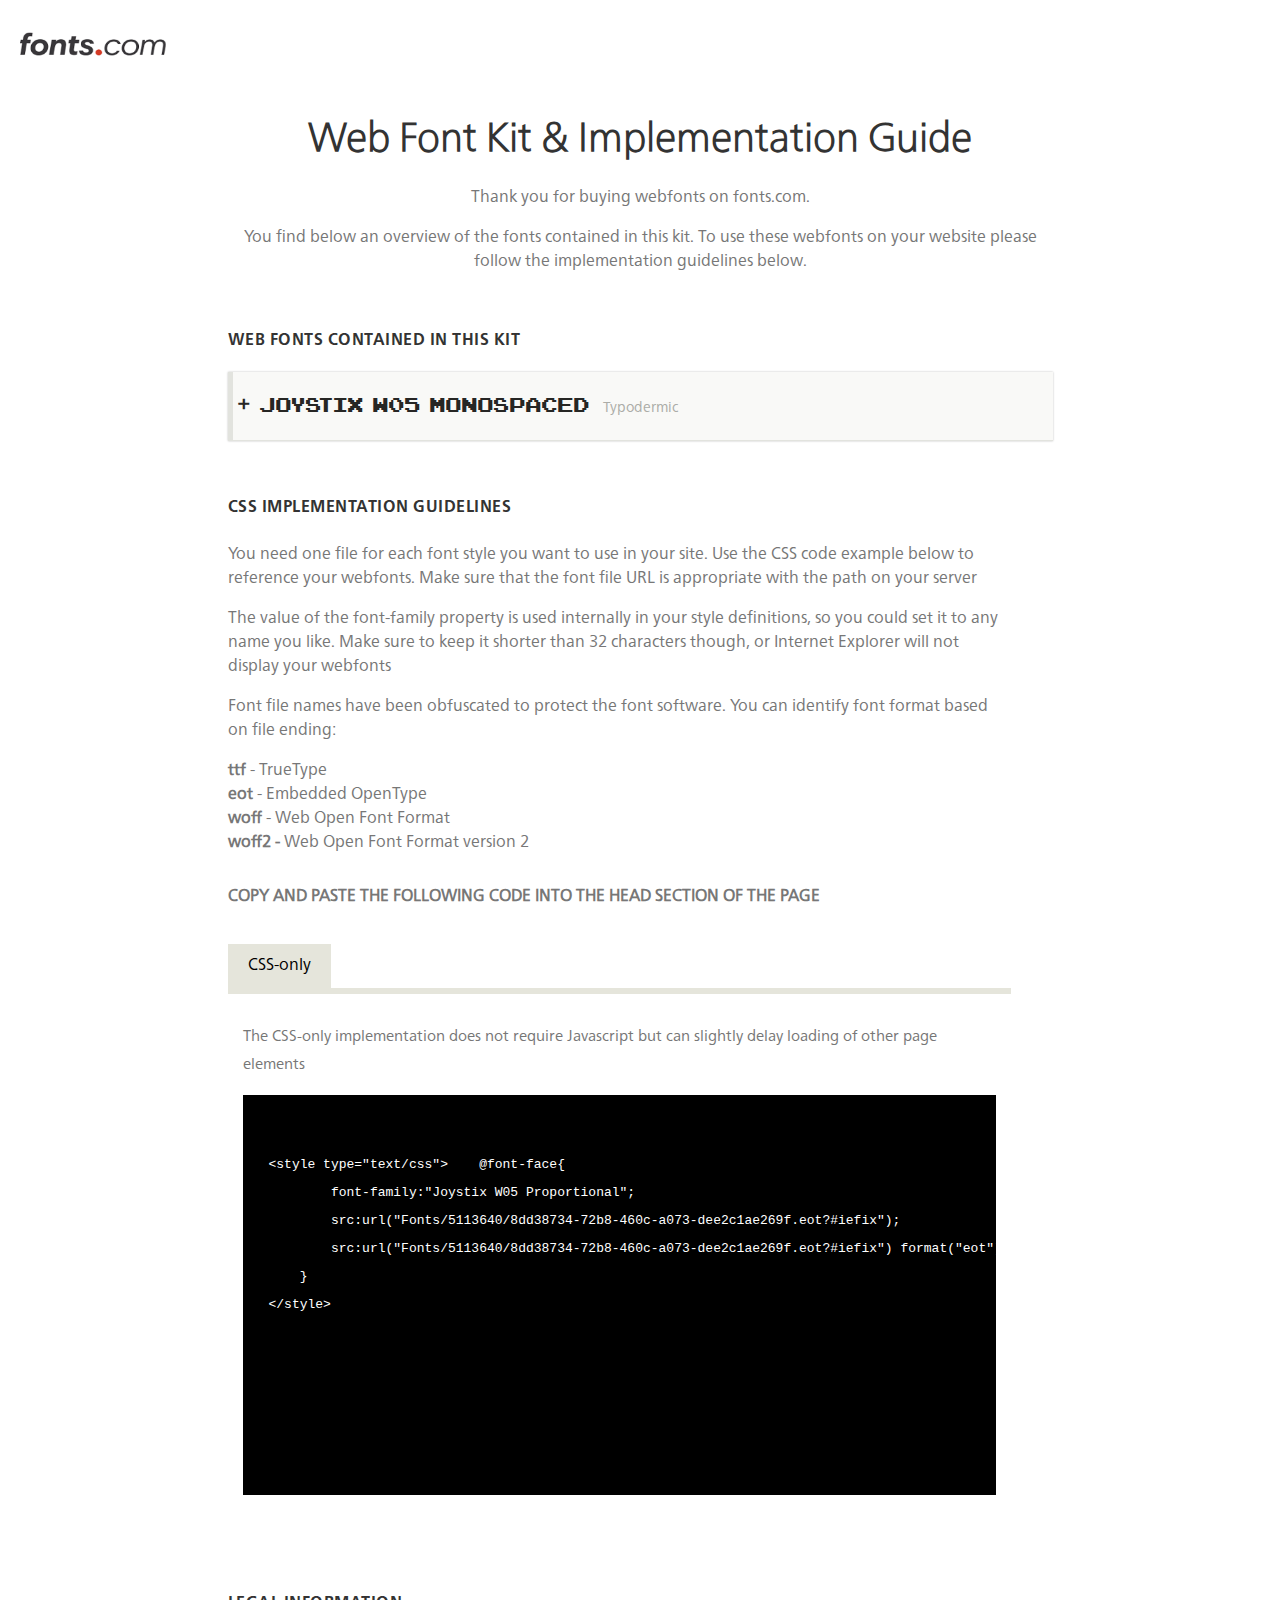
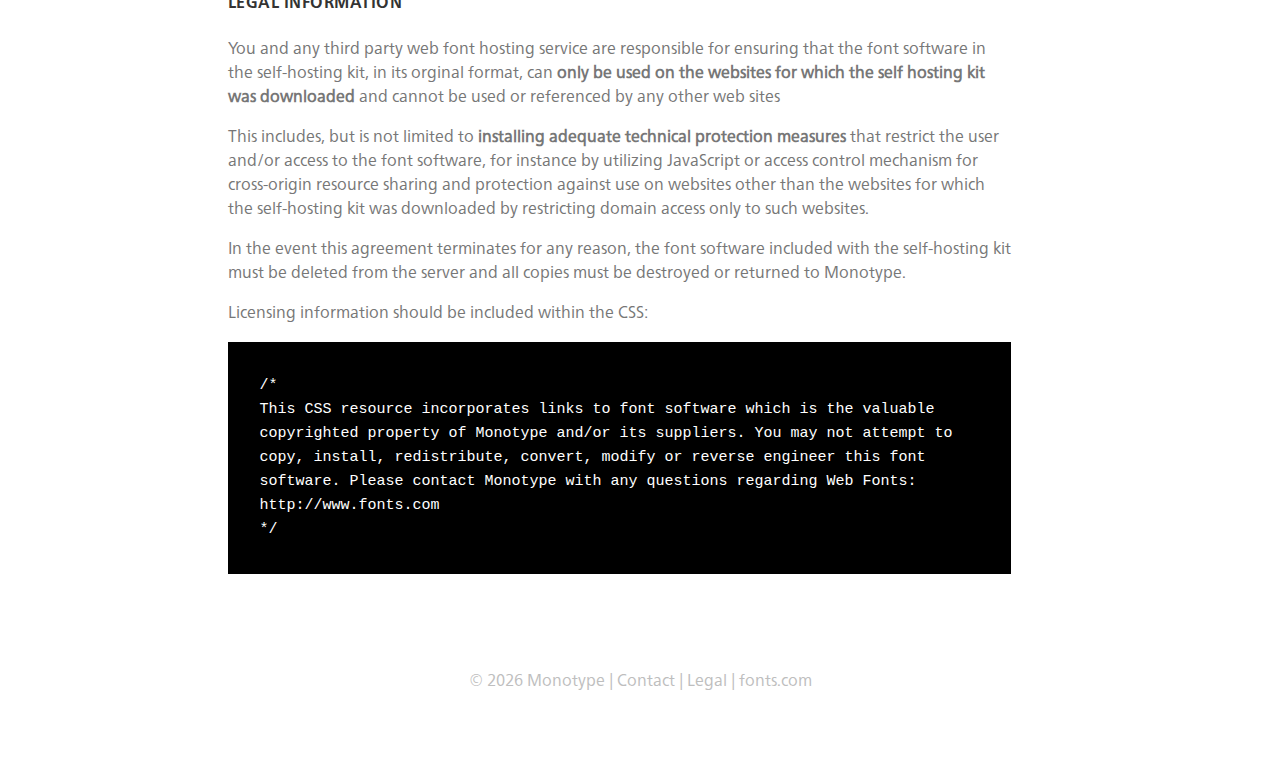
<file: assets/demo.htm>
<!DOCTYPE html>
<html>

<head>
    <title>fonts.com Web Fonts Demo</title>
    <meta http-equiv="Content-Type" content="text/html; charset=UTF-8" />
    <meta name="viewport" content="width=device-width, initial-scale=1.0, maximum-scale=1.0, user-scalable=0" />
    <style>

        @font-face {
          	font-family: 'frutiger-bold';
            src: url("data:;base64,T1RUTwALAIAAAwAwQ0ZGIA+nsWEAABqcAABrpUdQT1OYSe19AACGRAAAHgBHU1VCOYXoggAApEQAAA3yT1MvMolMb+YAAAEgAAAAYGNtYXACgeCdAAAUeAAABgJoZWFk/2fNQAAAALwAAAA2aGhlYQgOBXkAAAD0AAAAJGhtdHg+DVxHAACyOAAAB5ptYXhwAedQAAAAARgAAAAGbmFtZfBlvMsAAAGAAAAS93Bvc3T/uAAyAAAafAAAACAAAQAAAAIAAA6XPlxfDzz1AAMD6AAAAADOAcTOAAAAAM4BxM7/Uf8XBPoDrQABAAMAAgAAAAAAAAABAAAC+P8QAMgFOv9R/[base64]/wIbAjcCxwLJAt0DlAOpA7wDwB6FHp4e8yAUIBogHiAiICYgMCA6IEQgcCB5IIkgrCC6IRMhIiEmIS4hVCFbIV4hmSICIgYiDyISIhUiGiIeIisiSCJgImUlyvj/+wT//wAAAA0AIACgAMAAxQDSANcA4ADlAPIA9wGSAfoCGAI3AsYCyQLYA5QDqQO8A8AegB6eHvIgEyAYIBwgICAmIDAgOSBEIHAgdCCAIKwguSETISIhJiEuIVMhWyFcIZAiAiIGIg8iESIVIhkiHiIrIkgiYCJkJcr4//sA////9f/jAAD/owAA/8gAAP/nAAAADwAA/94AAAAA/rwAAP57AAD9+f3m/dX90gAA40QAAOFMAAAAAAAA4SvhUuEi4TPhPuE74TXgwQAA4IHgSeBo4GcAAOAh4CPgRd+X34bfjgAA32MAAN9632/[base64]/AJcA/QEAAZcBlgCfAQYAoAEHAKEBCACkAQsApQEMAKcBDgCmAQ0AqAEPAKkBEACrARIAqgERAK4BFgCtARUAsAEYALUBHQC3AR8AuAEgALkBIQC6ASIAuwEjAL0BJQDBASkAwgDEASwAxgEuAMUBLQBrAM8AbgDSAKMBCgCsARMArwEXATkBOwFFAUsBRwFOAT4BSQC/AScAvAEkAL4BJgDDASsBVQFWAVkBVwFYAVoBZAFlAWEB4QHgAXoBfQGcAYMBYwGbATMBMQEyATQBNQAAAAMAAAAAAAD/tQAyAAAAAAAAAAAAAAAAAAAAAAAAAAABAAQCAAEBARdGcnV0aWdlck5ldWVMVFByby1Cb2xkAAEBASf4EAD5FwH5GAL5GQP4FAT7Q/t9HAT6+kEFHBqQDxwc0RGzHFyZEgD/[base64]/ED9wQCBAsEEQQcBCIEKAQyBDQENgQ5BD4EQwRMBFUEYwRsBHUEfgSKBJQEmwSkBKwEvATJBNQE4wTqBPEE9QT8BQQFDwUYBSQFKQUwBTUFPAVDBUUFTgVXBVoFXQVlBXAFeAV/BYgFjwWWBZ8FqAW1Bb0FyAXRBdkF4QXrBfQF/QYFBg8GGQYiBi8GPAZJBlUGYwZxBn4GiwaXBqMGsQa+BssG1wblBvMHAAcOBxsHKAc3B0UHUwdgB28HfgeMB5wHqwe6B8sH2wfrB/[base64]/AK0BCQEzAWMBfAG0AfgCCwI+AmMCoALDAv0DGANgA6UDwwPdA/[base64]/YL+gwADA0MEQwWDCkMNQw5DEIMSAxNDF4MaQxuDHUMegyCDIoMkAyUDJ0MpwysDLAMwAzIDM0M3AzrDPQM/Q0BDQgNDQ0RDR8NLQ07DUcNSw1YDWUNbg1zDXsNgA2MDZINnQ2oDbP4IvlaFftv+xT7F/t7+3H3Gfsf92L3ZPcb9yH3c/dx+xb3HfthH4P7ARX3Cdcr+zD7Kj0l+wP7CD/u9yz3Ldfv9wQfC/hL+U4V+zMG+6b9TgX3JQbI9zUF97cGyPs1BfctBvuQ958V+20Gxfc3mrWl25WvGY0GlGejO5phCAvp+BMVprjFnsEb37BoPB+Nc2+Mdhv7PixP+wAn00/v4cOxxa4fjQaKe4p6fxoL+SIW90UG90/5TgX7IAYn/DaFcXcohF0ZiQaEuXjwhaMr+DYY+08GMPw2hnR3JoRcGYkGhbp18IaiJvg2GPsrBvdV/U4F90YG8/hnkqyWx5CxGY0GkGWZTpJrCAva+U4V/DkH+1PdKfdc91Dt7fdTHvg5+xv8Lwf7Fl1TIytew/cWHvgvBwvGlLCqxBrPULQqZF6GfmcekUEFmKWwk64buqh3aWVnfEmDg4uMhB9FB4yTlYyQGws7ChPkLR0T6K+jemlwenZnfB9/ThUT5DoKFZ+tq5OqG7Kre2BQVlT7GCMfQfe71E0HZVyLiWUfjQeemKOcr6sI1s+husAa4kSvPlxagntpHguX+JcV91z8rQVEdmtyXxt0do6SdR+BJwWDpLGFrBv3B8Pb9bMf91/4uwX7GwY7+418X3lOfVYZiQZ8wHnJfbY7940YCxX7B/sJ9wcG+9YW9wf3CfsHBg4Vaod9enMbfHuQmGofnGF2knIbT2RcQIKqHa6TmJelG5mbhnq3H32xooadG8avt9uSHw4VzbR8YWFleldqapOYZx+GPAWAsbCIrxv02bjZw2SxTJMfjQcL+Nz3HRV2VFuFWBv7FyXj9y/3LueWHcG3gnS9H5X3DQWfUViQTxv7Z/sz+x/7bft09y77GPd1x8aTmrcfC05zbmhaGkLNXuvo0bjZwXOpSqMeR6QVYZpynKwaqqWdrR4LFfuVBoj7dwWTpqaQphvLrnRbXmd1UWtvkZdtHzsHgq2siKwb9wLRw+bcUb0yeX+KiXwfjdwF90IGC/hC4BVpjW2Ndh73EQaGtovDwRr3/vsZ+5UHCxWUdGWRZxv7DkI5+yr7FcFC9fDIyODeWL48aGF7cHYfigbcjbG4zxuoqISAox/7CvsYFbiebWBkdWhgHxPsZm+ttbKqq64fDqQd97awBuGYeEKoH9n7WgX3Lwb7APeTdb95p1qYGY0H5p3Cwuca9yb7BrD7QB77Xgb3IfsCFbQG8Md7P0VZb/sDH2IGCxUzBvsWL7hKoJuhnKKelZUZjQaJdYpRZxr7ZO0HC98W+DT3Cfup90z3kPcF+5D3PPem9wj8MQYL+BP5ghWRdm6PcBv7F1RI+yIfZyYo8GMdC5F2bo9wG/sXVEj7Ih9n+2JDHZbzBZF2bo9wG/sXVEj7Ih9nJijw/DT3Gvg092JgChVlbavW06insrKob0NAbWtlHzsE9dHV9wX3DETJIiJETfsM+wXRQfUfC/cB+DQV+3gH+xy9UfcKrayPlKQeiPIFhnx5iHsbSnyu2R/3XfcP7vsP9ysH+xJgBfsAJigHCxX3BfcrBTIGRTVE4QUvBvX7KwUOs6Czprcb45BCKB/7jPcY98AH9x5b5PsdQVBnTWUeC6hDduD3BPjrd/Z3AcT3G9bH2fcbA/ek+VIV+xx8PEMhGii1WPcdWh6qgAX7VwdPPJ+kXR99+xIFdM7Og8wbNsTiB/clmtLX9wga9wVPwvstvR73RAe7zn92sh+X9woFnWBLkFAb4lQH+/kEUZx1orYauaulu5Iev/vMFcl2nnBiGltxa1SDHg4V+wVZR/sw+x29QfcC9wK71/[base64]/xi+TAV/WL4lPliBw58jHmMgx73CQaIrYfQyBoLFfwz/ZClCvgz+ZAFC+X7UXb3WvcCOHb4nXcS1PcY92z3GRMAE7z4QuwVQZWybtwbmaKNjpcfhvcKBYqHgYqJG2+Fm7Qf9+v7GftcBxPc+wxiKjJCfsflHvef+xj9afcZyAe/iM6Jph6OjQWEl6KHnxvXxrbNrR8O+AgV5rWzvdYa9wAnyvsf+ycnRfsCQK1Z8WMeE+QjYlpRNxr7DvVD9y73K/cG1fcU5F/A+wGzHiixFRPYQKVbqscawr2rx8m3bU5abWZMcB50LhUT5Odut2dMGkxUZEZEWbLMx7Cz06UeDrEH15ynvZ6bh4SbHgvyoHb4NO6Ld/cK9xQ38hL3DPca92FeChPMNB0TsvdxalAKDgH4f/cUIvcYA/oG+U4V/IUG/BP9TgX3Kgbg9zQF96MGmPs0BfgF9wn7gAZ790wF93T3Bft/Bnz3PAX3ogb8E/vKFfteBub3QKO4s9ucsxmNBoxnkjSPYQgLUgoSC5gVe7XEgsYb92D3CPce94z3bjX3Cvs/+zQtIvsf+xngOPcTysqlv68fjQb7JohNMvsUG1tdlp9gH/di93cVQmO91tOxy9cfE/jNuU4+RFxXSR8OgYHsSXb3g9r3A+0L9xj3fQb3B7XT3uOTQSke+4z3GPe/B/cfWOT7HUFUY1BmHokGjKqNvLgaC4WL9wn3TPcF9zz3CAsVNo7RTOYb6snC6JcfSgYL9xq30OWcmYmGmh6O9wcFkH19jHsbQlthR3AfC/lOFfstBvdB+9wFJ0H3HwaWeAVh+ypB9yr7Nfcj9zX3KdX7KbkHkpoF9yLVJQb3QffcBfsiBkj7IXVdYzV8ZxmJBnuvZeF1uQgO+Lf5ThX8pfsKBvdTjgX82/cj+NsH91eIBQuoi/X3dNf3T/cEAfc09yED0xb4WvX7dfd09ynX+ympBu68xd6nsISAqB6T9wUFlmdjkWMb+z8zMPtDH2pAP9b7dDMHDvlOFfwyBob8CgWaubmTuBv1yGI2OUpgK1hblaBaH4n7CgV8wsGFvxv3RfcF6Pcp9xoo3vslbniKhW4fj/ctBfe4Bg4V3wY39ysF+yMGDvc0oHb3NfX4Q3cLpB2CHQYL/GgHOXFpTnhxjpJ1Hof7DgWBqa6HqRv3KcPi9yEf+HYHC0sdExBUfGpwVBsTCFZirbuFHw77q4od2F4KE8iCChMwC/laFftHOPsK+437cNj7G/dI90jV9x33dveDN/cM+zkfhSQV1bQ1+0H7PWIzQkBi4/dE9zu04NUfDvcN+w33D38dC/dtf/cB+Iz3AQvN9yfO3tISqugu7vcWnAr31wv5ThX7Pgb7svxPBfsE99f7I/[base64]/Ax5fcM5jrpC/cc5hVxi3ONax6JBgsS1PcY93CZHQv3GviX+xoGC18dAQsrW937AxtYVnRnbh/7EQeworevwhsL9wfn9wcL9wI+agoLEwATwAv3RXcLz/e/zwGq6/cS6wP3Vgv3MYT3CPdM9wT3T/cFCxKy9xv3dvcPEwALjQr3AwsuSb/aiR+J5xXbksGzxhvNtGc3H/vuQBUhUV1FWG6muB4L9/X4YUAdC/ca+Yj7GgYL+333Pwt3XQoLd2YdC2fBz3fZG/dk9xv3Ifdz9wVo507KH8TUXLBTQwUL+CL5XBX7b/sU+xn7e/sErTDHTR9QPrlmxdYFC6B2+Dj2f3cLd/RGHQvV9x7N2dEBx9/q6wP30wsWdB0LUX5rYlQbCxMAAAv5ThX8dvsD9+cG+5/83wX3Lwb3k/jbBQ73HPeajQaiaLFUpmYIC/lO+yEL2H0dC/cF+Ol3C+u7OfcDG77Aoq+oHwtGHa0L+PlQCgsV0sRQLCpTUEJCUcXr5b7N3B8Odvg3dwH3Pe0D958LoI8KCxKz9x73i/cYCwHY9xoDCxKt9xgL9yH7EPcZ92z3HfsJ9x+YCgvU96rWAfdz8APCC6QKEwAL9wD3HPcAC/chEwAL+Jd294R3AQvf9yH30PcmC9JE9z4SC9/3Hwv3GPsO9w5/HQt297b3APdS9wIL9xgTAAv3CRIL5PcgFUr7kAX3BAbm95AFC/cj9yT7IwYOrR0TAAv7s/tVdvp8dwHf9wQD3wv7AHb3DvcB98319w93AQvMf/JFdvg88gv7q/ty8vkOdwvIgwoL1Hb4J3cBC98W9yEL93AVC4T3DPcf1MjU9xf3CQEL9zXm+zX3P/sG+z/7NQsF90kH+373fvt/+34FCzL7hAX3GwbJ94QFDh+/Bgv7fvt/9377fgX3SQYLKl5GPj5Z0erqvtLYC34K9w37DfcPC82DCroLdvgx9wZ/dwv3FPsaC6B29yzV0dX33HcBC81J9ygSC/cZ+xL3EhMAE/[base64]/[base64]/[base64]/[base64]/9IBAgKSCvILcgviDaIPQhDiEoIZghtCIlIkQiXiJ4IsYjCCMnI0UjZCN8I5wjsyPbJAAkFyRZJGkkeSSRJKEktSTIJOMk9iUGJRclLSVLJXYleCWTJaglzyXqJfIl/iYGJhImGiYmJi4mOyZJJlcmZyZ3JoEmiyaVJq0mzCbWJuAm7Cb4JwEnCicsJ0wnVSdhJ4cniSeyKAcoEignKD8oYShxKI0oqijIKPspLik8KU0pbCluKXAphimtKlEqhSqcKy8rqCv2LG4sdSyALIIs5SzwLW4tsS25LcItzy3eLe0uFi5KLnguuS70Ly4vfC/IMA8wQjBPMIAwsDDeMSkxYDGcMdox9jH4Mfox/DH+MgAyAjJYMpIzEDN7M800OTSrNPg1RDV9Ncs18TY6NkE2TDZONlk2WzZuNno2izajNrU2xDbfNus2+TcTNxs3IzcsNzQ3PTdFN003VTddN2Y3cjd6N4M3izeUN5s3ozerN7M3vDfVN9035jfuN/c3/zgHOA44FTgdOCk4MDg4OD84RzhOOFQ42DlQOW05lDm7Oe06SzqqOtc7BTszO2E7YztnO2k70zvVO9k72zv2Ph1IDvzLDvvRDvt1i/ca+Mh3AfP3GwP3B/deFfcEBqP4hAX7MgaT/U4V9x/3GvsfBg77Avg5dve+dwHq4+XjA/dD+CQVnPe+BSEGnvu+BfeLFp73vgUgBp77vgUOqKB291ff9yLf91V3AfdOFrD3VwX1Bmf7VwXuBrD3VwXx3zQGpfciBfHfNgav91UFJwZm+1UFIgau91UFJwZo+1UFJjfgBnH7IgUlN+IGZ/tXBfeV96sVIQal9yIF9gYOOh34C4QK9wKRHX8dE1/[base64]/[base64]/4pxX3H6ls9fsaUpr3JgX7AgaZ+yf7Gshp+wD3Hmwo+wDnSdf3ENT7EObNBQ6ooHb3Y/cA92R3AfeF9wgD94UW9wj3Y/df9wD7X/dk+wj7ZPth+wD3YQYO+8cwdveQdwGbHQ6HCvvHi/ckAcapCsYWnB1NaB3RFvcNBveI+U4F+wwGDqh/8viY8gG19yH3evcgA/fEVx2oaB33o/ciA/gxawqoi/cB+H/3AgH4BPcnA91PCqh/9vdp8PdY9BL4E/cZ+xn3IosK91ZDCqigdvcj9fhVdxL37LMd+HFbHaizCub3D/dH9yAD+JBQHah/7fed7/cu9BK39xv7G/cm9333HHgK+JRGCqigdvjf9wMB+KaAHah/7vij6xKvjh34LEIdqH/09zHw95ntErT3H/d29yb7G/cbeArVRx37s4v3JPd39yQB0KkK0Bb3I/ck+yMG93cEnB37szB2+Hf3JAHQqQqbHfsy93sVnB2om3b4qXcB+MCGFfcXB/uT4WOYM6dnlBmNB6+T46SzmfeT4hj3Fgf8mPtUBfsqBw6o7PcA9wX3AAGv99IVhQr73QSFCg6om3b4qXcB+MD3ThX3Kgf8mPdUBfsWB/[base64]/I93UF+wAGflQFiQa6emSmUhv7DCj7GvslI71C6cnCrsuqH40GioKLhYcaV7pvwvcl4fci9zD3bvsv9xD7dvuJ+1f7S/uS+5L3Ovsy96Dw55+u1B77m/ihFbCdamxlczV1ZB9peHB3cRtkeq676sfyxh8OUh0BIR0Oxov0913t91LzEt/3HPdb9x77D/cheArfFvdtBvce9xy59yXnTsglmB+NBxP47J+7x9sa9xUkvfswHvtqBvccIxW+BtzOej47SXsrH2YGKQSyBhP09wvDb0RCVW77Bh9dBg59CgG69yoDLB0O9zyL9vh1mgr9Tj8KBg5KHQGWHQMzHQ5UoHb3t/cG90T3CQHf9yEDpB33t/eA9wb7gPdE9433CfwaBg5vHQG69yv31/caAycKDvc4oHb3wvcK96p3Ad/3Ives9yEDfwoOegoB3/chA1MdDvtDf/cS+Nx3Afc/9yID9z/5ThVUHQ71aB3f9yEDWwoOrApiCg74Gmgd3/cV+KH3GwP3yvlOFft2/U73FffpBs+K9wCJ2x6NBppUtfsclmz3FvwLGPcSBvcb+A+bvqvvn84ZjQaJO4r7AEca++n3G/lO+28H+wT74XhRczd4ShmJBnvMc994xQgO90toHd/3E/fc9xMDKwoOWR0BXR0DIB0OkqB2957292/1pgr3npIK+0QG9yEhlgr3bfsFdvcO9viO9wEBXR0D+CL5WhX7b/sU+xf7e/tx9xn7H/dimJmMjZkf9wb7EQX3Pwb7MPczBfcBxMv3CPcuGvdx+xb3HfthHoP7ARX3Cdcr+zD7Kj0j+wP7CD/w9yz3Ldfv9wQfDokKAd/3Ifde9yUDMR0OeH/3BfiI9wEBkwoDJQoOiaB2+Nn3CQH3ZakKTh0OaQoB2vci97f3GwMkHQ73Amgd9zD5ThX7Kwb3i/1OBfc/BveN+U4F+yIG+yr8W4Fse1WBZxmJBoGvecCBqwgO+GloHSMdDvcAaB2m+U4V93T75/uC+/sF9zQG1PcMpre62ZupGZlttjylYNL7DBj3Owb7fPf792v35wX7KgZB+xV1ZW5Td2QZdrJwu3C6QPcUGA7taB33nPchAzMKDoSL9wn4ZfcIATwKDvtj+yDp+V3oAd/3DwPf+YwV/hj3c+kn+V3v6AcOTWgd91L5ThX7DAb3iP1OBfcNBg77Y/sg6fld6AH3LPcQA/eo+YwV+3Mu7v1dKC33cwYOqPeydvhFdwHH950V9w4G0/dhlquk1JOrGY0Gk2uiQpZr1PthGPcNBvs5+EUF+yYGDkj7FL0BPQRZ+Ii9Bw5I+OxSCgH3kPjXUQpIHZ0dE7wiHRN8Px0TuiQKDs1/80R2+Dvz93l3Etb3GPeO9xwTABO891zeFVCtxHsKsozBvRr3RvsY/O4HE3xVilKHYB73EAaNn42tqBr3HvfoFdq1SCkfE7ysHR4OkAoBrfcgAy8KDqAd93mIChO8+MGVCvtGBlmMVVcKE3xzCvuW96IV2b1EKh8TvIEKDlgKAbL3G/d29w8DIAoO+0N8CgH3DPcaAzQdDmUKnQoT7EkKE9plHRPsKgoT3PhvBw7KoHb4OPb3eXcB1vcY93H3GAP3Y5UK/YhJHQ55CvcK9xSMHfdnhx0OoR33CvcUjB3Y+PkV9xqwHQYy/lJECg6Mi6D4cp+MHVwd+F/7HP2IgR0O+6ugdvmId4wdgx0O+AR6HRLU9xr3Vvcb91b3GxMAE7z3WPg/FaWKs4mhHvsRBo9UjFNaGvv39xr3mAcT3Oq7zMnCqF5LHvvL9xv3kwfzt8jLxKheMh77svcb98AH9xNi7/sUQEdoSGYezHlRsEUbRUZmTGofDsegdvg49n93HRO4MgoT2DkdDnEKAbL3I/eW9yEDIQoOy/tRdvda8vff9H93EtL3GveM9x4TABPs0vtmFfca9zoGqYrWiZ8ejQZRr79o2Bv3G+L3BPc39zM49PsaPVdsS18fiQYT3KWJr4mgHvsUBo9gjFBVGhPs95rKFde3SygpYEU9PlnS6uq+0dgfDsv7UXb3W/T33vJ/dxKz9x73jV4KE9z4P/tmFfca+RoGpoypjaEe+xEGiHGIaXQaiQYT7MlmWKw7G/seNiP7M/s64fsB9x7WvazHsh+OBol0iUJtGvsY+GgV279FKC1ZSD4/Xc/v6bfP1B8O+0Ggrx0S0vccEwATsEwKE9BMHQ77DH/t9+7qAbL3GPX3GgMmCg77R4WgCgH3AfcUAzcdDsd/9wI+dviXdh0TeC8dE7goCg6DdwoB9zP4lxX7JQb3UfyXBfcyBvdP+JcF+xsGMPuygW16T4JoGYkGg656xYGrCA733ncKASMKDoN3CgH3sffhFX6kc7h/n1XnGPsxBvc8+437SvueBfcrBsbvpLacqZejGY0GmHKiYJtxyCQY9zAG+0j3nvc7940F+yYGVy9/dnNgf3EZDoT7cvP5DXcBKB0OogoBQAoO+2P7INj5ftgB8/cNA4/3pBXefpxmNRpTB/svu1X3PoAe2AdEknGy6Bq1B/cMc8QomR6NB+6Vo8T3EBq0B+eltNKSHtgH+z6AW1P7LhpUBzV6Zzh9Hg6eHftqFfcE+nz7BAYO+2P7INj5ftgB9xv3DQP3+PfwFTiYerDhGsMH9y9bwfs+lh4+B9KEpWQuGmEH+wyjUu59HokHKIFzUvsQGmIHL3FiRIQePgf3Ppa7w/cuGsIH4Zyv3pkeDqj3MPcDbvcDEhMAE4D4u/foFWZ0X2dUGxNAaR0TgIUdDvvRDlId6IMKEwAT4CEdExhC99RRHVId6IMKEwAT4CEdExj3C/hrNgpSHeiDChMAE+AhHRMYLvhrLApSHe+yChMAE+AhHRMY1/hdKh1SHeqaHfdcah0TABPgIR0THPcH+GApHVId9wrOEhMAE+AhHRMQ+1X4Ak0KUh3Qsh0TABPgIR0TCPtp+GVVHVIdwaMKEveVmQoTABPgIR0THl74ki4KDvc0oHb3M/cC+JO6XPc0EveXmQoTABPs+AD5zxVRXFxSeY96k3wf+5n9NQX3JQbG9zMF97YGx/szBfctBvue+TAFlZuRnaAaw1y7Ux7s/MKGChPc9zr4bhX7PQb7GjAF9wIGikYVq6Vxa21xcGttcqarqaSlqR8O9zT7V3b3gXb3M/cC+EF3Afh53gP5YRb7qvlOBfsyBvuj/U4F9yUGxvczBfe2Bsn7MwVNVnhoYDQKlaenmKXFyR/7RvehhgoOmwpFHQ6bCtR29yt3RR33mvhdNgp9Cq4d9yoTABPILB0TMHL6CTYKfQquHfcqEwATyCwdEzD7hvoJLAp9Cq4d9yoTABPILB0TMPsc+XI4HX0KzPcUErr3Kvcl9x0TABPQLB0TKPsC+gZFCr/7evc9wfcJ+HX3BgG69yr3GvdEOtwD+Nz3HRV2VFuFWBv7FyXj9y/3LueWHcG4gXW8H5X3DQWdUlmSVRv7cPsy+x/7bftX9wP7EfdHbh+A+wcFj5+bjJkbOAqUwwWKk5eLkxvHxpOatx8O9zyL9vh19wKRCpQdEwATzN/5ThX9Tj8KBhMw9wf5Fzgd9zyL9vdvyvdbmgr7yVZMwPvaPwr3b/cUyvsUBg73PIv292/K91uaCvvJVkzA+9o/Cvdv9xTK+xQGDjcK90y/UR03CvgM9182CjcK9zP3XywKNwr3m784HUod1vcJpAo1ah2LCjMdExb4C/dUKR1KHe3OkB0T6DMdExDH7U0KSh28zUn3KD0dEwi091lVHUod0/cUpAqV9x2LCjMdExT3svdcRQqF+1d292z3CfdM9wX3PPcIAZYd5N4D3xb3yQZNVnhoYDQKlaenmKXFyR+t9wn7qfdM95D3BfuQ9zz3pvcI/DEGDm8drh33K/fXXgoT5icKExj7l/fwLApvHbWyHbr3K/fXXgoT5icKEwj8DPfqVR1vHcz3FBK69yv3Lvcdq14KE+onChMU+x737UUK9zF1HcL3CPdM9wT3T/cFErr3K/fXXgoTfCcKE4D7Dfz7OQr3OKB298L3Cveqd+iDCt/3Iveskh0T5n8KExj3gPdfLAr3OKB297j3APcMzPcFdwHf9yL3rPchA98W9yL3uPes+7j3IfictMxi9wX7IfsF+6z3Bfsi+wVhSrUG9yL7DBX3DPes+wwHDvuWYh3fkh0TyFMdEzC4v1Ed+5ZiHd+SHRPIUx0TMPd/9182CnoK0LId35IdE8hTHRMQLPdZVQr7lmId35IdE8hTHRMwofdfLAp6Cu+yCt+SHRPIUx0TMPdU91EqHXoK6podhvcHcfchdPcHEwATyFMdEzT3ffdUKR16CvcKzhLfkh0T0FMdEyBA7U0Kegrn9xQS3/ch+x73HRMAE9BTHRMo9yD3XEUK+5b7V3b3gWwKErveXPchiwrfFrgGE/BNVnhoYDQKlaenmKXFyR8T6KKCHQYO+0N/9xL43Hfogwr3P/ciEwATyPc/+U4VVB0TMPsM918sCvV1Hd5sChLfkh0TcFsKE4D3V005ClaL9wz41nfogwrfkh0TyGIKEzD3jvdfNgpWi/cM+F/3RVF3Et+SHROwYgoTQPfoxRVkClZ1Hcn3DPjWdxLfkh0TcGIKE4D3t/2MOQqsCvfe+LwVIkoF92f7Ifu2B09mBTwHx7AF+934MPcM+6P3tAf0zAUOVov3DPd99xT3bXcS3/ch9w73HRMAE7BiChNI+CT7bUUK90ugdvlOd+h29yt2ChPMKwoTMJ33XzYK90ugdvlOd+h29yt2ChPMKwoTMPsJvzgd90tfHe929xZ2ChPMKwoTMGv3USod90t1Hd52+U52ChN4KwoTgD39jDkKWR3Idvcrd3AKE8wgHRMwd/cpUR1ZHch29yt3cAoTzCAdEzD3NffANgpZHch29yt3cAoTzCAdEzBa98AsClkdz3b3FndwChPMIB0TMPcM97IqHVkdypodvvcrpmodq/cqEwAT0iAdEyz3Nfe1KR1ZHeHOcAoT2CAdEyD7KvdXTQpZHbDNSfcocAoTzCAdExD7Pve6VQpZHbP3KXAKE9ggHRMg95z3vmEdpwpwChNseR0TnHgdE6xUCg6nCsh29yt3cAoTY3kdE5N4HROjVAoTDPc09742Cvgch/cD+wP3DSt298H3Bfc89wj7AfcBkHcSufcs97b3In8dE5mA+hH5ThX7xwYTU4BIZZBPG/tt+zL7EPt7+3b3KfsS938fEzmA1cOPxBv3rQYTWYD3Cfug90z3hPcF+4T3PPebB/wp/GwVE5WAiX53incb+ycx6vcm9yjf6PckoaCJiJ4fDokK1Hb3K3eOChPmMR0TGPdx+Is2CokK1Hb3K3eOChPmMR0TGPcG9/Q4HcJ1Hd6YHY4KE3wxHROA90P8YDkKeH/3BfiInwqTChMAE8wlChMwkPfeNgp4f/cF+IifCpMKEwATzCUKEzD7ZvfeLAp4f/cF+IifCpMKEwATzCUKEzD7DfdHOB14+3r3Pb33BPiI9wESvfcl7dx/9yR4Cvhp+UEVnVRXkk0b+ykmPfsQKMBT9xBeH/VkqG9WGlNWbEFaVJaoTx5++w+5e7qCvocZgiMFj5+bjJkbE/g4CpO+BRP09yiS6d33FBryVMf7FrkeJLB0prYau7qq1ba3g3XCHg54dR299wX4iPcBEpMKEwATeCUKE4Ak/Q05ComgdvjZ9wmRCvdl9yMTABPITh0TMPtw9z44HYl1Hd52+NmaHfdl9yMTABNwTh0TgPtP/RY5Col1Hd52+NmaHfdl9yMTABNwTh0TgPtP/RY5ComgdvgjyvcL9wkB92WpCvcF+CMV6/wj9yP4I+7KKPcNBvdXiAX3Cvyl+woH91OOBfsNKwcOkqB29z7292/163emCvc+kgpo6/shBvch+16WCmkK6Hb3K3deHRPMJB0TMPcPv1EdaQrodvcrd14dE8wkHRMw97v3XzYKaQrodvcrd14dE8wkHRMw6vdfLAppCu929xZ3Xh0TzCQdEzD3o/dRKh1pCuqaHdr3InVqHYL3GxMAE9IkHRMs98D3VCkdaQr3Cs5eHRPYJB0TIIztTQppCtDNSfcoXh0TzCQdExB091lVCmkKwaMKEtr3IreZCrL3GxMAE8kkHRM29yn3hi4KDmkK0/cpXh0T2CQdEyD4HPddYR33M/tXdvdghB0B2vciy973JPcbA9r5ThX8OQf7Udoq91aIHlhde2pjNAqVp6aXpcDEH/chodTr9zka+Dn7G/wvB/sWXVMjK17D9xYe+C8HDvhpYh1sHSMdEzD3EfhGNgr4aWIdbB0jHRMwP/hGLAr4aV8d6pod9/[base64]/cUEvdq9x1sHTwKEzD7PffRRQpIHdR290UiCi/[base64]/HROyICQKEw2AMPimLgoOSB2nowq6gwqt9xiTmQqDWB0TsJAiHRNwkD8dE7CIJAoTDGAs+KIuChMDAPc093Q2CoH7V3b3YuxJdveD2vcD7Y0d9x/efVgdE94A6fgTFaa4xZ7BG9+waDwfjXNvjHYb+z4sT/sAJ9NP7+DEscWuH40GinuKen8aE74AfIx5joMeTlZ2aGA0CpWnp5ilxckftgYT3QCIrYfBwhqzBxPcgLKNw7Ia9xRM3fs0TkN+cFce97H7jhUhUV9FWG6kuLQKDqsKfgr3C/d39w0TABPeXwoTvmAdE95yHRO+tAoOqwrUdvdFd34K9wv3d/cNfx0T04BfChOzgGAdE9OAch0Ts4C0ChMMAPeC+Js8HZAK2oYd9yATABPILwoTMLf38zwdkArahh33IBMAE8gvChMw+0X38y0KkArahh33IBMAE8gvChMwP/dCPQqQCuf3FBKt9yDA9x0TABPQLwoTKF735EUKIPt69z3B8vfZ7wGt9yD3LtwD+Df4jxWVa2qPYRv7K/sTJ/s6+xvaLfcTcR9/+wcFj5+bjJkbOAqUwgWbBreqkJatH4T0BX5ucIZsG/sBW9Do5cDU8KyjhYGjHw6gHb/3RYuIChOu+MGVCvtGBlmMVVcKE25zCvuW96IV2b1EKh8TroEKExD4RPfgFWQKoB3sytCIChO++MGVCkYhTPVcBlmMVlcKE35zCvhqwcpVB/uW+5sV2b1EKh8TvoEKDsN/9PfK6/eqdwGy9yL3mKkK9wP5UBW4eJ6EsHQuVhi3XfcAyslhvlipRxmJBqpoVZlaG/saJiL7Kvsv9wMm9zH3O/[base64]/cPEwAT6iAKExRn+EFFCob7V3b3YPH3Fuf3DOoBsvcb9wPeq/cPA/[base64]/3RZ0KE+ZJChPVZR0T5ioKE9b4bwcTCPvky60KyqB2+Dj293l31oMK1vcY93GZHRPm92OVCv2ISR0TGMj4GCwKyqB2+Dj27MrQdwHW9xj3cfcYA/djlQpGW0y7/[base64]/+21ECg6hHfRSChLYXgoTyH/7bUQKEzD2+f0tCox1Hcmg+HKfEtheChNwXB34X/sc/YiBHROAy/tZOQqMi6D4cp+MHVwd9277HPyXgR0O+6ugdvmId9aDCtheChPIgx0TMPeE9002CvuroHb41/dFi3cS2F4KE7CDHRNA99AWZAr7q3Ud3nb5iHcS2F4KE3CDHROA9yL9xjkK+5egdvmIdwHi9xoD97j46hVEUwX3avsa+88HPk8FPAfYxwX7/vca+GIH0sMFDvstoHb39fcU96d3Etj3GtD3HRMAE7CDHRNI9+j7p0UKx6B2+Dj2f3f0dvdFNQr3rPfbPB3HoHb4OPZ/d/R290U1Cvcz9yo9Csd6HfcHdvcXNQr3jve3KQrHdR3edvg49n93HRNcMgoTbDkdE4D3Ufx/OQrHeh3f90VmHROsMgoTzDkdExBg99sVZApxCtR290V3ZgoTzCEKEzCE9ytRCnEK1Hb3RXdmChPMIQoTMPcu99w8HXEK1Hb3RXdmChPMIQoTMF/33C0KcQredvcXd2YKE8whChMw9xL3uCkKcQrmmh2y9yNtah1pkh0T0iEKEyz3OPfHKR1xCu3OZgoT2CEKEyD7J/dZTQpxCsaVHbL3I2HQ93uSHRPKIQoTFPs+99xLChMkfh0TFHIKcQq/90VmChPYIQoTIPej99xhCrUdErT3HPei9xkTvFMKE3x1Cg61Hc9GHbT3HPei9xkTv1MKE391CsL39Dwd+Ah/8PcX5/cH7wGy9yP3jfcN93f3DQP6FqUdjJKMnJMa905B5PspO05sV2Mev2JNqjgb+zkhIo0K9vsA9zThy6q/tB9Vts5u5xvMxZegtx+J9wIFcGBajApJv9qJH/uM92MV3LdOISFdSzs+Xcvw9wK3ydsf94r7BxXbksGzxhvNtGc3Hw5KCvc19+c8HUoKvvc2PQr7QXUd3q8dEtL3HBMAE1hMChNoTB0TgKT8czkK+wx/7ffu6nQK9xj1XgoTzCYKEzD35fkPPB37DH/t9+7qdAr3GPVeChPMJgoTMPcZ+Q8tCvsMf+337up0CvcY9V4KE8wmChMw9334Xj0K+wz7evc9vuv37uoSsvcY5txJXgoT+LSaFbV8toK4iYIjGI+fm4yZGzgKk78FE/T2lNLD7BrjVLAwqR5Co3aXrhqurJ64tLGCd7celu8Fm2Rck1Ub+w86Tyk/smTtaR/dbp59ZxpmZHleXlmWo1keDvsMdR297ffu6hKy9xj1XgoTeCYKE4D3mPtLOQq+hPcAO3b36O/3ce4S0/ca92b3GiT3GxMAE3zTFvca+G8G9aTb58GyX0xCX2JHHnsnnQYTuuHCZT5AYVo4enGPkH0fiCAFhZ+oh6kb9yPt4/cZHxN8707KIp4ejQfgn7zJ3xr3BjHd+xj7MSgy+0UeDvtHhfcA987uy/dFMXcS9wH3FJgKNx0TIPg69+gVZAr7R3Udw6AKEvcB9xQTABN4Nx0TgPev/HI5CvtHdR3DoAoS9wH3FBMAE3g3HROA96/8cjkK+0eF9wD3Nsrk7vcrdwH3AfcUA6r3nBXZPwb7HL1R9wqtrI+UpB6I8gWGfHmIextKfK7ZH7zhyjXk9w/u+w/3Kwf7EmAF+wAmKO4yPQcOz/tTdvdc8/ff8/d5dwHY9xj3jvccA/dk3hVQrb57CqGM9J0a90T7GP5c9xj3QAegitqJoh73GPfoFdq1SCmsHR8Ox3/3Aj52+Jd39Hb3RXYdE2YvHROmKAoTGPsa+IJRCsd/9wI+dviXd/R290V2HRNmLx0TpigKExiw+TM8Hcd/9wI+dviXd/R290V2HRNmLx0TpigKExj7N/[base64]/3RV0KE2wvHROsKAoTEPci+TNhCsf7V3b3YGsdEtH3GPcr3nz3GRMAE7z4QuAVaY1tjXYeTVZ4aGA0CpWnp5ilxcmqHRPahraLw8Ea9/77GfuVBygKDvfeih1sHSMKEzD4QfmIPB333oodbB0jChMw94P5iC0K9953CvcPmh33vmodbB0jChM4+FL5cykd996KHWwdIwoTMPeZ+NdRCoT7cvP5DXsdbB0oHRMw9633hTwdhPty8/kNex1sHSgdEzDc94UtCoT7cvP5DXf3D5od9w9qHWwdKB0TOPez93ApHYT7cvP5DXsdbB0oHRMw9wXLUQqiCuBGHWwdQAoTMFj38DwdogrgRh1sHUAKEzD7Kvc/PQqiCu33FBL3VfcdbB1AChMw+xf34UUK9xB/9xIubAoS3/ch94n3IhMAE3BTHROo+BYWVB0Oivty8vcgagr3CvcUEtj3GvckXgoTePdnhx0TtPeq7RX3GrAdBjL+UkQKDkQd8nwKh3cS9wz3Gvdh9xqLCjQdE5Ti/RoVdB0O9zl8CgH3DPca92L3GgP5Z/mCFTUd+E+gdvg07u33FDfyEvcM9xr3Yvca92FeChPu+jmHHT/3fxUT3jUd+E98CgH3DPca92L3Gvdh9xoD+bN9HT+FFTUdigr3j/mCUR1I+OxSCgH4G/mIPB2KCvge+hk2Ckj47FIKAfde+YgtCooK91z6GSwKSPjsUgoB97741z0Kigr3vPmCOB1I+Nf3RQH32fmIFWQKSPj2dvcXdwH4C/lkKQpI+Z529xZ3AfgI+gsqHUj4/vcJAeRqHQP4L/lzKR1I+Zn3CQHkah0D+C/6DikdSPkFzgHz+QVNCkj5sM4B8/mwTQpI+QXOAfP5BU0KSPjelR3g0BMAE2Dg+YhLChOgfh0TYHIKSPl/sh0TABNA4PoTSx0TgFR8anBUGxNAVmKtu4UfDkj4w54K+ZMuCg5I+XCeCvpALgoOSPjX90UB+IL5iGEKSPmC9ykB+Hz6F2EdSPj5tB35eUUKSPmWtB36FkUKSPt69z3RdwH3QPdDOtwD94WUFUwGf/sQBY+fm4yZGzgKDkj7V3b3e3cB9zDeA/eTmhU/TXRmXDQKlaepmqfS1B8OSHUdAfftTTkKSPjX90UB9yn4160K+EWL9yAB6/ch91T3IfdU9yEUcOsWrwr34fsgFa8K9+H7IBWvCg6HCvt1+zZ2+Mj3GgHy9xsD93f3zRX7BAZz/IQF9zIGg/lOFfsf+xr3HwYOTPtZ9wL4aPcaAaT3KJr3IAP4TFsVc15QfFkbS1qkyLOjrbi9H8vTl6zVGpj7Dn4Ha4lqQz8eQz9yXlAa+wflTPclysuWos4e+xL5OhX7IPsa9yAGDvuzkx33FvlyFakd+7OTHfcr+IIV4/[base64]/[base64]/7NQYOqPsh9fkb8RLt6S33Dvc09xEs84sK7/sDFXfKzYHCG/cV59b2u3W0YKcfE9S4o6i8wBrXYroqrR5KogVPoGyoqxqzsqXFvMWAebMelfcCBZhTTZNeG/sRM0MjW6Jjtm0fXGxzYFcaQ7Je6WQe7mIFE+izepp7bRpeZXNHWUWcoV0e9zv3ehVQonOlrRqjmqignB7dagUT5NxqnntgGnF/dHN5Hg7F+0d2+cTdAfd17/cA7wP44Pj8Fd37wQf7NSYu+yn7FtY39xGAH/xD7/nE9wD9xO/5xAcOnh34IhX3BPgY+wQG/nwE9wT4GPsEBg734Yiz8tL3tNHnswHttfcH3Pg8tQP41vi6FZlqaZBqG/sTKzT7Efsh6j/3GKqxkJipH4bXBXhjb4dxGzdNxePexsbeqqyDeakf+w73UBX3Q/cb+yH7PPtC+xv7IftD+0P7G/ch90D3Pvcb9yH3Qx+zBPtX+zH7LvtX+1r3Mfsx91f3V/[base64]/dY9+AV1Pe59wPE+7tS9wMG94T7uRXM97GOBuz7sQXCBuv3sQWO+7HN9/[base64]/[base64]/cQNdv7Eh+IOBXEr11BQmZcU1Vmu9PUsLrBHw74VYkd+eNWCvhAjx35gycdDvg5bwr49SsdE/AlHQ78P4p2+ZB3AfeE+XpAHQ78P4p2+ZB3AfeE+XpAHQ734Yp2odT3eXbR1vemlAr4cPATABMq95/5UDIdE4RzHRNR+xX8NycdDvfhhNNJdvdfzsF21dL3ppQK+HzmMOx/HRMVAPef+VAyHRNCAHMdE6hAU/zFKx0TqIAlHQ734Yp2tnbe0vcodvced/fBlAr4Y+Z/HRMVAPef+VAyHROCAHMdE2iA9wn71zEKoQr32HbczPellAr3q2Qdfx0TKgD3n/lQMh0TRABzHROQwNn8mzsKE5EgLR0TkUCvo3ppcHp2Z3wff04VE5EgOgr34YTTSXb3X86s1IzS92LWrncS93Pw+EPmMOx/HRMVAML48CcdE0IA+NLHQB0TqEBT/MUrHROogCUdDvfhina2dt7S9wzT1HfKzvbSrncS93/mMOz4IuZ/HRMWQGgKExaAJR0TgQD4gPesQB0TaCD3CfvXMQqhCve805vMrs720q53Evd/5jDs92pkHX8dEyyAaAoTLQAlHRNCAPiA96xAHROQMNn8mzsKE5BILR0TkFCvo3ppcHp2Z3wff04VE5BIOgqhCve81ZnMxs3Z0bV3Esff6uv3Z2Qdfx0TLYD30/lQLh0TQgD3wfcEQB0TkDDZ/Js7ChOQSC0dE5BQr6N6aXB6dmd8H39OFROQSDoKoQr32HbczPda1rV3Evi2ZB1/HRMoAPfi+VBOChNEAPey9wxAHRORgNn8mzsKE5JALR0TkoCvo3ppcHp2Z3wff04VE5JAOgr5l4QK75EdwZEdfx0TX/D3hPg5Nh34MvgfFfxR/YmlCvhR+YkFE6/wXf0wNh34Kts2HQ6o92P3AAGv92MVhQoOqIv3APdD9wD3GHcB94X3CAOvFoUK92G3FfcI9xf3X/cA+1/3GPsI+xj7YfsA92EGDqigdviadwGx3BXcOvdG90b3RvtG3dz7R/dG90f3Rjnc+0b7RvtG90Y6OvdG+0YFDqiT9xnN9wDN9xkB9373GRTg936TFfcZ9xn7GQb7Ws0VhQr3Ws0V9xn3GfsZBg6odHb3IfcA9wX3APchdwH4ofjLFfsTBj/[base64]/Jj7FwX7LAcOqIv3APhNdwH4wPcAFfyY+wD4mAb3ngT3LAf8mPcXBfsEB/drWb5/9xRzsYUZiQdlhPsUcVh/+2taGPsFBw6o9wt293DxAfhI9wID+EjtFfcC99b8mCX4KgYOWQpZCkEKQQpBHUEd6IX3DS12+BP3GBL4GvcMEwATcPiS+BMV9xb3GPz++xj3AwZU/BMF9yAGpfgTBfcm+28GE7D7DcFa9wAeE3Ccpo2Pmh+E9woFE7CJhHyKhxtVfabQHw77O/gU4Pcw4AGw4/cp4wP3XvlaFTBBQzEw00Ll5dTU5eRC1TQfhzYVt6trXl1sal9gbKy4uKqstR8OLIX3B/iG8hKn90r7FfcV3fcUmArc+AAVWoxgjmQeE+h5hXiGd4cIIQekj6ORopMILaS/YfUbrK6PlK8fhvcEBYZ3c4ZvG11xoMR9H/cO2dX3E/ctGu5azSQeE9j7SYX7V/srH/cVlxX3MZXVsaOVb2Uicj5TVR6KoIujpRoO97J/r/fWr/e4rwGx9zL4ZPcxA/k39xwVS1I4W/sIGzk+o8VLH/d6B5OVBfj5jwb3QvsR9077k/tp+077LPtq+3T3RvsY91n3POjR2dAeMPeKFfxUBoOUBfdYB9HV55zWG9bZfkrRH/thBw7B+3Ly9yB2+Dj2f3cS1PcY922ZHRPcMgoT7LOgsaa3G+OPQigf+54HQnxvWIaCjIyFHoYnBYecnoqeG/cDxMr3Dx/35Af3Hlzk+x1BUmdNZR4O90v7cvcM9w9sCgHf9xP33PcTA/gr+2wVhp+hiqEb9xTO1PcjH/lU+xP7uQdFjvsbjlgeiQZ2vFv0cb37RPftGPtQ/U73E/faBseJ9xSIth6NBp5duSevRvdH++oYwAZBh21vUxt7foyNgh8O91Ge9xH3bfcVAbHw+HLwA/fe95UVQnJsY1YbVm6/xcikuca6rWZIpR+mIRUytMBg4Rv3Bc/s9xv3Ik7sJEVdYy9kH+RiVrY1G/sFRyr7G/siyCry0Lqz57If0PAV1KSqs8AbwKhXUU5yXVBcabDOcR8Oun/098rr96p3Aan3IveYqQr4KfhaFYkGqmhVmVob+xomIvsq+y/3Ayb3Mfc79wL3C/dI95H7PPch+2/rHzU+9wZb9xw7wPsKGSZYiB37Tftx9wH5j/cBAe73IgPufRU/enVfeH2PknsegPsCBYWgqIemG/cVxMT3Ih/40wfXnKG5npuHhJselvcCBZF2bI9wG/sXUlL7Ih8O4vtRdvpkdwH3ifecFft3+wH3FQb3FvwBBfcwBvd1+mQF+xYG+yf9XINlf0OFYRmJBoSvddqBqwgO9xz7ZvcS+XL3CAH4f/e/Ffso915mvlvLbq8ZjIwFirPcic0b94T3CPz0IAb3rfwI+7r8EAX7CfkP9xL7pQdFMImKYx+KjKqvu8izwRkO9237UXb57vcKAd/3I/feqQr5UPmSFfz8/mT3I/nu99797vcjBg54aB33XRb3Jgb3Offx+zn38QX7Jgb7OfvxBfdH9w0Vmqqs1ZapCI0Gk22qQJptx/sPGFL7C3xta0CBbRmJBoCpatV8qlH3DRgOr6Yd+Lk+CmGfHcz3IAP4W0IKTx26sR33gakK9ztNHTodu3/y+JjyAb/3Ifd69yAD985XHS5oHfdo9yID9/ZrCoiL9wH4f/cCAff49ycD0U8KgH/292nw91j0EvgF9xn7Gfciiwr3SEMKsaB29yP1+FV3Evfwsx34dVsderMKyvcP90f3IAP4dFAdrn/t953v9y70Err3G/sb9yb3ffcceAr4l0YKfqB2+N/3AwH4mIAdrn/u+KPrErKOHfgvQh2uf/T3MfD3me0St/[base64]/uLGGtBv3D9zK9t1erz+wH1CofpalGrK1oOgeE3yVrZG7rRr3CUTg+yn7OS4j+0Ee/Hf3GPhbB/Wc7/DPqltSeIl7hnseDvcqf/P3c/L3SvcCEsD3IPsK9x/3ifcVEwAT7PgR+DYVMzyX3MnGpsixtIR7tB+Y9wgFmFpej10b+xn7C0T7EDTIV+V7H4kHE/QsdT1c+wYa+xb3DlL3GPcn9xrH904e3OTyB/tuJBU/ByhYWzZCUqvU09K59xEeDqoK95X4qxWrHfte90r4VH4F9xYH/FR+9173SwUO90uUdvkpdwH30PcJA/cg934V90v3Xn78VAX3FgZ++FT3SvteqB0Oqgr3zPirFfde+0v8VJgF+xYH+FSY+177SgX3SQb3fvd++373fwUO90uIdvkpdwH3z/cJA/j1+BsV+0v7Xpj4VAX7FgaY/FT7SvdeBftJB/d++373f/d+BQ74a+J290L3DPdDdwH4m/eEFfcK646Nyh+JB/tY+0UF90kG9373fvt+938F+0kG91j7RgWJB41MK477Chv7CiyIiUwfjQf3V/dGBftJBqsd+1f3RQWNB4nK6oj3ChsO90v7I3b6dHcB98/3DAP4R/fgFfcKiOuJyh6NBvdF+1ioHftJB/dG91gFjQaJTIgr+woa+wqOLI1MHokG+0b3VwX7SQf3f/t+9373fgX3SQf7RftXBYkGjcqO6vcKGg73S8d2+B33DQH3GvcNA/ea6BV+96T3yPva5+f72vfI96N9+xT3FAX74PvgBg73S8d2+B33DQH4gvcOA/j893EV9+D74Af7FPsU96OZ+9r7yOcv98j32n77pAUO90rT9w34HXcB+IL3DQP4fPioFZj7pPvI99ovL/fa+8j7o5n3FPsUBfff9+AGDvdK0/cN+B13Afca9wwD9xr4KBX74PffB/cU9xT7o3332vfIL+f7yPvamPekBQ4+Hai6SApHCvei2xb3IfgxBvcK2cv3CpcehwdsdG9iTRpOrEj2ZR73GFuhblkaXmJlNWBQlqZRHn/7DgV3xcqDxhv3NPHc9xjeYdb7HbsfK6x5prYaubGy4LnCf3m0Hpb3CAWcTDaWLxv8AC37JfsjHw5HCsDESApEHfJ8Cod3EvcM9xr3Yfcaiwo0HROU4v0aFXQdDn+X+JeX9z+XBvtylwceoDlj/wwJ8gr3IQvymQwMjAwO+BAU+MsVsxMAlQIAAQBCAHcAkADsARUBZQGuAfMCEAJDAoICwALUAuoDEQNFA40DtwPZBAgEHwQsBDYEQgRoBHMEiASeBMsE4QVXBYAFpwYSBnsG3Ab8BwUHWQerB/[base64]/tB9wMo9z3Mxpigtx6J9wIFcGBZjApLvtqJH4nnFduSv7PGG821ZzcfC/fO+KMV+zn7AiNxHfsB9zT3NfcC9vc19zj7Avb7MR+HKBXcvE4hIVhKOz5ZzPD3ArvJ2x8Ld60dEwAAE7MAIh0TcwA/HROygCQKEwwAC/foFtz3u5SsmMOSrRmNBpFpllOUatz7uxj3OQb3M/iXBfsZBkD7rINtfEiFaRmJBoWtfM2Cqzv3qxj7OQZB+6yDb3pGhWkZiQaFrXzNg6s/96sY+yMG9zT8lwULso3Wshr3FEzd+zROQ35wVx73sfuOFSFRX0VYbqS4x8Wh9ZqVi4meHgv4aflBFZ1UV5JNG/spJj37ECjAU/cQXh/1ZKhvVhpTVmxBWlSWqE8efvsPBXfFx4HOG/c18d/3GvJUx/sWuR8ksHSmthq7uqrVtreDdcIeC7SaFXi+v4PDG/cR4cX141SwMKkfQqN2l64arqyeuLSxgne3HpbvBZtkXJNVG/sPOk8pP7Jk7Wkf3W6efWcaZmR5Xl5ZlqNZHgv5Efk6FZ9SR5JGG/uG+y77HPtt+3P3M/sc92rb25al1h/4C/uv+wT3KftCB4R1bIhuG/suNOz3Jfco6+j3KNPRenW2HwsyXkQ+PXjH5R73n/sY+9sH+w3TPPcB5sC3wKweCxVph317cxt9e4+Zax+cYXeRcRtQZVxAgqodrpKYl6UbmJyGe7YffbCihZ0bxa6425MfDsJsV7I7G/shMvsE+zT7LOMk9xrcwLS/qh+NBol5i3l6GvsDTVgxUU2ZrUsegfsGBXLOz4LRG/dQ3vcA9y4fC/iv+CkVRY77G45YHokGdrxb9HG9+0T37Rj7UP1O9xP32gbHifcUiLYejQaeXbknr0b3R/vqGPdG+U77EwYLFfsF+ysF5AbR4dI1BecGIfcrBQ4V+wX7RQXkBtL3BNH7BAXnBiH3RQUOFVFcXFJRul3DxLu5xcNcu1MfiFwVq6Vxa21xcGttcqarqaSlqR8L+Df4jxWVa2qPYRv7K/sTJ3EdJfc/t6qQlq0fhPQFfm5whmwb+wFb0OjlwNTwrKOFgaMfCxWCorGEsRv3E9Td9yr3FlfTICdPTTY4wVvWsa+bqaEfjAY6imlaPRttbpKXch/3FPcaFWR1pLaynq+3HxP4r6RpYWRwb2cfDhX7Awb7QPuYBT/3VDjm3sXSUQcyFvsGBr7bmKCswZ6vGYwGiVqKT2gaDvdb+EEVpomwiaEe+xMGj1SMVFka+/f3GPd9B76Ss5qoHguR+U4V95b8OAX7qvch96kH95L4OQX7LQY++yFyXV01eWcZiQZ5r1/[base64]/ic+NkV9wn8bvsI99cHdG/7HPtI+0X7kwj7C/iD9wn77QeorvD3Gfdj97wICxX3BfdFBTIGRPsERfcEBS8G9ftFBQ75TxWPdWWPYxv7PPsOKfsqYx9MBoJCBcgGioCLgYAagYuBjIIeVwaCQgXRBvsyqfcMJvdHG6qrjpCmH4X3DQWEcXOJbxswQbvmcB/3bQaV1AX7gwaJlIuVlRqWi5WNlh73igaV1AX7hwbfp9m63xunoIiEqR8O91MH93v3SfH3iPeW+0Tp+4AfWfsCFbAG9y/3EFb7UPtH+xBO+y8fZgv4YfgsFfb8Nif3ngd4eEtK+1T7bwj7BPhI8PuwB6Wlz9L3SfdmCAv3dYv3Ffhs9wEB0Pcr9/X3KgP5dhb3FW0HWWeLh2Ifio0F3c/I9PcJGvdO+xL2+1f7XvsXJvtY+wnIJ91GHoqJBY9iZ4tZG237FffB9wkGONRX5vcEGvch087x89ZM+yT7BFYvOEIe+wkHDviPFX6Pfo59jbP3FBhRBmX7DwV8Bvsr+xQn+zr7Ar854mIfXPsrBcQGtPcZBYSnqIerG7eykJatH4b3AwV+bWyGaBtxc4+Udx/o97+hiZ+FnYQZ+4L7IRXZuMjWmh45+5sFc6Z9sLgaDvfIFfcM0GxAQEprM1VVl6NOH4T7CQV4yMiEyBv3PfcL2fcS6kXMIpYfjgcT8O+YzcPoGvcGLM/7MU1Fg3VRHpT7AgWivMOXwxvbwWlNRkhs+wqAf4yMgB8jB4yXmouTGw4Vh5yeip4b9wPEyvcPH/i7+xr8qQdCfm9YhoKMjIUeCxX7HfsU9x0GDvlEFZphVJJWG/ta+wz7HvuL+27j+wv3P/cz7PH3H/cZOOT7GUtMblxoH4kG9yaO0d/3CRu3toJ5tR/7TPt3FdqpUkBDZE4/HxPsR1nH2dHIxMofDqjC+QYV9woG3rxwV5sf+55D958GSH1TazwbTCW3BtSpe1GnH+v7XAX3Lgb7B/eAcMJxp1SVGY0H6qC4wJXRCOnTKgaDsnajb5kIjfcu0/yJBw74GxXjqwVPBzNrBUEH46sF+7AHhqm1h6sb91n3EvH3Xh+g+xR7B/seS0s3Hn73gAb3Sc0F1Qf7SUkFxwf3Sc0F1Qf7SUkF9yv7HvtdBzNrBQ73vfg8Fdi+RTAxWEc/QV3M5+e70dIfC/tBoHb4MfcGf3sd0vccEwATpEwKE8RMHRMYCxU1jtE35hvqydfplx9HBgv3WPg1FaeJuomiHvsSBo9gjFNVGvv+9xz3ZgcLFfe4zvu4Bg4V+8BA914G+zT77AX1Bvcs9+kFC/i9FavDwZq+G9HCbD8nMSz7dPtKH/sI+HD3AfsJB005iolMH40HsKS2q8bCCPcV9w202uMa9x37Asz7FT5AfHFTHg4VsB37FAf8+QRnHQsV2wY390UF+x8GDnZtHQv4wvibFWOsVksFqGBZllAb+zb7AiL7PECjTbtaH1JGtGvEzgVvtsF5xxv3NPcB9vcz227VXbkfPiwVmWqQa2gaC65XSZ5AG/dN+/8V+yo9JfsDWWGdq2se96v3+wWhYZdWTRr7VfeSFbu1emyrH/uq+/oFdrSAvsYa9y3X8fcEHgtLHRMgVHxqcFQbExBWYq27hR8OMh0OjWQeiQbDa1avPhv7GzL7A/sz+zfgIfce28KvzbAfC4Z/8fcW5/cM6gv3KYv3FfjNdwGt9xcV+xf5HPcXB/uK+MsF+zMGn/ueFZu0qdyWrwiNBpVnpzqbYvcM+8MY+/QGDs33xMwSpWQdmAr3mgv3dffkFY0GsFa7S6Vs9y77UBj3Ugb71/gI97v32gX7Qwb7F/sucGtJOW9nGYn3xPsh/U73IQYL09/Q9yPNEqrr9xDuLpwKvgsS0fcY92/3GRMAC/caEwAL+dulHYySjJyTGvdOQeT7KUBQa1dnHsBxVaopG0xNfXJTH5EiBaq8xJrCG9mxaDwfC2MdDhX7FAYq+0UF3AZR90UV+xIGPftFBdkGDt8W+DD3DPuj+Nb7IQYLx39rHQv7BAZ7+0UF1AYOyvty7/cO9PfT8n93CxKy9yP3lpIdC9RGHQv3FPhiKx0L9zN/hB0LdviXdwv5ThX7Ewb7X/sq0C2vqK+orKebmxmNBolmiSxQGvwB9yIHDnb5TncLSwoTCQB+HRMFAHIKdt7S9513Afdm5gP3wQvT9wjO9tIS93/mMOyLCvcUCxJdHRMAC8B/8ffm7gtWY7TFiB8OjQZpjGuNcx73DgaHtorEwRoLZwqyCydbQzJpbpihdx5sthV9qYalrBr3BsDL3ayog3afHgt3Et/3E/fc9xMTAAugagoLEwAT9Av7q3cKC/uWXx0LZ9kb9x/g9wb3NPcvOfcC+xg/UWpQZB+JBo0LoHb4NO73IvILv4T3Cfh19wYLjR33ZAvfFvci98L3rPvC9yGCHfuq+6z3qvsiBgv7x/dc9yABxqkKxvdcFfcj9yD7IwYOLVlEPkBc0evrutLVHgvYFmcdC3b3K3cSC3/bR3b3vN172/dj3aV3EsuRHQv4oPcA/KAGCxX7YwbR91mUo5u3k6oZkmybX5RzCAv7fPdq9wQBsPdqFfee9wT7ngYOlwoTAAvCoJgdC0j5l3b3K3cBCxMAE+gLfFIbLgv7Ovs0CxLf9yH3XvclEwALdviXex0LIITy99nvC9SDCguuBvc09xq+9zv3QfsftPsvHwu99yX3O/ckC3fJdxL3Pe0L+YgV+xgLFaQG9MJxODJKdiwfcgYOd4sdCxMAE9gLuvcFuwv3AgGUHQPf+U4VC/gUi/cJtvcEqPcF9zz3CAvoeAoLix37DvcOEwALowoB9yeZCgP3kAv3AaIdC/cA987u9yt3C/fhg81QdgtMi/D3zu8LufcHugsSlh0LBd8GCwHf9yH3TfckA6QdC/dtf/cBIHb5DvcBnXcL5PeFBfsbBkz7hQUO9yMDC/dL4nb3Q/cJbR0BC/fNf/D3F+dC2vcD7QtWi/cM+NZ3Ad/3IQMLFfcZBsH3RQVBBg529+zWAffiC/ch9yD7IQYL5vc/dwH3hfcGA9sL+xoGEzALdvcWdxILf/cA94/v9yb0AQvHxaH1nZmLiZceCwAAAAABAAAACgAeACwAAWxhdG4ACAAEAAAAAP//[base64]/gYQBiIGNAY6BmQGjga4BsIGzAbWBuAG6gb0Bv4HCAcSBxwHLgdAB1IHZAeWB8gH+ggsCDIIOAg+CGgIjgicCKoIuAjGCNQI4gjwCP4JDAkSCRgJHgkkCSoJMAk2CTwJXgl8CY4JmAmeCagJsgm4Ce4J+An+CgQKDgoYCiIKLApCCkwACgAd/84AHv/OAVX/zgFW/84BV//OAVj/zgFb/74BXP++AV3/vgFe/74ABgFX/8QBWP/EAaT/9AGl/8oBqv/uAav/6AAEADn/zgA7/+IBpf/sAav/1gAHADn/sAFX/8QBWP/EAaT/9AGl/8QBqv/oAav/4gABAV8APAABAV8AGAABAV8ANgABAV8AGAABAV8AMAABAV8AMAABAV8APAABAav/4gABAav/4gAJADT/9gA5/9AAWf/0AVX/vgFW/7wBV/+wAVj/vgFq/5wBa/90AAEANP/0AAQAD//iADn/9gA7//QAbf/iAAEAWf/0AAIAD//OAG3/vwABAFn/2AAIADT/4gA5/9gBVf+wAVb/sAFX/7ABWP+wAWr/pgFr/4gABAAP/+IAOf/2ADv/7ABt/+IAAgAP/7UAbf+wAAoAD/+wAB3/5wAe/+cAWf/EAF3/yQBt/7ABW//iAVz/4gFd/9YBXv/WAAIAD//YAG3/3QAEAA//pgAd/+wAHv/sAG3/pgAEAA//ugAd//EAHv/xAG3/sAAMAA//lwAd/84AHv/OAFP/vgBU/6YAWf/EAG3/fgCk/+IBW//iAVz/4gFd/9YBXv/WAAEApP/sAAEAD//2AAgADAAyACIAFABAAB4AYAAeAVUAFAFWABQBVwAUAVgAFAADAA//7gBb//QAXf/6AAEAD//2AAEAD//WAAEAD//YAAEAD//iAAoAHf/OAB7/zgFV/84BVv/OAVf/zgFY/84BW/++AVz/vgFd/74BXv++AAkANP/2ADn/0ABZ//QBVf++AVb/vAFX/7ABWP++AWr/nAFr/3QACQA0//YAOf/QAFn/9AFV/74BVv+8AVf/sAFY/74Bav+cAWv/dAAJADT/9gA5/9AAWf/0AVX/vgFW/7wBV/+wAVj/vgFq/5wBa/90AAkANP/2ADn/0ABZ//QBVf++AVb/vAFX/7ABWP++AWr/nAFr/3QACQA0//YAOf/QAFn/9AFV/74BVv+8AVf/sAFY/74Bav+cAWv/dAAJADT/9gA5/9AAWf/0AVX/vgFW/7wBV/+wAVj/vgFq/5wBa/90AAkANP/2ADn/0ABZ//QBVf++AVb/vAFX/7ABWP++AWr/nAFr/3QACQA0//YAOf/QAFn/9AFV/74BVv+8AVf/sAFY/74Bav+cAWv/dAAJADT/9gA5/9AAWf/0AVX/vgFW/7wBV/+wAVj/vgFq/5wBa/90AAEAWf/0AAEANP/0AAEANP/0AAEANP/0AAEANP/0AAEANP/0AAQAD//iADn/9gA7//QAbf/iAAQAD//iADn/9gA7//QAbf/iAAQAD//iADn/9gA7//QAbf/iAAEAWf/0AAEAWf/0AAEAWf/0AAEAWf/0AAEAWf/0AAEAWf/0AAEAWf/0AAEAWf/0AAEAWf/0AAEAWf/YAAgANP/iADn/2AFV/7ABVv+wAVf/sAFY/7ABav+mAWv/iAAIADT/4gA5/9gBVf+wAVb/sAFX/7ABWP+wAWr/pgFr/4gABAAP/+IAOf/2ADv/7ABt/+IABAAP/+IAOf/2ADv/7ABt/+IABAAP/+IAOf/2ADv/7ABt/+IABAAP/+IAOf/2ADv/7ABt/+IABAAP/+IAOf/2ADv/7ABt/+IABAAP/+IAOf/2ADv/7ABt/+IABAAP/+IAOf/2ADv/7ABt/+IABAAP/+IAOf/2ADv/7ABt/+IABAAP/+IAOf/2ADv/7ABt/+IAAQBZ//QACgAP/7AAHf/nAB7/5wBZ/8QAXf/JAG3/sAFb/+IBXP/iAV3/1gFe/9YACgAP/7AAHf/nAB7/5wBZ/8QAXf/JAG3/sAFb/+IBXP/iAV3/1gFe/9YACgAP/7AAHf/nAB7/5wBZ/8QAXf/JAG3/sAFb/+IBXP/iAV3/1gFe/9YAAgAP/9gAbf/dAAIAD//YAG3/3QACAA//2ABt/90AAgAP/9gAbf/dAAIAD//YAG3/3QACAA//2ABt/90AAgAP/9gAbf/dAAIAD//YAG3/3QACAA//2ABt/90AAgAP/9gAbf/dAAQAD/+6AB3/8QAe//EAbf+wAAQAD/+6AB3/8QAe//EAbf+wAAQAD/+6AB3/8QAe//EAbf+wAAQAD/+6AB3/8QAe//EAbf+wAAwAD/+XAB3/zgAe/84AU/++AFT/pgBZ/8QAbf9+AKT/4gFb/+IBXP/iAV3/1gFe/9YADAAP/5cAHf/OAB7/zgBT/74AVP+mAFn/xABt/34ApP/iAVv/4gFc/+IBXf/WAV7/1gAMAA//lwAd/84AHv/OAFP/vgBU/6YAWf/EAG3/fgCk/+IBW//iAVz/4gFd/9YBXv/WAAwAD/+XAB3/zgAe/84AU/++AFT/pgBZ/8QAbf9+AKT/4gFb/+IBXP/iAV3/1gFe/9YAAQCk/+wAAQCk/+wAAQCk/+wACgAEAB4ABQA8AAoAPAAiAEYAKwA8AEUARgFVAEYBVgBQAVcAUAFYAFAACQAEAB4ABQA8AAoAPAAiAEYARQBGAVUARgFWAFABVwBQAVgAUAADAA//7gBb//QAXf/6AAMAD//uAFv/9ABd//oAAwAP/+4AW//0AF3/+gADAA//7gBb//QAXf/6AAMAD//uAFv/9ABd//oAAwAP/+4AW//0AF3/+gADAA//7gBb//QAXf/6AAMAD//uAFv/9ABd//oAAwAP/+4AW//0AF3/+gABAA//1gABAA//1gABAA//1gABAA//9gABAA//4gABAA//4gABAA//4gABAA//4gAIAAwAMgAiABQAQAAeAGAAHgFVABQBVgAUAVcAFAFYABQABwA5/7ABV//EAVj/xAGk//QBpf/EAar/6AGr/+IABAA5/84AO//iAaX/7AGr/9YAAgAP/4gAbf9WAAEAD/95AAIAOf/EAFn/7AACADn/xABZ/+wAAQAP/9wADQATADwAFwA8ABkAPAAbADAAHAAkAaQANgGl/+IBqAAwAakAHgGqADABq//oAawAMAGtABgAAgAP/+4BXwA2AAEBpf/oAAEBqP/uAAIAD//iAV8AMAACAA//4gFfADAAAgAP/+IBXwA2AAIAD//iAV8AMAAFAA//uAAd//QAHv/0AaT/9AGo/+4AAgAP/+4BXwAwAAIAD//cAV8APAABEBIABAAAACAASgBYAGIAbACCAWACKgJYA5YEmASmBLAE5gVUBWIF5AZmBnQGsgcAB5oIYAjuCXwJqgnYCgYKPApGClAKWgpsAAMATQA8APMAPAD0ADwAAgAD/84AYv/OAAIAA//OAGL/zgAFADz/7ADA/+wAwf/sAML/7ADD/+wANwAR/+IAJP/iAET/6ABI/+4AUv/uAFj/9gBj/+IAZP/iAGX/4gBm/+IAZ//iAGj/4gBp/+IAav/iAGz/4gDH/+gAyP/oAMn/6ADK/+gAy//oAMz/6ADN/+gAzv/oAND/6ADR/+gA2//uANz/7gDd/+4A3v/uAN//7gDg/+4A4f/uAOL/7gDj/+4BAf/uAQL/7gED/+4BBP/uAQX/7gEG/+4BB//uAQj/7gEJ/+4BC//uARr/9gEb//YBHP/2AR3/9gEe//YBH//2ASD/9gEh//YBIv/2ASP/9gFR/+IAMgAR/8QAJP/OAET/9ABI/+4AUv/uAFYACgBj/84AZP/OAGX/zgBm/84AZ//OAGj/zgBp/84Aav/OAGz/zgDH//QAyP/0AMn/9ADK//QAy//0AMz/9ADN//QAzv/0AND/9ADR//QA2//uANz/7gDd/+4A3v/uAN//7gDg/+4A4f/uAOL/7gDj/+4BAf/uAQL/7gED/+4BBP/uAQX/7gEG/+4BB//uAQj/7gEJ/+4BC//uAQ8ACgEQAAoBEQAKARIACgETAAoBUf/EAAsAJP/2AGP/9gBk//YAZf/2AGb/9gBn//YAaP/2AGn/9gBq//YAbP/2AG3/9gBPABD/zgAR/7AAJP/QADL/9ABE/9gASP/cAFH/3QBS/9wAWP/uAFz/9gBj/9AAZP/QAGX/0ABm/9AAZ//QAGj/0ABp/9AAav/QAGz/0ACa//QAm//0AJz/9ACd//QAnv/0AJ//9ACg//QAof/0AKL/9ACk//QAx//YAMj/2ADJ/9gAyv/YAMv/2ADM/9gAzf/YAM7/2ADQ/9gA0f/YANv/3ADc/9wA3f/cAN7/3ADf/9wA4P/cAOH/3ADi/9wA4//cAPz/3QD9/90A/v/dAP//3QEB/9wBAv/cAQP/3AEE/9wBBf/cAQb/3AEH/9wBCP/cAQn/3AEL/9wBGv/uARv/7gEc/+4BHf/uAR7/7gEf/+4BIP/uASH/7gEi/+4BI//uASj/9gEp//YBKv/2ASv/9gFR/7ABUv/OAZb/3QBAABD/4gAm/+gAKv/oACv/6AAy/+wASP/sAFL/7ABY//EAXP/2AG//6ABw/+gAcf/oAHL/6ABz/+gAgP/oAIH/6ACC/+gAg//oAIT/6ACF/+gAmv/sAJv/7ACc/+wAnf/sAJ7/7ACf/+wAoP/sAKH/7ACi/+wApP/sANv/7ADc/+wA3f/sAN7/7ADf/+wA4P/sAOH/7ADi/+wA4//sAQH/7AEC/+wBA//sAQT/7AEF/+wBBv/sAQf/7AEI/+wBCf/sAQv/7AEa//EBG//xARz/8QEd//EBHv/xAR//8QEg//EBIf/xASL/8QEj//EBKP/2ASn/9gEq//YBK//2AVL/4gADAE0APADzADwA9AA8AAIAEf/2AVH/9gANABH/4gBE//QAx//0AMj/9ADJ//QAyv/0AMv/9ADM//QAzf/0AM7/9ADQ//QA0f/0AVH/4gAbAEb/9ABI//QAUv/0ANP/9ADU//QA1f/0ANb/9ADX//QA2//0ANz/9ADd//QA3v/0AN//9ADg//QA4f/0AOL/9ADj//QBAf/0AQL/9AED//QBBP/0AQX/9AEG//QBB//0AQj/9AEJ//QBC//[base64]//OACT/nAAt/7AAYv/OAGP/nABk/5wAZf+cAGb/nABn/5wAaP+cAGn/nABq/5wAbP+cAG3/nACP/7AAEwAD/84AJP+cAFb/4gBi/84AY/+cAGT/nABl/5wAZv+cAGf/nABo/5wAaf+cAGr/nABs/5wAbf+cAQ//4gEQ/+IBEf/iARL/4gET/+IAJgAD/84AEf+cACT/kgAt/7AARP/YAFL/xABi/84AY/+SAGT/kgBl/5IAZv+SAGf/kgBo/5IAaf+SAGr/kgBs/5IAj/+wAMf/2ADI/9gAyf/YAMr/2ADL/9gAzP/YAM3/2ADO/9gA0P/YANH/2AEB/8QBAv/EAQP/xAEE/8QBBf/EAQb/xAEH/8QBCP/EAQn/xAEL/8QBUf+cADEAA//OABH/jQAk/5IARP/EAFH/7ABS/8QAVv/OAGL/zgBj/5IAZP+SAGX/kgBm/5IAZ/+SAGj/kgBp/5IAav+SAGz/kgBt/5IAx//EAMj/xADJ/8QAyv/EAMv/xADM/8QAzf/EAM7/xADQ/8QA0f/EAPz/7AD9/+wA/v/sAP//7AEB/8QBAv/EAQP/xAEE/8QBBf/EAQb/xAEH/8QBCP/EAQn/xAEL/8QBD//OARD/zgER/84BEv/OARP/zgFR/40Blv/sACMALQAYADf/sAA4/+gAOv/WADz/pgBNAB4AWv/sAI8AGACt/7AArv+wAK//sACy/+gAs//oALT/6AC1/+gAtv/oALf/6AC4/+gAuf/oALr/6AC7/+gAvP/WAL3/1gC+/9YAv//WAMD/pgDB/6YAwv+mAMP/pgDzAB4A9AAeAST/7AEl/+wBJv/sASf/7AAjAC0AGAA3/7AAOP/oADr/1gA8/6YATQAeAFr/7ACPABgArf+wAK7/sACv/7AAsv/oALP/6AC0/+gAtf/oALb/6AC3/+gAuP/oALn/6AC6/+gAu//oALz/1gC9/9YAvv/WAL//1gDA/6YAwf+mAML/pgDD/6YA8wAeAPQAHgEk/+wBJf/sASb/7AEn/+wACwAD/74AN//iADz/4gBi/74Arf/iAK7/4gCv/+IAwP/iAMH/4gDC/+IAw//iAAsAA/++ADf/4gA8/+IAYv++AK3/4gCu/+IAr//iAMD/4gDB/+IAwv/iAMP/4gALAAP/vgA3/9YAPP/WAGL/vgCt/9YArv/WAK//1gDA/9YAwf/WAML/1gDD/9YADQAD/74AEf/cADf/1gA8/9YAYv++AK3/1gCu/9YAr//WAMD/1gDB/9YAwv/WAMP/1gFR/9wAAgAR/+IBUf/iAAIAEf/iAVH/4gACABH/7gFR/+4ABAAQ/+IAEf+yAVH/sgFS/+IAAgAR/9wBUf/cAAIF4AAEAAAGjAe2ABgAGQAA//b/9v/2/8T/9v/i/6b/+v/0//QAAAAAAAAAAAAAAAAAAAAAAAAAAAAAAAAAAAAAAAD/9P/0//QAAAAAAAAAAAAAAAAAAAAAAAAAAAAAAAAAAAAAAAAAAAAAAAAAAAAAAAAAAAAAAAAAAAAAAAD/9v/oAAAAAAAA/+z/9v/s//QAAAAAAAAAAAAAAAAAAAAAAAAAAAAAAAAAAAAAAAAAAAAAAAAAAP/0//QAAAAAAAAAAP/uAAAAAAAAAAAAAAAAAAAAAAAAAAAAAAAAAAD/9AAAAAD/6AAAAAAAAAAAAAAAAAAAAAAAAAAAAAAAAAAAAAAAAAAAAAAAAP/i/+L/4v/u/+4AAP/o/+7/3f/iAAAAAAAAAAAAAP/Y//T/7v/uAAAAAAAAAAAAAAAA/+L/4v/i/87/9v/i/78AAAAA//YAAAAAAAAAAAAAAAAAAAAA//YAAAAAAAAAAAAAAAAAAAAAAAD/6AAA//v/4gAAAAAAAP/s//b/9v/0AAAAAAAAAAAAAAAAAAAAAAAAAAAAAAAAAAAAAAAAAAAAAP/uAAAAAAAAAAAAAAAAAAAAAAAAAAAAAAAAAAAAAAAAAAAAAAAAAAAAAAAAAAAAAAAA/+4AAAAAAAAAAAAAAAAAAAAAAAAAAAAAAAAAAAAAAAAAAAAAAAD/6P/o/+gAAAAAAAAAAP/J/87/xP/E/8T/4gAAAAD/uv+4/7j/uP+4/8T/0P/OAAAAAAAAAAAAAAAAAAAAAAAAAAAAAAAA/+z/9gAAAAAAAAAAAAAAAAAAAAAAAAAAAAAAAAAAAAAAAP/2AAAAAAAAAAD/5wAA//b/xP/iAAAAAAAA/9j/6P/o/+gAAP/s//QAAAAAAAD/3P/c/90AAAAAAAAAAP++AAAAAP+h/6b/zgAAAAD/nP+m/6D/oAAA/8QAAP+6AAAAAP/0//T/9AAAAAAAAAAAAAD/9P/0AAAAAAAAAAAAAAAAAAD/9P/0AAAAAAAAAAAAAAAAAAAAAAAAAAAAAAAAAAAAAAAAAAAAAAAAAAAAAAAAAAD/7v/0//QAAAAAAAAAAAAAAAAAAAAAAAAAAAAAAAAAAAAAAAAAAP/0AAAAAAAAAAAAAAAAAAAAAAAAAAAAAAAAAAAAAAAAAAAAAAAAAAAAAAAAAAAAAAAA//YAAAAAAAAAAAAAAAAAAAAAAAAAAAAAAAAAAAAAAAAAAAAAAAAAAAAAAAAAAAAAAAD/3AAAAAAAAAAAAAD/7v/0/+7/9AAAAAAAAP/0AAAAAAAAAAAAAAAAAAAAAAAAAAAAAP/sAAAAAAAAAAAAAP/2AAAAAAAAAAAAAAAAAAAAAAAAAAAAAAAAAAAAAAAAAAAAAAAA/+IAAAAAAAAAAAAA//QAAAAAAAAAAAAAAAAAAAAAAAAAAAAAAAAAAAAAAAAAAAAAAAAAAAAAAAAAAAAAAAAAAP/2AAAAAAAAAAAAAAAAAAAAAAAAAAD/ugAA/9j/nAAAAAAAAAAAAAAAAAAAAAAAAAAAAAAAAAAAAAAAAAAAAAAAAAAAAAAAAP/E/+z/[base64]/[base64]//AAEAGwAEAAAAAP//AAEAHAAiAAVBRksgAEBNT0wgAFpOTEQgAHZST00gAJBUUksgAKwAAP//AAwAAAABAAcADQAVAB0AHgAkACoAMAA2ADwAAP//AAoAAgAIAA4AFgAfACUAKwAxADcAPQAA//8ACwADAAkADwATABcAIAAmACwAMgA4AD4AAP//AAoABAAKABAAGAAhACcALQAzADkAPwAA//8ACwAFAAsAEQAUABkAIgAoAC4ANAA6AEAAAP//[base64]/gABAAAAAQRYAAMAAAABBJoAAQAAAAEAxAABAAAAAQDCAAYAAAALAO4BBAEYASwBQAFUAWgBfAGQAaQBuAABAAAAAQGwAAYAAAABAa4AAQAAAAEBuAABAAAAAQHkAAEAAAABAfYABAAAAAEB/[base64]/[base64]/AEIAQ4BFAEaASABKAEwATgBQAFIAVABWAFgAWgBcAF0AXgBfAGAAYQBiAGMAZABlAAMAAUACgFVAVYBVwFYAVkBWgFbAVwBXQFeAAwABQAKAVUBVgFXAVgBWQFaAVsBXAFdAV4ABQAQAVIBXwFgAYMABQG/ABMBrgG1AaQABQHAABQBdAG2AaUABQHBABUBdQG3AaYABQHCABYBdgG4AacABQHDABcBrwG5AagABQHEABgBsAG6AakABQHFABkBsQG7AaoABQHGABoBsgG8AasABQHHABsBswG9AawABQHIABwBtAG+Aa0AAgFyAdUAAgHAABQAAgHBABUAAgHCABYAAwG/ABMBtQADAcAAFAG2AAMBwQAVAbcAAwHCABYBuAADAcMAFwG5AAMBxAAYAboAAwHFABkBuwADAcYAGgG8AAMBxwAbAb0AAwHIABwBvgABAaQAAQGlAAEBpgABAacAAQGoAAEBqQABAaoAAQGrAAEBrAABAa0AAQMWAAYAEgA4ALIA0gEQATAAAwAIABIAHAGCAAQAEgG/Ab8BggAEAXcBvwG/[base64]/AAMBdwHHAX4AAwF4AcMBfwADAXgBxwADAAgAEAAYAYAAAwASAccBgAADAXcBxwGAAAMBeAHHAAMACAAQABgBgQADABIBxwGBAAMBdwHHAYEAAwF4AccAAQBMAAEACAADAAgAEAAYAAgAAwASAb8ACAADAXcBvwAIAAMBeAG/AAEAhgAKAAEAAgCrARIAAgADABMAHAAAAXQBdgAKAaQBrQANAAEAAQG/[base64]/[base64]/[base64]/yATUAVAE1//UBNf/5ATX/5gE1//[base64]/+ABIABNASD/6gEg//EBIP/hASD/8QEgAAABIAAkASD/9AEg//MCOABLAjgASwEgAE0BIABNASAAIAE0AAoBngBNAnMARAJzAEQCcwBEAnMARAJzAB4CbAAnAmwAJwJsACcCbAAnAmwAJwJsACcCbAAnAmwAJwJsACkCbAApA6sAJwGKAEIBigAoAYoAJAG/ACcBvwAnAb8AJwG/ACcBvwAnAmoASAGEAAoBhAAKAYQACgGEAAoCewBNAnMARgJzAEYCcwBGAnMARgJzAEYCcwBGAnMARgJzAEYCcwBGAnMARgOBAA4DgQAOA4EADgOBAA4CMAAMAjAADAIwAAwCMAAMAfgAIgH4ACIB+AAiArMAVAI2AE0CngATAp4AEwLcABMD8gATA/[base64]/UQCM/1EDhAAxA4QAMQOEADEDhAAxA4QAJgOEACYDhAAmA4QANwOEACIFOgBAAlQAJAJUACQCVAAmAlQAJAJUACQCVAArAlQAKAJUACgCVAAeAswAIgLMACIDGAA2AxgANgKRAEkCkQBJApQAFgGQACUB2AAcA1UAJgJtAEQC7gBUAvQAJgJmAB4Bfv/qAo4AEgK/[base64]") format('woff'); 
        }




		@font-face {
            font-family: 'frutiger-book';
            src: url("data:;base64,T1RUTwALAIAAAwAwQ0ZGIAVwvA8AABpIAABnD0dQT1N0S8r6AACBWAAAHVJHU1VCOYXoggAAnqwAAA3yT1MvMofubK4AAAEgAAAAYGNtYXACgeCdAAAUJAAABgJoZWFk/07OFQAAALwAAAA2aGhlYQf2BWQAAAD0AAAAJGhtdHgepGzwAACsoAAAB5xtYXhwAedQAAAAARgAAAAGbmFtZUXhhUAAAAGAAAASonBvc3T/uAAyAAAaKAAAACAAAQAAAAIAAAH512lfDzz1AAMD6AAAAADOAcU1AAAAAM4BxTX/Y/8QBNADuwAAAAMAAgAAAAAAAAABAAAC+P8QAMgFEv9j/1oE0AABAAAAAAAAAAAAAAAAAAAB5wAAUAAB5wAAAAICKgFeAAUABAKKAlgAAABLAooCWAAAAV4AMgD6AAACCwUDBAMEAgIDoAAAL1AAIHsAAAAAAAAAAExJTk8AAAAN+wQC+P8QAMgDtgDwIAAAkwAAAAAB/QK6ACAAIAAEAAAAIAGGAAEAAAAAAAAAPgAAAAEAAAAAAAEAGQA+AAEAAAAAAAIABwBXAAEAAAAAAAMAIQBeAAEAAAAAAAQAGQA+AAEAAAAAAAUADQB/[base64]/wIbAjcCxwLJAt0DlAOpA7wDwB6FHp4e8yAUIBogHiAiICYgMCA6IEQgcCB5IIkgrCC6IRMhIiEmIS4hVCFbIV4hmSICIgYiDyISIhUiGiIeIisiSCJgImUlyvj/+wT//wAAAA0AIACgAMAAxQDSANcA4ADlAPIA9wGSAfoCGAI3AsYCyQLYA5QDqQO8A8AegB6eHvIgEyAYIBwgICAmIDAgOSBEIHAgdCCAIKwguSETISIhJiEuIVMhWyFcIZAiAiIGIg8iESIVIhkiHiIrIkgiYCJkJcr4//sA////9f/jAAD/owAA/8gAAP/nAAAADwAA/94AAAAA/rwAAP57AAD9+f3m/dX90gAA40QAAOFMAAAAAAAA4SvhUuEi4TPhPuE74TXgwQAA4IHgSeBo4GcAAOAh4CPgRd+X34bfjgAA32MAAN9632/[base64]/AJcA/QEAAZcBlgCfAQYAoAEHAKEBCACkAQsApQEMAKcBDgCmAQ0AqAEPAKkBEACrARIAqgERAK4BFgCtARUAsAEYALUBHQC3AR8AuAEgALkBIQC6ASIAuwEjAL0BJQDBASkAwgDEASwAxgEuAMUBLQBrAM8AbgDSAKMBCgCsARMArwEXATkBOwFFAUsBRwFOAT4BSQC/AScAvAEkAL4BJgDDASsBVQFWAVkBVwFYAVoBZAFlAWEB4QHgAXoBfQGcAYMBYwGbATMBMQEyATQBNQAAAAMAAAAAAAD/tQAyAAAAAAAAAAAAAAAAAAAAAAAAAAABAAQCAAEBARdGcnV0aWdlck5ldWVMVFByby1Cb29rAAEBASf4EAD5FwH5GAL5GAP5GQT7MfuEHATQ+k8FHBuHDxwdyBGzHFYWEgD/[base64]/ED9wQCBAsEEQQcBCIEKAQyBDQENgQ5BD4EQwRMBFUEYwRsBHUEfgSKBJQEmwSkBKwEvATJBNQE4wTqBPEE9QT8BQQFDwUYBSQFKQUwBTUFPAVDBUUFTgVXBVoFXQVlBXAFeAV/BYgFjwWWBZ8FqAW1Bb0FyAXRBdkF4QXrBfQF/QYFBg8GGQYiBi8GPAZJBlUGYwZxBn4GiwaXBqMGsQa+BssG1wblBvMHAAcOBxsHKAc3B0UHUwdgB28HfgeMB5wHqwe6B8sH2wfrB/[base64]/wQUBCkENgSyBLoEyQTzBPwFEQUnBZgFpgYSBjgGRQZQBmsGcgaNBpEGpQasBwAHBwcZB2oHdweCB44HmwflB+8IAQgJCFIIXAh2CIoIlwjaCOEI6gj5CToJSglPCVgJYwmDCYYJmgnTCdwJ4wntCfsKAgoPChgKTQpZCmYKagpzCn4KlAqcCqwKwQrKCtQK4QruCvYK/gsDCwkLDwsTCxgLJgs3CzwLRwtLC1QLWQtfC2MLcAuBC4YLiwuiC68LtgvEC8kLzwvbC+YL7Qv0C/sL/wwDDBUMJAwpDD4MRAxKDFcMXgxzDH8MhAyMDJcMogypDLAMwgzHDM8M1wzdDO4M+A0CDQcNCg0TDRoNIQ0oDS4NMw1BDU8NUg1bDWYNbg12DX4Ngw2PDZsNpw2zDbwNwg3IDcwN1w3iDekN7w30DfgN/A4GDg8OGA4cDiAOJA4qDjMOOg5ADkQV3Lh2WFRbdFBrapGaZx+GVAWAsK+Grhvv0rnXyl6uSpAfjQfJkberxxrQUbEyZWSGfmcekFcFmauskq0bvbR1Xltedj2EgYuMhR9aB5KWjJAbCy4dxLyVn7geiNYuCgv2+CgVqrfBnb4b57NXNR+CB411b4x2G/tBK1EgL9BQ9dvGsMaqH40Gin2Kd34aCyAdDiUd90/d9w33TB4L+P1xCjX8Gwb7JWck+yP7IWby9yQe+Bw1/CgH+0TK+xX3WQt8jHiMgx7VKx0Llx0kCgv5BPkzFaVNT5NKG/tz+zP7JPtk+2z3Kfsk93fOy5ah0x/38fuIRfcy+3IHgGVkh2Mb+zv7CfcE9z/3PfcN9wT3P8jKfG7BHwu1mRV6traDvxvv273xz2W3LrAfLQoLgkYV9yXn+wT7SPtCLPsH+yD7JCz3B/dE90Hr9wn3IR8LBoevicfDo43azBr3CVXe+yJSTX1uWx73s/t5FQvv+JEVMwb3U/ykBSBoc21UG3t7jo99H4VKBYWeoYmaG/C0xvcnwB/3UPihBTkG+wH71oQdxICqCAtbCvt29y/7GPdxPQoL+IX3gRVqCtz7F/shKyT7M/s76SX3Owt3MAoLFSH3JQU5BvsCsR3PBt3v2CcFDhIjCgv4uffShApo03C8+4j4TBj7Ff1O3/g/iQqzP6lW94/[base64]/w+3gF6wb7C/eVdbtxqV6aGY0H6J/JwOga9xUovvsyHvs9BuFCFcoG9w3PcTM4RWT7Cx9MBgs7CvgRBgt7Ctt290V3JgoTGAv7GFdPKUxhrcHVz6v3F6OeioqYHgsaUrt0v6egj5emHoSyBYJ3fId3G2x2m60L+B/5WRVxHftt9xf7IPdbC0v7cs35LZ8dNQoTMAuQnZiMlBuspH5tZmuAa31+jI58H4ZmBYecn4meG8jAqcm8Y6RbgoKLiYMfC8OAz2d2+JF39wN290V3LAoTGAtNHfsJSvcJ/E3b+E0LmWp0lHIbVGpkS4QfugatkpmXoRucnYR8rR99rKaEnhsL91/5HxWbHfujVwr3kPcczPscBwtMdGdpVhpEymDm5My21cRpqkigHlyeFQsV9Zwd3gb3AvdF7Qo5+xk99xkFDpAd9wN290V37woT41gdE9OPChPjLwoT0/h5BxMMC/chy8nj8Z4/+whpCvshPlBlTmYeC8x4qHFiGmFlb1pXZ6e4sqalwZ0eDlZwaV49Haydp8PGHwumgM344ssSu+NF4veb5Evjvwr3/fgFFei0vsDXGvM0zfsU+xsyRSI+t1jwZB4T5CBhU1IzGvsL6kP3Ivcg89T3DuhQwvsBsB5NpxUT2DqlSrLVGtDHs9TVw2RDSltgRm4ec0sVE+T3AWjEXkMaO0ddNDNNu9vQuLzpqx4OFTQGWPs8bgqRdHiNdBv7BWE++wUfSwv4h/j+Fdv8W0L4AAdxavss+3b7WPu6CEP4b9T8EQeqtPcE9zf3ePfpCAv3OlYd3feNBwtOaabVfx9aBimRxU/nG+PIzOiRHw5iChOQMGwKE5BIRR0TkDBEChOQSEkd93+L2PjF0QHc5/hL5gP4HvlYFfte+wP7EvtP+yfdJORFH4qKi4oaj2BUi1cbbj73ntkG+wDcUvD3EBr3S/PS9wb3B/VF+0v7EFEl+wA6Hj33nthuB1dUi4dgH4yKi4wa5NHd9PcnGvdL+wH3FPtcHg4Gh7aKwsEa9/k5+40HC/k2FZ1UUpVUG+NbMQf7BYBASyMaKcxb9wxfHvuhB1GMVZdPqYI8GL93z4DIigg1u+IH9xCY3Nb1Gulaxfstwh73gwfAisZ8uHMI+2H7TBVAqG+vvxrGsbLMkx64+9MV4GqsZkwaSl1cQ4YeDvhG+EoV0vwSS/e7B3V0UEX7ePuuCEX4KM37zgenqdjo9133jQgL+DkVpomwiaMePGcdC2IKE7RA+AP3ayMd97L4WRXnyjb7A/sDSTsxMFHX9wX3Bsnf4x8Llx1OHRMwC/tEfR3XzPgSzPcldxL3D9vZCkQdE8DI/MxMHaB1HQs3eWRQgYWLjn0eRweImJqJmRv1C/cV+G4gHQsB+IzRVtcD+fPVFfuWBnv3kAX3itL7kgZ+93gF96/U/C4G/Dv9TgXpBvcB90sF97oGmPtLBffjBvv095EV+48G9w73Y6i8v+ahtpQKjGSRKI5eCAuXHVUdEzALw6B2+FjPgHf3A3b3RTgdExgL+RwV9wsG6sBlUZof+65a97EGN4ZNX/sSG2lFrgbap3dLqx/3AftxBekG+xD3i3G/baRhlxmNB+edxMiQ4QjsvCgGgbxtp2mcCI33Qb38ZAcO+Dn4hhWYaWWQY40dC/hM4xVwjWaNcx4LEsLn+CWjChPmKB0LFfcK+yIFxwY29yIFDmPA0HXaG3cK9wVo50/KH4/7ohX7Qiz7B/sgTlefsGMe9+D4RgWvWZ9GOBr7gfe4Fca+eGiyH/vg/EUFaL14ztsa90Hr9wn3IR4LBo9gjFRVGvv5C/sDvm6twRrKxbbZtbWCdroeCxX7olb3ogYOcrK7fcAb9ynz9vcw3W7RXLsf+0aMFbGtf3amH/[base64]/cNref3Eqy1gn6lHg6jChPIWQoL+2H7GPsg+3MLEtx8ChNsNwoTrCoKExALcQr8DAaG+/0Fnbi9l7ob9wLOVyYoQFAjXVmWoVsfiD0Ffby/g7ob9zTz5fch9xgp3Psfam6Igm0fkfdjBfe/Bg50CuOgHROkawoTxGwdExgLdvlOdwsVEyCuHRMQTwr3zxb5BIcK/QQHC40Vg6Kph6gb9xS84PcDH/iUNfx+ByZyYDl1dZCTdR4LOQoOuvdIuvcBvBK1y0vR9zrMvB330Qv5WRX7Mjv7Fft5+2XN+y73O/c6z/cu9133fzz3F/sqH4ZEFejBJ/tR+1JXJy4sVu73VfdPwO/oHw6Gi9T3kNPiHQv7ZXb3PHcLfwoTIEMKExCmChVuh356cht+e5CZax8LEwAT6DodC7j36LkSrY0Kvwr3hQv3bPsT9yP7VQv3Sff1FY0GuFa1XKJy92r7eBj3EAb7//gG9+L33AX7Bwb7PPtAc3NJRV1YGYn30Tf9Tt8GC4FteVGBaZYKgq17C0JPXDFdXJWmVB6COgt290ULWQr4DtT7uAYL9z75iBU5/YhkCguZHfsR+wtqbGVkdHEZifhiOf2IuB0L9y6A0fkTdwvscQr9TvcnjApOQhWGCgYLFTgGN5wdwgb3mPdFFTQGLpwdxAYOG/swJPsC+ywL+J/aCjn7X28KC/xN2/hN9xjM+xhWCgvF+3LQ9y3N+BfOgHcLdvdK0fhSdwsSu+H3k+0dC30d8nYLlBr3OzoLdxLjfAoLBcYGDhMAE8ALvPfjvAGxzvc9zQP3VQv4Mxb3Agb7p/ey9473c+cKC58K3QYLO3AF+wr7BUr3BQv7RQULFRMgrQoTEFAd6ApNHQt39wN0CgvdEwALvfcquR0B95PNA/cVC/sERzczL1Hh9wL3Csje5B4Lz2enCguNCskKC7FYS6BBG3Ed+wKtMMZNH1FAsm7C0wULvPdCufW9AdAdA/fMC7yrsM6SHw6gCvuB978V58s1+wcfC7AKgHcLFS4s6AYO+1r3IeAK+xf3XQUL9z2E1veB0feV1AtZ+OxtCgELU35qb08bC66sp6etHwugpwoL+yUFC/j/cQo1+7/78ve/Nf1OzB0GC/wuinb5kHcB98b5emIKDhMAE+ALcQr8RUL37wb7of0FBecG95v5BQUOFS4r6AYOFSko7QYL3fegjQaka61jqmoIC6SNn/ccvAuAwGF299fAgMD3mL+ldxLN0PdS0At2+Dd3AfdIzQP3igsTABP0C8QdyviEyR0LWfkCwAH4Ffk3aR2Z97AFPAaZ+7AFCyyF0fgR0gsVzvySSAcLbR85B7amvbC/7awz9wMbvMALdAq94Qv4mXb3gncBC/sngM34JMwLi9T4vNQLpo7O+FZ3AfiyjhXO/I5IBwtnVitq4/sEG1kLFeEGyPeCBUkGCwX3AQYL0dQd4ffZ9/L72eEL0Xb4I3cBC2CA1PjU0gv38oW4Y3YL0MX3HMwLs/cPswv7AXb3ENH4EdL3DncBCwX3AQf7fvd++3/7fgUL5goOuR2vdxL3k80LBvcg9137HvdaBQ73OqB299nVCxU1Bk77ggULdvgCwAH31wvQ9wcfC4TX92C9zb33VdUBC/dzgNFQdvkp0Jp3C/fyhL1fdvdrpI2fC0R24dL5EXf3AHcBCxXfBsS8Ck0GDsRS9zISCxK94ffFC/d41Av4oPiTFWekYVMFC8OAzkt2+HbPmncLUovU+QV3C+kd9312C/t69zoL+JwVC/tTdguAzvfLzfdX0QELAfcJ7goD91sLErvg95HX6QoL1RMAC4uLiwumoHYLWx3x5hIL9/[base64]/BLgEvgUbBSQFMgU7BV0FaQV1BYAFkAWXBaAF9wYCBgsGRwZ6BogGkQafBqsG1gbdBy0HXwdmB5EHpAfKB/cIBAgMCB0ITwhYCG4Idwh/CJUIpQi5CMYI0wjeCT8JUQldCcIKJwo2CkIKVApjCoUK4AsrCzYLPAuVC6AL9wwhDCQMNQxFDFUMbAx/DI0MnQyyDTUNYg1pDXoNkQ2oDcAN1w4DDhoOHA4eDjMORw5ZDmwOgQ6RDqQOtw7SDuIO8g8LDyoPQw95D44Pog+zD8UP1g/uEAQQFxAsEEoQZRB9EJgQsBDcEPkRCBEYESYRPBFMEVwRbBF7EZURoRGxEb0R1BH3EmsSexKKEqESrhK7EskTBhMdEzQTNhM4E1sTnBOtE74TzxPfE/[base64]/cH+Qf8h/6IAYgESAeICYgPyBWIGAgaiBsIHcgeSCPIKUgsiC+IMog1iDlIPQhCyEoITEhOSFWIVgheiHOIdMh4CHpIfwiDSIkIi4iQiJVInwijSKfIr4iwCLCIuIjEyOzI+cj+iSOJQklViXPJdYl4CXiJkwmTibEJwUnDScWJx4nICciJ0cnZCeIJ7Un2Sf/KBsoQCh2KJsopyjOKQApJSlqKZkpwSnqKgUqByoJKgsqDSp7KukrNitwK90sSCyHLMMtNS2VLdwuES5aLnwuxy7OLtgu2i7cLusu/C8ILxYvJC82L0MvRS9QL1IvuS/BL8kv0i/aL+Mv6y/zL/swAzAMMBMwGzAkMCwwNTA8MEQwTDBaMGMwdjB+MIcwjzCYMKAwqDCvMLYwvjDFMMww1DDbMOMw6jDwMXIx5zITMjgyXDKMMuwzVjOAM6oz1DP+NAA0BDQINHA0dDR4NHo0fE0KWQ78ug77zg77govp+PB3AfcG4DbmA/dhcQoqBpj8lgXTBpcxFSwt6gYO+xX4R3b3sHcB8MzkwQr3YRa/HQ7vHfdgyvcyyvdidwH3Nxax92AF9w4GZftgBdUGsfdgBfcDyicGqPcyBfcDyifcCvsO3Ar7A0zuBm/7MgX7BEzvBmb7YAX3iPefFfsPBqn3MgX3DgYOpt4dzODvvvcH4gP4aFQd+AG6HfcV0PdQ0MkKE1/AeAoTr8D4M/[base64]/hHdvewdwHwwQoO6grR3gP3LffIFfcov/ct6fcrHkMGMPsXSfsv+zga+zjN+y/m+xce0wYt9ytX9yn3KBoO6gr3R94D90f3yxX7KFf7LC37Kx7TBuX3F873Lvc4Gvc4SPcwMfcXHkMG6fsrv/sq+ygaDlD4H3b4DncB92rLA/ev6Ao/Bpr7NfsryHRE9zFkIfsQyV/h9x7h+x3IuSD3DfcwsXTT+ydOBQ7vHfd0z/dzdwH3k9MD95MW0/d0923P+233c0P7c/Id+837BXb3g3cB1AoOvQr7zYvuAdDtA/c75AoOMZMK+B1xCkUG+5T9TgXSBg6mf9L419IBwuL3ueID97l7HaaTCvev4AP4BJgKpovS+M3QAfgn5APxcgqm3gr4Lto84bwd91VYCu8d9zLS+Gl3AfgE2wP4VIgKpuod89j3hOED+HdzHVQK7x35BdQB+IW1HUsdpoDO92PM99HLEsPg967pOd28HeKWFXq4tYa7G/dS9Pcu94P3bTj3Avsu+x82JfsY+w/YMvcU0NGpxqsfjgb7RYg9+wv7GxthZJKfYB/3TfeJFSxfy+fmwdHjHxP43sRALTdQSzcfDvuri+73y+4B4u0D903kCviRBCko7QYO+6v7BXb4tO4B4u0D1Ara+Re3HQ6mxXb4VncB+LKwFdkH+6HoYZo1p2WVGY0HsZbhprWZ96HoGNoH/I77TgU8Bw6m9xDO9xzOAfi09xDBHfiS91/BHQ6mxXb4VXcBr/h6FT0H96EutXzhcLGBGYkHZYA1b2F9+6EuGD0H+I73TQXaBw5Hi+v4rtUS90fqNNni4b8K1fjuFZ64vJjBG9fBaEdbcWVTTB9COIFwQBp/2ZsHv5ytv8Ie1dqpu9Ea9wYwwvsPV1mDd1QeE+j3Y/zcFSwr6gYO+FZyx/cexffNyfcIxgHt3fcI3/hczgP5hRZpSjZ5Oxv7cPsU9xX3W/di9zD3Mfdl90T3DSP7OvsIU/sBOmZ9nKmgkKeVrB+h2KHXo9cIRAaDdIR0hnIIiQbGemSpSxv7DCn7GPsdK7xI5c++q9KvH40GiX+LgYIaYK1uwvca3/ca9yj3V/sq9xf7bvuJ+1H7S/t/+333Nfsu95bu4Z6rzx77jPibFcGqa1YrTPsZNlhrscr10fbXHw5zCgEiCg67i9D3lc/3ftES7N73j+FF4bwd7Bb3Qwb3H/cOvfcj6EjIKZcfjQcT+OmewsXdGvcPKsL7LR77PgbeRRXYBvbObDYrOHUnH0cGRwTNBhP09x3LYzIyS2T7ER89Bg7ACgHC5QMtHQ73OcYdAezh+BXkA4sdDnwdAezhAzodDlugdvfQ0/eB1AHs4QP3Sxb30PeZ0/uZ94H3o9T7+f1OBw6sHQHC5/gl4QMoHQ7XHfe/dwHzCgOyHQ6pCgHs4QNZCuEGDvtGgdX5DncB91jhA6J4HQ7n8QoDgx0O5R0B7OEDhx0O+BXxCvjQ4QP3hHEK+yP9Tt/4awasi9qJwB6NBpdipkCXbPdW/H0Y2wb3WPiHl6qix5u5lAqJVos8ahr8a+H5TvsgB/tF/GV/bHJEfmCWCn63c9F/qwgO90jxCvgE3wMyHQ6QCgGvCgMgCg6SoHb3s9X3nNQB7OH3keID7HEK/U7h97PPB/cn9xHA9y33LvsDvvsyH0RCFcgG9xHOaCknR2z7Dh9MBg73c/sFdvcP0fjZ0AGvCgM+HZ+ejI6dH/ca+xMF9wgG+zr3LQX3B77S9wr3NhqCHR4qHQ7DoMUKAezh95DjAzkdDs4dAc8KAyUKDoGgdvkD1gH3eeEDdx0Oih0B4+H3+eEDJB0O8JMK8nEKLQb3nv1OBfAG9575TgUyBvtI/Il/a3dQf2UZiAZ/sXbHgKoIDvhlkwokCg7zkwr33fgzFXqnX8x7ofsJ9zwYJAb3hfvi+5n8AAXyBvcU91Cjrq7Aoa4ZoGmsWKVl9xb7UBj3AAb7mvgA94H34gUoBvsG+zx+eF9HeW8ZDuiTCves4QOTcQr3pPwoBfu64fe8B/ei+CYFJQYp+y1sW1AtdmeWCnWvUuhrvCj3LRgOiMYdAU4dDvty+yDF+aTFEurZPfdLtB33qvmMFftL/hgGE9D3S8UGE+Ai+aQGE9D0Bg4xkwrOcQr3k/[base64]/[base64]/rFejEO/sN+wNRNjAyRuL3AfcHzuHlHw7GyAqAdxK94/fDoB0T3PhN+2YV3fkUBqaMqY2hHkEGiHCIZ3MaiQYT7M1mU6s7G/saNCP7L/s24/sC9xrWwrDNtB+NBol0iUdoGvsy+HsV6sw4+wr7Akk1MTFQ4PcJ9wXF3eIfDusKEuOgHROwawoT0GwdDsUdAbvb9yrdAykdDvtEhcz4Esz3JXcB9w/bA0QdDpIKEtx8ChN4NwoTuCoKDkvMCu/4kRUzBvdL/[base64]/tyzfktdwEsHQ7OCgFVHQ7sCvcF2jz3SbQdlveuFeiBlF41GksHE9D7KahS9yyAHsIHE+BBkm+06Bq/B/cMg8ktnh6NB+mak8n3EBq+BxPQ56W215Iewgf7L4BxUPsoGkwHNYJfLoAeDtEK+2oV1fp8QQYO7Aqt90k82rQd99H35hUulYK44RrLB/cpbsT7LJYeVAcT0NSEqGIuGlcH+wyTTel4HokHLXyDTfsQGlgHE+AvcWA/hB5UB/cvlqXG9ygaygfhlLfolh4OpvdGz5/PAfiw99kVYHBayB1WcGNsHzkHtqe9sb/srDP3Axu9wKaxqR8O+84OcwrodvcidzEdExj7VfgkZR1zCuh29yN3MR0TGOz4JUYKcwrodvcldzEdExjz95YwHXMK5fKPdzEdEwjQ+BN/HRMQQx0TCKcdcwrx5hL3cd3x3SMKExwq+A9cCnMK9wfAMR0TEOD39mkdcwrhxVH3IjEdEwjH+DJ1CnMKxbH3ELIS95DRHSMKEx5e+FFnCvczoIYdz/iosfcOdwH3jrP3ELMD9/X5wxVRXmBUa5pvpHkf+6n9EwXnBtW8CvfvBtacHeoG+675EwWjnZunqxrAXrhTHvck/M4V+7cG6fd+mKujyJevlAqXZ6VLl24IWve+Fa2ncGtocHBpZ3Cmraynpq0f92b3NBX7BQb7HzEF2wYO9zP7U3b3fZEdAfiWyQP4IXEKMgb7u/1OBecG1fdKBffuBtb7SgWPVQq4NR0O+BDiCl4dDvgR4grUdvcjd14d90r4RUYKwArNdvcjdxLC5RMAE8gtHRMwd/[base64]/[base64]/kx+M8VWfcTNfsT+/L3EzX7E1hdvvyhzB34ob0G/Hr7EhX3Evfy+xIHDvuilQr3IncS7HAd4QYTMPtL+hBlHfuilQr3I3cS7HAd4QYTMOz6EUYKqQrh0ArscB3hBhMQzPoedh37opUK9yV3EuxwHeEGEzD1dgqpCuX0CuxwHeEGExDV+f9ACvui8B2T3ZLhlKAdE8hZCuEGEzQu+ftcCqkK9wfAEuyjChPQWQrhBhMg5/niaR2pCu3rEuroMHAd4QYTMJD5/LYd+6LmHflOdwGjyZbhA1kKnFUKogYO+0aB1fkOd+h29yV3EvdYowoTyKJ4HRMw9/35NTAd5/tvdvc8d/[base64]/yqHfdIlQr3I0gKEzBb91dGCsQK53b3JUgKEzD73PdYSgrECuXyj0gKExBO90VACvdIkx35TncS3wrZCjIdE8D7HP2MTB2QCsl29yIvHRMw+yD3kGUdkArJdvcjLx0TMPcl95FGCpAKyXb3JS8dEzD3LfcCMB2QCsbyjy8dExD3B/d/QAqQCtLmEsXm9wDuCu/nEwAT0iAKEyxc93tcCpAK38BgCvcY92JpHZAKwsVR9yIwChMQ8/eedh2QCrT3JWAKzveTiwrcHRLF5/hu5hMAE5zjChNspR0TrGYdDtwdznb3I3cSxef4buYTABOT4woTY6UdE6NmHRMM9xL3kUYK+BiH2Fd299nT93bWjncSw+X39d8TABO2+fvUFfu095D3mdP7mfd296vW+6wGE65kVI5jG/uF+yv7Hvto+3v3K/sQ94IfE3bFuI/CG/egBhO2/Aj5AhX8tweHdX6LfRv7U/sF8/dE9z73AfP3SZykiomgHw7DoMUK1Hb3I2UK94v4jEYKw6DFCtN29yVlCmT4jUoKw5Md99LS94DUywoTPjkdE8D3RvxXTB3OHcl29yM6CoH3sUYKzh3JdvclOgqT9yIwHc4dyHb3JToK+7P3skoKYOcdwNRXd/[base64]/c1+wy0+zIfR/UG+0gExQb3F9JtKCZDbfsVH1AGDood6Hb3Inc2HRMw/Cb46mUdih3odvcjdzYdEzD7F/jrRgqKHeh29yV3Nh0TMPsL+FwwHYod5fKPdzYdExD7K/jZQAqKHfHmEuPht+4KuqMKE9IkHRMs+9H41VwKih33B8CCCvsY+LxpHYod4cVR9yI2HRMQ+zT4+HYdih3FsfcQshLj4dvRHdWjChPJJB0TNvuY+RdnCood0/clggr7a/jtiwr3Lukd913R+RN3AePh9wHJ907hAyUdHpcGVV10aWI9Haucpr/DH/cgpcr3BPc1Gg74ZZUK9yN3EicdEzD3CPgMRgr4ZZUK9yV3EicdEzD3Dfd9MB34ZfAd+Ajd8d0nHRM4O/[base64]/ei+CYFJQYp+y1sW1AtdmeWCnWvUuhrvCj3LRgTNPcy90FcCuiVCvcidxL3rKMKE8iTcQr3pPwoBfu64fe8B/[base64]/AIUKXwrxwJIdE74iHRN+Jh0TvjwdoPg/aR1fCr/EUvcyUAqF+HYVE7utChO3UB1fCr6y9w+yErvhtNEdltXJChO/wCIdE3/AJh0Tv8A8HfsD+KBTCg5fCrqy9w+ytXb3I3cSu+Gv0R2b1ckKE7/wIh0Tf/AmHRO/8Dwd+wj4nFMK9yj3X0YKiukd92FrHRK74fc+yaLtHRPfIh18jHmMgx5LVnBoXj0dHxO/rJ2nw8YeqCsdE988HQ7VCuwdEwAT3k4KE76xCg7VCtt290V37B3JChPTgE4KE7OAsQoTDAD7MPhdUQrAHd90Cr3iEwATyDMdEzCo999RCsAd33QKveITABPIMx0TMJn3LjIKwB3edAq94hMAE8gzHRMw+6b33kYdwB3d6hK94vcJ6BMAE9AzHRMoR/egqh0s5x3F0VV3+FvSEr3i92jGEwATvGId+yDcKPcYeR9/JAVAHRPclscFkAZCCg67CtvDHffFoB0Tro4dE26oHROuoh0TGPgV98OOCrsK77nld+EdoB0Tvvif2go5MfsYXfcYSG8KE36gCvhmyblNB/uB+2kV58s1+wcfE76iHQ7CgM74F8v3nHcBveD34+ED98D4TxXzzTz7B/sCTjgiI0ra9wX3A87f7R/3lPtCFfc3T/cf+xTxHt++YbUwUlqrcJhXnBlXVbWAsXysdxkgTaxe9w7S0lvHOZxRGYgGsWZVoVEb+yUm+wH7Kvsq8fsB9yv3OuL3GPcoHw47Hfsn96t6CjsdlPhcUQo7HZ73qzIKewradvdFdyYKExj7qPhbRh17CurgEr3eo+4Kh/QdE+khHRMW+0j4JGgKewrxwJ4KE+whHRMQjPgLaR17Cr/[base64]/0AZArH9x65+x4HDqgKAePdA5odDvu4uArjpQoTME3413oK+7i4CuOlChMw9wD5iFEKqAre4B3jpQoTEM/5bp0d+7i4CuOlChMw9wH41zIKqAr3AfCSdxLjpQoTENH5Vn4dqAr3EuASid2T3ZelChM0MflQaAqoCvcZwBLjoB0T0JodEyDq+TdpHfu45h34kXf3EOkBocmP3QOfCqNVCpcGkNgKDvAKAePdA/c++JF5Cvu4+3LR+SmfHeOgHRPI9z74kYAKEzD3APj9Mgp1kx34kXf3n3cS493ZCokdE8DF+3VMHXXMCuPdA5kd+xL7C2psZmR0cRmJ92s5/[base64]/cSMgqbCtnwkjcdExD3BPeRfh2bCurgEr3hse4KqaMKE9IhChMsXveLaAqbCvHAbh33HfdyaR2bCr/EUvcyOAoTEPcB96mdHZsKxvdFbh3T98OMHeQdEr3h9+TfEwATnOMdE2yqChOsah0O5B3fwx335N8TABOT4x0TY6oKE6NqHRMMa/iLUQr4KoDO90jK9y7OAb3g997X6QoD9774WRXwzTv7DPsLST0pJkrY9wv3DMzc7R/3ifsuFfCTx8TdG9zAVyEf+wT7yhXCwJSkvB+I1gVtWF2AVBsjSND3AoYf+AAGagrd+xcyR2BFZh7SZEa1MRv7KyX7Afsz+y/x+wD3J+nRttOzH0Kx1mHuGw7rCvcDdB33SffnUQrrCvcCdB37C/fmRh37RZMd+FHWgHcS46AdEyxrChM0bB0TwJP8c0wdxR3bPgr3zvkwUQrFHds+CvfS+H8yCsUd2j4Kn/kvRh37J+cdwcz4JMwSu9v3CcZxoB0T+LWZFbB9sIO1iYArGEAdlcMFE/TmktC86hrPZbcusB4tCg77J30d0s34JMwSu9v3Kt3ZCikdE8D3ZvsqTB3Ags9ldvf8sWXP96HKEuTc96HfWuATABNe5Bbc+GYG9xuq6/cK1blZOzhVUygee0efBhOt9wvMViYvTlQ2cXGOlWsfh0QFhKqniKkb9x7n4vcT9wJF1imTH40HE27fnbvX1xr3CzrS+w37Q1L7C/s3Hg77RIXM+BLM6XbTd/cRdxL3D/QdE9REHRMo90P3jo4KWh1aHftEhcz3X7n3Gcz3JXcB9w/bA/fK98gVIPcZ9xzM+xz3JQabHfsZMl3kL1cK1PYHDsjICveAdwHj3ffF4QP3POYVTa3GY50K/lrd90QHronRiZ8e9zNosgpBHfss+H96CkEdk/kwUQpBHZ34fzIKkgr3AfCSdywKEwh0+P5+CpIK9xLgEtzdk+4KiqAdE2k3ChOpKgoTFvtN+PhoCpIK9xnAch2K+N9pHZIK3sRS9zIsChMIdPkWnAqSCt2y9w+yEtzdsNEdrN3JChNkgDcKE6SAKgoTGwD7G/lAUwoOkgrl90VyHT35MIwdw+kd912jHRLc3fdUyZ6gHRO+Yx1NSh2rUx0T3ioKDjMK+CH5iFEKMwr4GPjXMgr3p7Ad9xLgEvet3fHdKAoTOPdO+VBoCjMK93L413oKPx33TvjNUQo/HfdQ+BwyCkv7cs35LXf3EuAS9wbd8d01ChM4fviVaAo/HZ/4HHoKzgrmdApfHWD30lEKzgrldApfHfvg99FGHc4K5OoS91noXx37JPeTqh3xgdVgdR0S7OH3uaMKE3BZCuEGE6j3DHgdDnDlCviRd/cQ6RLj3fdLoB0TePdD2AqGI8oK3QYTtPeikQpaCmMK9xi3CveA2wM/Cg74E6EK94Db93ygHRPPPwoTt/dNoLYKhiPKCt0GDvgTtwr3gNv3fN0DPwr3SMsdWfmXdvcidwH3DvoQZR2tHfgS+YhRCln5l3b3I3cB+A76EUYKrR34JPjXMgpZ+Zd29yV3AfgjdgpZ+OttCgHv+YdGHVn5lnb3JXcB8PoSSgqtHffE+YiOCln46vCSdxITABNA9/n5Vn8KE4BDChNApgpZ+ZT0ChMAE0D3//n/fx0TgEMdE0CnHVn4++DrHflQaApZ+aDm6x35+1wKvh1Z+a3AAfgV+eJpHb4dWfjQ4B0TABNA9/n5bhUTgK0KE0BQHVn5kNAKEwATQPf4+h4VE4CuHRNATwpZ+M+y9w/dCvmYUwoOWfl0sfcQ3Qr6PWcKWfjX90UB97b5iIwdWfmC9yUB97P6E4sKWfjq6gH3X+gD97z5SaodWfmc6wH3X+gD97z5/LYdWecd1XcB96fGA/d+lRVgBn37CAVAHQ5Z6R33cXcB9zvJA/[base64]/[base64]/IhS+IgGDvhW94DEAfoE97kV/YxS+YwGDlD3U3b36HcB94z4khUrP0AuK9Y/6unW1+nnQNkvHw66CroK7x34Xcr3RncB95DQA/fVcQpG+0b7PEz3PPxd0Phd8grvHfdDyfdwyvdGdwH3kNAD99VxCkb7Rvs8TPc8+3D7PE33PPtD0PdD9z/J+z/3cPIKpvsO0/lF0RLm11Xe91bgUdW/[base64]/jB+REVyPucB/svKzL7IvsS2jv3DoIf/FjU+dn3B/3Z0vnZBw7RCvgnFdX4E0EG/nwE1fgTQQYO9/KIs/cFvvfIvfGzAe219xHI+Ea1A/jN+LUVlm9tjmob+w0vOPsL+xjmQPcSqq2PlaMfh8EFfWxwiHAbMUnI6uPKy+SrqYV+ox/7Bvc/FfdD9xv7Ifs8+0L7G/sh+0P7Q/sb9yH3QPc+9xv3IfdDH7ME+1f7Mfsu+1f7Wvcx+zH3V/dX9zH3MfdY91n7Mfcu+1cfDln36KfB91q3pxLVqN+t90SoEwD3T/g6Fa3hkAaklIN5kx+mTwWzBmvOhJmEl3qQGY0HE/ypkJudohq0a5ZbHlgGrW4VlQarnYd0eHmDax+BBqz3LxUmPD4qKNk87uzZ2e7qPdstH4VvFd3OSTs4SUg6OknO3drNz9ofDvfy9/V298K7Afdjw/dGv/eXvwP3Y/fgFcP3wvcJu/u3W/cKBvd++8IVv/e8jgbz+7wFuAbz97wFjvu8v/fyOAYt+6YFiQYp96YFNQYOpvcSdtDK93XKz3cB9w7P92rOA/e8+GIVyLpcSkpdW01OXrvMy7i7yB+NyhVpaIFzah8m8V5e8SUFdmuCamwaa5RqoGseJSS4XvDxBXSrroGsG62tlaKrH/AluLgm8QWfq5Wtqxqqgqx2qx7w8V64JiYFomtplWsbDqbbHfiqTAqm0h3o4QP4MVIKbx2m+1bN+Gy994zNAffY9+wV9xi9+w8G90SrndPdG5yhiIObH5jOBZJ2b451G/sCVkv7Im8fdvsABfsTWfcKBk372QUid29hTBt6do6Tex9+SAWFoKaHoRv3AMLJ9yOmH6D3A5/3A6H3AwgOXgr7Gve+wvcevO7FAazW90jNA/e0+HsVLmBiS2BtobHAvaThm5qKiJgekPsJFYp8i4CCGoGLfY2EHswGiKeJra4apAeejsWxGupfyPsGXWKAeGUej0oFo6y0mLIbz6dnSR+Nd3iMexv7EkJgOEO/X9rEuKS6ph8OL/e9xfevxgGu2fd72AP3ePkSFdG5UjY2XFNIRF3B3+S5w9AfjsYV+wk8OPsN+wfcOvcE9wfZ2/[base64]/62IKE5GAbAoTkkBFHRORgEQKE5JASR35gLod9wvQ91DQztD3UNDJChNf8HgKE6/w+Cn4DGEK+CHAYQoOpvd1zgH4tPd1wR0Opo7O93zP9zd3AfeT0gP4tI7BHfdx9xsV0vc4927P+273N0T7N/IdpqN2+IV3Afiu+FYVWr37W/tb+1v3W1lZ91v7W/tb+1u9Wvdb91v3W/tbvLz7W/dbBQ6mnej3Bs73BOgB94zmA/i093XBHffF+wYVMC7mBvhzBDAu5gYOpn929zHO9xzO9zJ3Afi099sVzvskB973MgU+Bjj7MgX7tEj3kQZD+xwF+0lI9yUGOfsxBdkG3fcxBfeyzvuOBtL3HAUOptvPn8+50J7QAfix+EIVYG9byB1VcGPCHaewqh/7DARgb1vIHVVwZMIdprGqHw7HHfiO8xXTB/uj4GGZNaRklRmMB7KW4aO1mPej4BjUB/yR+z8FQwcOxx34kfemFdMH/JH3PwVCB/ejNrV+4XOygBmKB2SBNXFhfvujNhhDBw6m9xl293fLAfhfzgP4X/fnFft3zve3/IJLBw6DCoMKUh1SHdr7T3b3Ws1idviXdxLo2/ef9B0T3Pic+JEVO/twBneLeIp4HjSGUzMwGySA3+4f96I7/WHc5we/iMyJph6MjIyLjBtznq18tRvbz7jRqR8TvI0GO4+jbMsbl5yNjpQfh84FioeEiYUbboSYyx8O2vtPdvdazWJ2+Jd3Eujb95/0HRPc+Jz4kRU7+3AGd4t4ingeNIZTMzAbJIDf7h/3ojv9YdznB7+IzImmHoyMjIuMG3OerXy1G9vPuNGpHxO8jQY7j6NsyxuXnI2OlB+HzgWKh4SJhRtuhJjLHw7ZhdBhdvhG1xL4KdYTABNw+HT4RhX3G9f83T/3DwZM/EYF3wa6+EYF90z7uAYTsCK1YOYeE3CZoI2Pmx+GzgUTsImEfImEG1F6pdMfDvsq+D6/91i/Ab3A91bAA/df+WoVNkdJODfOSN7ezs7e3UjPOx+HVxXBt2FUU2BgVVVgtsLBtrfAHw4ghcv44ckB89Xt1wPz9+IVYYxljGoec4FxhG2GCEoHqZCok6WVCPsNmrFh5RukqI6Uph+JygWFeneGcRtXcaX3AIEf9wPTxvcT9zYa33DTPPsPePse+4Ee1YwV90+Z9xG6qZJXY/sVcChETR4O98N/r/fWr/e4rwGx9zL4ZPcxA/k39xwVS1I4W/sIGzk+o8VLH/d6B5OVBfj5jwb3QvsR9077k/tp+077LPtq+3T3RvsY91n3POjR2dAeMPeKFfxUBoOUBfdYB9HV55zWG9bZfkrRH/thBw7D5Qr4WM+AdxLi3Pen3BMAE9z3OVYd3PeNBxPs9yHMyePxnz/7CB77tQdcHbPaHffeB/cZYOr7IT5QZU5mHg73SOUK+U53Aeze+AjcA/i898+ECmPVcLz7ifhNGPsS/U7e+EKJCrQ/qVb3kfxYGKpuBlwds9od+XQ6Bw74CLLY97rZAcLX+SjXA/g796AVOnFbRDMbPFjK3uK8yNnfvUdBqh+mQRUlutNW6xv3Dtvp9xT3Gzvn+woySFUnYh/xW0O/LBv7Djsu+xX7Gtou9wrkzsHwtR+7zRXaprnU5Bvav0w3NVpNPDdZztdsHw6wgM34F8n3mHcBu+D32eAD+Eb4UBWJBrJnUqBRG/seLCP7Lvsw8Cb3Jfcp7/cD9zr3hvsb90P7ctwfV1j3EmH3GCm1+xUZ+x6JFeXTRvsM+w1JPissR9P3C/cLy9juHw77U/twzvnizgH3Dt8D9w5gFUV5Y1J6fI6QfB6DSAWGnqGIoBv1ucr3Ax/5CQfQnbTFnJyIhZkek84FkXh1jnYbIFxL+wIfDuv7T3b6YncB93/3hhX7WUj3HQb3E/wTBeoG93P6YgU8Bvs3/YCDZX1BhWGWCoSvc9uBrAgO9yD7ZNj5ztIB+E/3vBX7IvdiaL1A9m6wGYyMBYqz64q/G/ek0vzKRAb3tvwt+8D8NgU/+OLY+7cHRSSKimMfjAeor8zjssMIDvd++1F2+hzTAfXh+CThA/k6+ZIV/ND+ZOH6HPgk/hzhBg5PoHb5TXcB+F/38BX7Q/fxBTsG+0P78fdE+/AF2wYj+IUVnK2r0ZirCI4GlW6mUZtm3fs2GEz7FGpHdFl7ZZYKfa9ywGrOSvcVGA682x34tUwKZNIdyuED+BNSCm8dXgqJ3h3B4O++9wfiA/hdVB20f9L419IByeL3ueID98B7HfsNkwr3YOAD97WYCnqL0vjN0AH4EOQD2nIKdt4K+BjaPOG8Hfc/WAq1oHb3MtL4aXcB+AvbA/hbiAp56h3V2PeE4QP4WXMdVApkoHb5BdQB+Gu1HUsdpoDO92PM99HLEsPg967pOd28HeKWFXq4tYa7G/dS9Pcu94P3bTj3Avsu+x82JfsY+w/YMvcU0NGpxqsfjgb7RYg9+wv7GxthZJKfYB/[base64]/[base64]/vafujh6UsZGxsRr3DSvNIfskKDH7Qh78hNz4bwf3Hb/d9s7EYDh4iniGdx43g0JcNxpOrmrTZB4Tvc1np3ZfGlVfcFRjYpadZh6EQgV+sbuCtxvt17/yzmawPLQfTKx1mbIaDvcTgND3qsz3gNMSyuNM4ve82BMAE+z4G/glFfsOLaTq2c+x17ishX2yH5XXBZdiZI9jG/sXIEn7EDPIW+d7H4kHE/QpdztS+wYa+xT3CFL3Dfcq7dj3JB73EuvMB/tBShX7Agf7BVZU+wI9PKzo5tDI9z0eDvdc4Xb3WtL3XHcB+CbMFfts91/4hoIF2gf8hoP3bPdg5wr7fvt+9377fwUO91ybdvkFdwH359ED9yD3qRX3X/drg/yFBdoGgviF92D7a9MdDvdc4nb3W9L3W3cB9+/4qxX3bPtf/IWTBTwH+IWU+2z7YNIKDvdclnb5BXcB9+fSA/j19+EV+1/7a5P4hQU8BpT8hftg92sF+wEH9377fvd/934FDvh84nb3WtP3W3cB+Jv3nBXz9yqNjdYf7h2KGvtp+13SCvsBBvdp+14F7h2KGo1A+yqNIhsi+yiJiT8fjO4dHvdp917nCvt++3/3fvt+yh37afddBYzuHR6K0PcdiOQbDvdc+xF2+ip3Affm0wP4LvfNFfSJ9ymJ1h6M7h0f9177adMd+wEHzdLP0s7SCO4djB6JQIn7KSEaI437KY1AHoruHR9I0UfSSdII+wEH93/7ffd+930F9wEH+177aAXuHYoejM+O9x7kGg73XNt2+CHUAfcy0wP3fvcMFYP3vfft+/rDwvv59+/3vII+2AX73/vgBg73XNp2+CHTAfib1AP3S/hXFfe8lPv5++7CU/fu9/qD+73Y2AX33/vgBw73XN3T+CJ3Afic0wP4mPh/FZP7vfvt9/pTU/f5++77vJTYPgX33/fgBg73XNzT+CF3Afcx0wP4yvcyFfu9gff69+5Uw/vv+/qU974+PgX74PfgBw5NCqbEXQqmzWEd94TnFuD4Mwb3K+PN9y6VHogHYXdnX0gaNctc9Fse9wRXpmdPGkRRXDBdW5WmVR6BOwV2v8SCxRv3Fu3d9wjlXMX7D8QfKrdhqsUa2NWu1ba4gXm1HpPTBZtaSJciG/uy+wf7Bvs/Hw6eyWEdt81dCloKYwqAlviRlvdGlgb7cpcHHqA5Y/8MCc4K2wvOkQwM25EMDfgQFPi6FbMTANUCAAEACwBEAGAAZQC/ANoA4QDvAUgBgQGfAbQBwQH1AhMCUQJZApQCqAKxAvkC/[base64]/UL+gv+DAIMBwwLDBkMOAw8DEAMRQxODHAMdgx9DI4MnwylDKkMtQy8DMMMyAzNDNIM7Qz0DP0NBA0IDQ4NFA0uDUUNSg1PDVUNWw1iDWkNcQ2BDYoNjg2gDasNsA23DcENyQ3NDdIN2g3fDeMN6w3vDfQN/Q4BDggODw4VDhsOKQ41DjgORQ5SDlYOXg5jDmgObA5xDn0Ohw6TDpkOnw6jDq0OuA68DsMOyg7PDtMO1w7hDusO9Q75Dv0PAw8MDxEPGA8eDyM+HXcKgh0fKh0L98foHfssIvsB+zP7L/X7APcn9ynz9vcw9zIj9wL7JR+FSBXwzzv7DPsLRz0oJ0jY9wv3DM7c7R8L+CFxCjIG+7v9TgXnBtX3SgX37gbW+0oF6jUdC7QdIgoL+TkW9wAG92v5TgUxBvsf/ICEcHlEg2SWCoKyedWEo/sa+IAY+w0G+xf8gIRzeUGDZJYKg7J414Wh+x/4gBguBvdn/[base64]/si+wYfVfetvjkHZViLiWUfjQeim6egsK0I2tWswsUa20qvQGBhgntpHgv7IUtNMyV41/cIHveYOfu4B/sZtiz3IdjGsciwHgtfCtt290XHChO/Ih0TfyYdE788HQsS3HwKE2Y3ChOmKgoLRqdrn7cau7WkvrCuhHmwHpLQBZhrYZNgGyhCVjBFs2nbZx/dZqd3XhpXXHBTX2GWoWMeCwVzXl9+VBv7AUTP9wSJH43KFfCTyMPcG9zAWCEfC8JsVLI6G/sdMPsB+zL7K+Ml9xrew7bDqh+NBol3i3F5GvsFXUD7D09TmatQHoM6BXPIxYHOG/dB0vb3Hx8LEq8KswogCgsV+4UGiPtvBZWmqZKoG9GybVNUYGpKbG2Tl28fiFMFgqyrh6sb8c3B4dtSvDJ3eImHeh+O9wQF90sGCxUgvAo5BvsDnB3PBt73GNj7GAUO96e4CigKEzALFYKjqoaqG/cQ0eb3JPcVV88oMFJQOD29WNm3tJ+uoB+MBiiKXkg1G3BwkZVzH/cM9yMVV3Cswb2ossAfE/i8q2FWXWdoWx8Olx0sHQsVOQb7TvulBVb3YS7K6Ma8UAdMFvsnBuL3FZylqbuapxmMBolcilZnGg5jHdpTHQsSveH34uGzCiEKCxVQBvsHNaxgop2emqKelpaUCohki0ZTGvtRzQcLdxLPCrMKJQoTMAv4ctQV+7v3kPeg0/ug93j3s9T8Cf1OC/f3+YQVQh33GMz7GM0H26GzypqciYecHgu+xJKasx+F3AV2WV+FXBv7PfsK9wT3Pvc39wb3Cfc4wr6Ad7IfC3QKu9v3Kt2zCikdEzAL+TOeHfuAVgqRzQVCHfeAjx0Lfx0TIEMdExCnHZsK23b3RTcdEzALuLGSmq4fhdUFeGVshGUb+wJH2/cF9wPS2PWvrIV9qx8LmWp4knIbVmtnSoQfuAatkZmXohubmoV8rB98q6KGnhsLXZpmoLYasayitrerdWNmbXJkex5/XxUL+Dj5QBWdXFuSWBv7GDQ/+wAyuFn3EVIf9wJZqmdOGgsVLgY2+yOWHRUiWUL7JvsZvDry8rrc9xv3IlnWKh+HWhXBqlL7A/sCbFJVVW3E9wX3AarDwB8OdxLfCrMKMh0LFcalpqq6GslTsjs1UWBMW6Vtx3QeCxX1sR3dBvcC9yXtCjomPfAFDveK+VA5Cgv5TRWRbGmOaBv7L/sVIvs2ax9EBoNZBdMGioCLfYAagYuAjIIeSwaDWQXYBvtMqPcVK/c4G6qojpCmH4XYBYRxc4lrG/[base64]/xi+TAV/[base64]/tq+zD7JvtkCxU5MN0G90zmFTkw3QYO+BsV7K4FSwcqaAVWB+yuBfvHB4ejqImkG/dK9wb3AfdTH548fQf7LEE0+wuIiIuMgR73qqQKyqQK91A1+28HKmgFDu8d9zq+0L73/XcB94zdA/cQcQoqBvda+/0F+xJZ9ylM+ylZ9yn7Qt33QvcqvfsqyvcqvfsVBvda9/0FLQY8+y50XV4wemeWCnqvX+RyuwgOioRrHQsSrwq/CiAKEyALFSJNRvsH+wXKRu/vytL3BvcFUM8nH4dWFcisXDg5aFtPUWi7292uvcYfCxVQBvwo/ZAFxgYLz6wKh3cS9xvb932gHRPoPAoTlPdJyx3d940G9yLOyOHzmzr7A2kK+yA+T2NPZx6JBo2mjMq9Ggt3ywoT5jkdExgL9zmL1PeVt/eP1AHr4vgV5APrcQr72Ehfzvve9yiMCtz72BX7IvePhgr3lfciBg4VUV5fU1O4XsXCuLjDwXAKb2pncKfTCooKhQoe+5jd97gH9xlg6guMloyalB0L9zv4NRWlirKIph47mgr3igcL+HP3hkkKC4YddwsFxQYOBlmMW41uHokGxW1Lr0Ab+x01+wT7Mvst3vsA9x/axrPLsB8LXrlUH4pkFayncGpncAv5ThUL+OUVq8O/mr0b2stjNfsEKfsI+4D7Xh83+EnS+ykHUTKKiU4fjQe3qr60xcQI9xr3GcPn6hr3Dy7O+xJHTnxxVR4O9zOgkR0LbQoSCxUTEK4dEwhPCvmCMB33W/cU9yD3cQv3fvlZFSFNR/sH+wXKRvDwytH3BvcFT88nH4dXFcitXTg4Z1tQT2i72t6uvccf+G/ZFVAG/EL9iAXGBguACg4VxQYtvAozBg6JgM/3SMr3McoL3feloB0LgZMd+QPWEvd5owoTOHcdE8DlTUwdfwoTEEMKEwimChVth4J6cRt/fJCZbB8LFTn8rgZcHbTaHQu99wO790S6ErLN9zfRS8u8HcULEuPh9/nhvwokHRMgC/cmi9j5AXcBtt0VOfj23Qf7lvj8BSsGefuCFZy0r+mXrwiNBpVnri2cYvcu/BMY/EcGDhVPjvsLjloeiQZ2ugv3TOCKCg6/BvdV9yBL+2n7XPscQPtZH1cLB/dniQXX/JQ/B/drjQULcQr7CAb7v/xnBUL34/sy2/cy69IrBzsW+48G9zr3nau9sc6crpQKiEGKP04aDgbHieiIth6NBp9eCxU5Nt0GCxUzBkSxHcQG94v3JRUwBjv7JW4KB/d191Du94z3kftG7ft/HwvOVcv3LMtYzQsVQQZ7nB28Bg73M8MVcYtyjWseiQYL93OA0fjZ0AvYCoYjeQrDgKMdC1sdAQsZjQYLWx3odgsZiQYLdui896l3Afd6ygP3uQtxCj4G+zz7H7pSsayrpqaknZ2UColniS5QGvw14AcOtQoGC2cd3QvDgLQKCxUTEK0KEwhQHdcb9yHe9wj3L/cmOfcG+xs/S2NNaB+JBo2ojMO9GvdfOQsSxgoTAAv3PviRygoLjQZrjGqNbx7XBoe2isTBGgugdvhNzI539xDpfM8S9xvbC/c+2go5C+ETAAsH91fSBcAH+1dEBQugHRPImh0LuqqvzpMfDnb4kXcL+7iwHQv7olsdC6VkXJpWG/ssIvsC+zM5qEe8XB9gUq9wtcQFC/hM+GFiCgugdvhNzPdOzwtGgGdrTxsL23QKC8Xm+G7nC6B2+FjPC9LNrPcYo52Kipge2cQV75THxdwb3MBWIh8LFTBJ4vcD9wbS4OLqwTb7BfsIUTgvHw4TABPMC874Ic4Logr9iN0LFS8t5wYLrAoB9xvbC6B2+JGfHQsVPwb7HqsdDvvN92zuAdDtA/c798+3HQ7IgM5odvhZzgv3RQUL+273e84B97r3vhX7k0j3kwYOvvfXvgH3i9EDzQsTABPYC8qE1/jG1QvMA/cz+DIVvx0Ld8l3EvdIzQuuCrsL90hbHQt299LS94DUC73e6QoLd5IdC/tRdvdbtAoLEwAACxU5/JELEuzh95DjEwALsB0BC9N29yV3EgtMi834D8sLwuL3dOMLxVH3IhIL+6L7VXb6fHcB8tUD8gvKHfd+9377fvd/BQuvHQ73UfQVMgZN+4MFzwYL99uAz/dIyVTC9y7OC64KvQsGTfuABc4GC/lXtgoLEwATPAv5iBULfB3UdgsGsfdiBUIGZftiBQuyAfcm0R0D940LgM73pa2OqfeKzhIL7N/4BN8L+10F1gYL95AVC4vV9wHR1NLiHQv5PPlNFWSmUkEFC+63HQv7ctH3QXYLFTn9iN0GCwX7AQYL+YQVC/ey2wv7cvsLdvoYdwEL+0WgdvhR1oB3C/ty+yDC+arCEgsFRwYL3fHdC+Ed2hMAC/u4+3LR+Sl3C5MK7N8L9z/K+z8GDuzh9/LhC/KPdxILAAABAAAACgAeACwAAWxhdG4ACAAEAAAAAP//[base64]/84AHv/OAVX/zgFW/84BV//OAVj/zgFb/74BXP++AV3/vgFe/74ABgFX/8QBWP/EAaT/9AGl/8oBqv/uAav/6AAEADn/zgA7/+IBpf/sAav/1gAHADn/sAFX/8QBWP/EAaT/9AGl/8QBqv/oAav/4gABAV8APAABAV8AGAABAV8ANgABAV8AGAABAV8AMAABAV8AMAABAV8APAABAav/4gABAav/4gAIADT/9gA5/9ABVf++AVb/vAFX/7ABWP++AWr/nAFr/3QAAQA0//QABAAP/+IAOf/2ADv/9ABt/+IAAQBZ//QAAgAP/84Abf+/AAEAWf/YAAkANP/oADn/2ACk/+IBVf+wAVb/sAFX/7ABWP+wAWr/pgFr/4gABAAP/+IAOf/2ADv/7ABt/+IAAgAP/7UAbf+wAAoAD/+wAB3/5wAe/+cAWf/EAF3/yQBt/7ABW//iAVz/4gFd/9YBXv/WAAIAD//YAG3/3QAEAA//pgAd/+wAHv/sAG3/pgAEAA//ugAd//EAHv/xAG3/sAAMAA//lwAd/84AHv/OAFP/vgBU/6YAWf/EAG3/fgCk/+IBW//iAVz/4gFd/9YBXv/WAAEApP/sAAEAD//2AAgADAAoACIAFABAAB4AYAAoAVUAFAFWABQBVwAUAVgAFAADAA//7gBb//oAXf/6AAEAD//2AAEAD//KAAEAD//YAAEAD//iAAoAHf/OAB7/zgFV/84BVv/OAVf/zgFY/84BW/++AVz/vgFd/74BXv++AAgANP/2ADn/0AFV/74BVv+8AVf/sAFY/74Bav+cAWv/dAAIADT/9gA5/9ABVf++AVb/vAFX/7ABWP++AWr/nAFr/3QACAA0//YAOf/QAVX/vgFW/7wBV/+wAVj/vgFq/5wBa/90AAgANP/2ADn/0AFV/74BVv+8AVf/sAFY/74Bav+cAWv/dAAIADT/9gA5/9ABVf++AVb/vAFX/7ABWP++AWr/nAFr/3QACAA0//YAOf/QAVX/vgFW/7wBV/+wAVj/vgFq/5wBa/90AAgANP/2ADn/0AFV/74BVv+8AVf/sAFY/74Bav+cAWv/dAAIADT/9gA5/9ABVf++AVb/vAFX/7ABWP++AWr/nAFr/3QACAA0//YAOf/QAVX/vgFW/7wBV/+wAVj/vgFq/5wBa/90AAEAWf/0AAEANP/0AAEANP/0AAEANP/0AAEANP/0AAEANP/0AAQAD//iADn/9gA7//QAbf/iAAQAD//iADn/9gA7//QAbf/iAAQAD//iADn/9gA7//QAbf/iAAEAWf/0AAEAWf/0AAEAWf/0AAEAWf/0AAEAWf/0AAEAWf/0AAEAWf/0AAEAWf/0AAEAWf/0AAEAWf/YAAkANP/oADn/2ACk/+IBVf+wAVb/sAFX/7ABWP+wAWr/pgFr/4gACQA0/+gAOf/YAKT/4gFV/7ABVv+wAVf/sAFY/7ABav+mAWv/iAAEAA//4gA5//YAO//sAG3/4gAEAA//4gA5//YAO//sAG3/4gAEAA//4gA5//YAO//sAG3/4gAEAA//4gA5//YAO//sAG3/4gAEAA//4gA5//YAO//sAG3/4gAEAA//4gA5//YAO//sAG3/4gAEAA//4gA5//YAO//sAG3/4gAEAA//4gA5//YAO//sAG3/4gAEAA//4gA5//YAO//sAG3/4gABAFn/9AAKAA//sAAd/+cAHv/nAFn/xABd/8kAbf+wAVv/4gFc/+IBXf/WAV7/1gAKAA//sAAd/+cAHv/nAFn/xABd/8kAbf+wAVv/4gFc/+IBXf/WAV7/1gAKAA//sAAd/+cAHv/nAFn/xABd/8kAbf+wAVv/4gFc/+IBXf/WAV7/1gACAA//2ABt/90AAgAP/9gAbf/dAAIAD//YAG3/3QACAA//2ABt/90AAgAP/9gAbf/dAAIAD//YAG3/3QACAA//2ABt/90AAgAP/9gAbf/dAAIAD//YAG3/3QACAA//2ABt/90ABAAP/7oAHf/xAB7/8QBt/7AABAAP/7oAHf/xAB7/8QBt/7AABAAP/7oAHf/xAB7/8QBt/7AABAAP/7oAHf/xAB7/8QBt/7AADAAP/5cAHf/OAB7/zgBT/74AVP+mAFn/xABt/34ApP/iAVv/4gFc/+IBXf/WAV7/1gAMAA//lwAd/84AHv/OAFP/vgBU/6YAWf/EAG3/fgCk/+IBW//iAVz/4gFd/9YBXv/WAAwAD/+XAB3/zgAe/84AU/++AFT/pgBZ/8QAbf9+AKT/4gFb/+IBXP/iAV3/1gFe/9YADAAP/5cAHf/OAB7/zgBT/74AVP+mAFn/xABt/34ApP/iAVv/4gFc/+IBXf/WAV7/1gABAKT/7AABAKT/7AABAKT/7AAGACsAPABFACgBVQA8AVYAPAFXADwBWAA8AAUARQAoAVUAPAFWADwBVwA8AVgAPAADAA//7gBb//oAXf/6AAMAD//uAFv/+gBd//oAAwAP/+4AW//6AF3/+gADAA//7gBb//oAXf/6AAMAD//uAFv/+gBd//oAAwAP/+4AW//6AF3/+gADAA//7gBb//oAXf/6AAMAD//uAFv/+gBd//oAAwAP/+4AW//6AF3/+gABAA//ygABAA//ygABAA//ygABAA//9gABAA//4gABAA//4gABAA//4gABAA//4gAIAAwAKAAiABQAQAAeAGAAKAFVABQBVgAUAVcAFAFYABQABwA5/7ABV//EAVj/xAGk//QBpf/EAar/6AGr/+IABAA5/84AO//iAaX/7AGr/9YAAgAP/4gAbf9WAAEAD/95AAIAOf/EAFn/7AACADn/xABZ/+wAAQAP/9wADQATADwAFwA8ABkAPAAbADAAHAAkAaQANgGl/+IBqAAwAakAHgGqADABq//oAawAMAGtABgAAgAP/+4BXwA2AAEBpf/uAAEBqP/uAAIAD//iAV8AMAACAA//4gFfADAAAgAP/+IBXwA2AAIAD//iAV8AMAAFAA//rAAd//QAHv/0AaT/9AGo/+4AAgAP/+4BXwAwAAIAD//QAV8APAABD4gABAAAACAASgBYAGIAbACCAWACKgJYA5YEeASGBJAEmgTgBO4FcAXSBeAGHgZsBwYHzAhGCMAI7gkcCUoJgAmKCZQJngmwAAMATQA8APMAPAD0ADwAAgAD/84AYv/OAAIAA//OAGL/zgAFADz/7ADA/+wAwf/sAML/7ADD/+wANwAR/+IAJP/iAET/6ABI/+4AUv/uAFj/9gBj/+IAZP/iAGX/4gBm/+IAZ//iAGj/4gBp/+IAav/iAGz/4gDH/+gAyP/oAMn/6ADK/+gAy//oAMz/6ADN/+gAzv/oAND/6ADR/+gA2//uANz/7gDd/+4A3v/uAN//7gDg/+4A4f/uAOL/7gDj/+4BAf/uAQL/7gED/+4BBP/uAQX/7gEG/+4BB//uAQj/7gEJ/+4BC//uARr/9gEb//YBHP/2AR3/9gEe//YBH//2ASD/9gEh//YBIv/2ASP/9gFR/+IAMgAR/8QAJP/OAET/9ABI/+4AUv/uAFYACgBj/84AZP/OAGX/zgBm/84AZ//OAGj/zgBp/84Aav/OAGz/zgDH//QAyP/0AMn/9ADK//QAy//0AMz/9ADN//QAzv/0AND/9ADR//QA2//uANz/7gDd/+4A3v/uAN//7gDg/+4A4f/uAOL/7gDj/+4BAf/uAQL/7gED/+4BBP/uAQX/7gEG/+4BB//uAQj/7gEJ/+4BC//uAQ8ACgEQAAoBEQAKARIACgETAAoBUf/EAAsAJP/2AGP/9gBk//YAZf/2AGb/9gBn//YAaP/2AGn/9gBq//YAbP/2AG3/9gBPABD/zgAR/7AAJP/QADL/9ABE/9gASP/cAFH/3QBS/9wAWP/uAFz/9gBj/9AAZP/QAGX/0ABm/9AAZ//QAGj/0ABp/9AAav/QAGz/0ACa//QAm//0AJz/9ACd//QAnv/0AJ//9ACg//QAof/0AKL/9ACk//QAx//YAMj/2ADJ/9gAyv/YAMv/2ADM/9gAzf/YAM7/2ADQ/9gA0f/YANv/3ADc/9wA3f/cAN7/3ADf/9wA4P/cAOH/3ADi/9wA4//cAPz/3QD9/90A/v/dAP//3QEB/9wBAv/cAQP/3AEE/9wBBf/cAQb/3AEH/9wBCP/cAQn/3AEL/9wBGv/uARv/7gEc/+4BHf/uAR7/7gEf/+4BIP/uASH/7gEi/+4BI//uASj/9gEp//YBKv/2ASv/9gFR/7ABUv/OAZb/3QA4ABD/4gAm/+gAMv/sAEj/7ABS/+wAWP/xAFz/9gBv/+gAcP/oAHH/6ABy/+gAc//oAJr/7ACb/+wAnP/sAJ3/7ACe/+wAn//sAKD/7ACh/+wAov/sAKT/7ADb/+wA3P/sAN3/7ADe/+wA3//sAOD/7ADh/+wA4v/sAOP/7AEB/+wBAv/sAQP/7AEE/+wBBf/sAQb/7AEH/+wBCP/sAQn/7AEL/+wBGv/xARv/8QEc//EBHf/xAR7/8QEf//EBIP/xASH/8QEi//EBI//xASj/9gEp//YBKv/2ASv/9gFS/+IAAwBNADwA8wA8APQAPAACABH/9gFR//YAAgAR/+IBUf/iABEARv/0AFL/+gDT//QA1P/0ANX/9ADW//QA1//0AQH/+gEC//oBA//6AQT/+gEF//oBBv/6AQf/+gEI//oBCf/6AQv/[base64]/84AJP+cAC3/sABi/84AY/+cAGT/nABl/5wAZv+cAGf/nABo/5wAaf+cAGr/nABs/5wAbf+cAI//sAATAAP/zgAk/5wAVv/iAGL/zgBj/5wAZP+cAGX/nABm/5wAZ/+cAGj/nABp/5wAav+cAGz/nABt/5wBD//iARD/4gER/+IBEv/iARP/4gAmAAP/zgAR/5wAJP+SAC3/sABE/9gAUv/EAGL/zgBj/5IAZP+SAGX/kgBm/5IAZ/+SAGj/kgBp/5IAav+SAGz/kgCP/7AAx//YAMj/2ADJ/9gAyv/YAMv/2ADM/9gAzf/YAM7/2ADQ/9gA0f/YAQH/xAEC/8QBA//EAQT/xAEF/8QBBv/EAQf/xAEI/8QBCf/EAQv/xAFR/5wAMQAD/84AEf+NACT/kgBE/8QAUf/sAFL/xABW/84AYv/OAGP/kgBk/5IAZf+SAGb/kgBn/5IAaP+SAGn/kgBq/5IAbP+SAG3/kgDH/8QAyP/EAMn/xADK/8QAy//EAMz/xADN/8QAzv/EAND/xADR/8QA/P/sAP3/7AD+/+wA///sAQH/xAEC/8QBA//EAQT/xAEF/8QBBv/EAQf/xAEI/8QBCf/EAQv/xAEP/84BEP/OARH/zgES/84BE//OAVH/jQGW/+wAHgA3/7AAOP/oADr/1gA8/6YAWv/sAK3/sACu/7AAr/+wALL/6ACz/+gAtP/oALX/6AC2/+gAt//oALj/6AC5/+gAuv/oALv/6AC8/9YAvf/WAL7/1gC//9YAwP+mAMH/pgDC/6YAw/+mAST/7AEl/+wBJv/sASf/7AAeADf/sAA4/+gAOv/WADz/pgBa/+wArf+wAK7/sACv/7AAsv/oALP/6AC0/+gAtf/oALb/6AC3/+gAuP/oALn/6AC6/+gAu//oALz/1gC9/9YAvv/WAL//1gDA/6YAwf+mAML/pgDD/6YBJP/sASX/7AEm/+wBJ//sAAsAA/++ADf/4gA8/+IAYv++AK3/4gCu/+IAr//iAMD/4gDB/+IAwv/iAMP/4gALAAP/vgA3/+IAPP/iAGL/vgCt/+IArv/iAK//4gDA/+IAwf/iAML/4gDD/+IACwAD/74AN//WADz/1gBi/74Arf/WAK7/1gCv/9YAwP/WAMH/1gDC/9YAw//WAA0AA/++ABH/3AA3/9YAPP/WAGL/vgCt/9YArv/WAK//1gDA/9YAwf/WAML/1gDD/9YBUf/cAAIAEf/iAVH/4gACABH/4gFR/+IAAgAR/+4BUf/uAAQAEP/iABH/pgFR/6YBUv/iAAIAEf/cAVH/3AACBhIABAAABsoIAAAZABkAAP/2//b/9v/E//b/4v+mAAAAAAAAAAAAAAAAAAAAAAAAAAAAAAAAAAAAAAAAAAAAAAAA//QAAP/0AAAAAAAAAAAAAAAAAAAAAAAAAAAAAAAAAAAAAAAAAAAAAAAAAAAAAAAAAAAAAAAAAAAAAAAA//b/6P/s//b/7P/0AAAAAAAAAAAAAAAAAAAAAAAAAAAAAAAAAAAAAAAAAAAAAAAAAAAAAAAAAAAAAAAAAAD/7v/0//QAAAAAAAAAAAAAAAAAAAAAAAAAAAAAAAAAAAAA//QAAAAA/+gAAAAAAAAAAAAAAAAAAAAAAAAAAAAAAAAAAAAAAAAAAAAAAAD/4v/i/+L/7v/uAAD/6AAAAAAAAAAAAAD/3f/i/9j/9P/u/+7/7gAAAAAAAAAAAAAAAP/o/+j/6P/O//b/4v+/AAAAAAAAAAAAAAAA//YAAAAAAAD/9gAAAAAAAAAAAAAAAAAAAAAAAAAA/+gAAP/7/+L/7P/2//b/9AAAAAAAAAAAAAAAAAAAAAAAAAAAAAAAAAAAAAAAAAAAAAAAAAAAAAD/7gAAAAAAAAAAAAAAAAAAAAAAAAAAAAAAAAAAAAAAAAAAAAAAAAAAAAAAAAAAAAAAAP/uAAAAAAAAAAAAAAAAAAAAAAAAAAAAAAAAAAAAAAAAAAAAAAAA/+gAAP/oAAAAAAAAAAD/xP/E/+IAAAAA/87/xP+6/7j/uP+4/8n/uP/E/9D/zgAAAAAAAAAAAAAAAAAAAAAAAP/s//YAAAAAAAAAAAAAAAAAAAAAAAAAAAAAAAAAAAAAAAAAAAAAAAD/9gAAAAAAAAAA/8T/4gAAAAAAAAAA//b/2P/o/+j/6P/nAAD/7P/0AAAAAAAA/9wAAP/dAAAAAAAAAAD/of+m/84AAAAAAAAAAP+c/6b/oP+g/74AAP/EAAD/ugAAAAD/9AAA//QAAAAAAAAAAAAAAAAAAAAAAAD/9P/0AAAAAP/0//QAAAAAAAAAAAAAAAAAAAAAAAAAAAAAAAAAAAAAAAAAAAAAAAAAAAAAAAAAAP/u//T/9AAAAAAAAAAAAAAAAAAAAAAAAAAAAAAAAAAAAAAAAAAAAAAAAP/6AAD/9P/i//r/7v/s//QAAAAAAAD/+gAAAAAAAAAAAAAAAAAAAAAAAP/0AAAAAAAAAAAAAAAAAAAAAAAAAAAAAAAAAAAAAAAAAAAAAAAAAAAAAAAAAAAAAAAA//YAAAAAAAAAAAAAAAAAAAAAAAAAAAAAAAAAAAAAAAAAAAAAAAAAAAAAAAAAAAAAAAD/zgAAAAAAAAAAAAAAAAAA/+7/9P/uAAD/9AAAAAAAAP/0AAAAAAAAAAAAAAAAAAAAAP/sAAAAAAAAAAAAAAAAAAAAAAAAAAAAAAAAAAAAAAAAAAAAAAAAAAAAAAAAAAAAAAAA/+IAAAAAAAAAAAAAAAAAAAAAAAAAAAAAAAAAAAAAAAAAAAAAAAAAAAAAAAAAAAAAAAAAAAAAAAAAAAAAAAAAAAAAAAD/9gAAAAAAAAAAAAAAAAAAAAAAAAAAAAD/ugAA/9j/nAAAAAAAAAAAAAAAAAAAAAAAAAAAAAAAAAAAAAAAAAAAAAAAAAAAAAAAAP/E/+z/[base64]/[base64]//8AAQAbAAQAAAAA//8AAQAcACIABUFGSyAAQE1PTCAAWk5MRCAAdlJPTSAAkFRSSyAArAAA//8ADAAAAAEABwANABUAHQAeACQAKgAwADYAPAAA//8ACgACAAgADgAWAB8AJQArADEANwA9AAD//wALAAMACQAPABMAFwAgACYALAAyADgAPgAA//8ACgAEAAoAEAAYACEAJwAtADMAOQA/AAD//wALAAUACwARABQAGQAiACgALgA0ADoAQAAA//[base64]/[base64]/Ab8BggAEAXgBvwG/[base64]/AAMBeAHHAAMACAAQABgBgAADABIBxwGAAAMBdwHHAYAAAwF4AccAAwAIABAAGAGBAAMAEgHHAYEAAwF3AccBgQADAXgBxwABAEwAAQAIAAMACAAQABgACAADABIBvwAIAAMBdwG/[base64]/[base64]/cAEAKOAAwCgwAIAiMAIgFIAF8BzABDAUgANwJBAFsB9AAAAfQAdgIlADACYwBTAccAMgJjADICJAAyAW4AEgJgADICXgBYAQIAUwEC/[base64]/8gEY//cBGP/[base64]/[base64]/8AECAFgBAv/nAQL/6wEC/+YBAv/+AQL/+wECABYBAv/tAQL/[base64]/AcEAPwHBAD8BEgA8AcEAPAEyACoBMgAwAfAAKgHwADAB9AAAA+gAeAHrAEwA7QBFAO0ARQJBAFQCQQBUAkEAWwJmACoBGABnA4QAYgH0AEoDhABZAkEAMgJBACcCQQBdAkEARwJBAAECQQAbAaAAIQHKACMBfABIAXwALQF8ACoAjP9jAIz/YwOEAEgDhABIA4QASAOEAEgDhAAtA4QAKgOEACoDhAA/A4QALAUSAEICQQAiAkEAIgJBACkCQQAiAkEAIwJBACUCQQAhAkEAJAJBACACuAArArgAKwMRAEgDEQBIAnUAXQJ1AF0CdAAeAZAAMgG7ABoDVQAmAl4AUgLaAGEDmgA3AksAMAFn//gChgAmArIALwMQAGoB6gAdAlcAMgH/AD8CQQBHAkEAGwIkADYCTwA+Aa0ALAIVAC4CEQArAlAAKAIUAEECQQA8Af8AJgJBADACQQA4AXwAJgF8ABkBfAA/AXwAKgF8ACwBfAAiAXwAJwF8ACYBfABIAXwALQF8ACoBfAAZAXwAPwF8ACoBfAAsAXwAIgF8ACcBfAAmAXwASAF8AC0BfAAqAXwAGQF8AD8BfAAqAXwALAF8ACIBfAAnAXwAJgF8AEgBfAAtAXwAKgF8ABkBfAA/AXwAKgF8ACwBfAAiAXwAJwJnAFkCpQA/Au4AOwLuAIwC7gBCAu4AjAQOADsC7gCMAu4AngLuAHoC7gB7Au4AnQIAAAACQQA5AkEAQgMWAFwCOQA+AlIAQgJpABICagAS") format('woff'); 
        }


		@font-face {
            font-family: 'frutiger-thin';
            src: url("data:;base64,T1RUTwALAIAAAwAwQ0ZGIMVA8S0AABpsAABqmkdQT1OEaOKqAACFCAAAHdhHU1VCOYXoggAAouAAAA3yT1MvMoejapwAAAEgAAAAYGNtYXACgeCdAAAUSAAABgJoZWFk/47nFQAAALwAAAA2aGhlYQg2BbkAAAD0AAAAJGhtdHj1zXbsAACw1AAAB5ptYXhwAedQAAAAARgAAAAGbmFtZXxj+8AAAAGAAAASxnBvc3T/uAAyAAAaTAAAACAAAQAAAAIAAEZd/ZhfDzz1AAMD6AAAAADOAdG1AAAAAM4B0bX/b/8QBQQDuwAAAAMAAgAAAAAAAAABAAAC+P8QAMgFXf9v/[base64]/wIbAjcCxwLJAt0DlAOpA7wDwB6FHp4e8yAUIBogHiAiICYgMCA6IEQgcCB5IIkgrCC6IRMhIiEmIS4hVCFbIV4hmSICIgYiDyISIhUiGiIeIisiSCJgImUlyvj/+wT//wAAAA0AIACgAMAAxQDSANcA4ADlAPIA9wGSAfoCGAI3AsYCyQLYA5QDqQO8A8AegB6eHvIgEyAYIBwgICAmIDAgOSBEIHAgdCCAIKwguSETISIhJiEuIVMhWyFcIZAiAiIGIg8iESIVIhkiHiIrIkgiYCJkJcr4//sA////9f/jAAD/owAA/8gAAP/nAAAADwAA/94AAAAA/rwAAP57AAD9+f3m/dX90gAA40QAAOFMAAAAAAAA4SvhUuEi4TPhPuE74TXgwQAA4IHgSeBo4GcAAOAh4CPgRd+X34bfjgAA32MAAN9632/[base64]/AJcA/QEAAZcBlgCfAQYAoAEHAKEBCACkAQsApQEMAKcBDgCmAQ0AqAEPAKkBEACrARIAqgERAK4BFgCtARUAsAEYALUBHQC3AR8AuAEgALkBIQC6ASIAuwEjAL0BJQDBASkAwgDEASwAxgEuAMUBLQBrAM8AbgDSAKMBCgCsARMArwEXATkBOwFFAUsBRwFOAT4BSQC/AScAvAEkAL4BJgDDASsBVQFWAVkBVwFYAVoBZAFlAWEB4QHgAXoBfQGcAYMBYwGbATMBMQEyATQBNQAAAAMAAAAAAAD/[base64]/ED9wQCBAsEEQQcBCIEKAQyBDQENgQ5BD4EQwRMBFUEYwRsBHUEfgSKBJQEmwSkBKwEvATJBNQE4wTqBPEE9QT8BQQFDwUYBSQFKQUwBTUFPAVDBUUFTgVXBVoFXQVlBXAFeAV/BYgFjwWWBZ8FqAW1Bb0FyAXRBdkF4QXrBfQF/QYFBg8GGQYiBi8GPAZJBlUGYwZxBn4GiwaXBqMGsQa+BssG1wblBvMHAAcOBxsHKAc3B0UHUwdgB28HfgeMB5wHqwe6B8sH2wfrB/[base64]/AxkDIAMqA0YDXwN1A40DpQPUA+kEZwR1BO4FXwV4BZ8GCAZyBtQHMgeIB90ILggzCDsIYQioCLwI/gk+CX4JjQmtCcEJywnSCdYJ5QnuCgsKDwoUChgKRgpLCk8KWApcCmkKbwqECpAKlgqdCqUKuArLCs8K3QriCucK+Qr+CxsLJAsrCzILQgtKC2ULdAt/C4YLjAumC70LzAvhC+oL8Av9DAEMDQwTDBwMIAwyDEEMTAxRDFgMagxyDHYMhwyYDKEMpgypDLgMvwzGDMwM0gzXDOUM6Qz2DQMNCA0MDRQNGA0kDSoNLg05DUQNTw1VDVwNYw1oDXINfA2GDZCtj9fMGvcMWdb7ElpOfW9cHo5eBa68wZm5G/WrQzQfdQeNeG+MdRv7QypV+wE00FHu3c+7w6EfjPc4FVSIWX5tHk5xTmlKG0JXtsvk4bH3I6SgioidHwv4CvlYFftR+w37I/tz+2n3Dfsf91H3RvcN9yD3afdt+wj3KPtLH4NfFfcz6/sM+1r7Uyn7Dvsp+zAl9w73VfdU7/cQ9yofC/h2+I8VXvucBkaFb3JmHlprWWxRGypmwvcfH/ewXvu3Bz2SZZ9pHlmpvHHLG97LttWsH40GC/iC94QV+9+fHfehmrCm0Jm1GY4GmWGnQ5loCPwH/JAVvgbb91sF+AEG3KIdwAb7tflOBVYGC/lEFsgG92b5TgVZBvs2/[base64]/ty+yb7Jvtn+2b3KPsj93W6uI+WsR+HuwV9ZV+GYxv7W/sS9w/3TfdL9xL3GPdMvcCDfa8fC9CRp6SwHryrvarFG+yvUfsfH/utuPe5B/cVZ+r7GTgLFft4Boj7aQWWpquUqhvVtWhNS1xjQ21pk5hwH4plBYKqq4aqG+vKwd3ZUrwzdHSIhXgfjvcdBfdSBgsVgqSlh6Ub9w3O7vcg9xNYzS43VFE7QLtW27u4obKfH4wG+wWKVjouG3JzkJVzH/cF9yoVTmuyycaxtccfE/jGsFlPVmBkUR8OFVFhYVRUtV/Fwri3wr9cuFYfawSuqW5pY2xtaWNyqbCup6qwHwvuUx2RCvfi9wEHxalxSagf9fuGBcEG+wv3nXe4cahlmBmNB+aiwsvgGvcCN8n7HR77AGEV8Ab3CMhcNTJFTyAfJgYL9yf4ExX3pfextfvh/U7367b7u/e+96K1BwtICvcDFloKFVQGMPsfBbcGDhU0k8VX4Rvcxr/ilR9mBkyCZWlKG0hlrMuAHw4aT8N3tqejkJWgHoanBYJ3eId4G2VunLQLFfcE9yQFXwYs+wIx9wIFXp8d+yQFDhWNB8iirK66GsdYsz45VWBPWKttx3QeC0l2Y2lUGkXGX+LiyLfRx2GqR54ea5oVCxUoWT/7H/sWujTt7bnh9xP3IFvaLx+HaRXLsUz7C/sLZU1LSmfI9w33CrDKyx8O13atbF8aWV9sUE1irL62qqnMnx4OlIG1+Q+0Esa/b773wb1xvhMAE+T3fPf9FSRsRVMtGvsF5T73G/cd5NX3BvRAvSOoHo0HE9jtssPI2xrsPc77CfsONkQoNcZS5WsexJwVQ6A4ueYa3si54uXKXj0yPVtHcB59ZRUT5PcbZbxUQhoxRVUkIEfG5dfAvfcDrh4OFXCHf3NxG3l9kJxuHwv5TBWRbmuNbRv7M/sbIvs/ch87BoVnBdwGioCLeIAagYt9jIIeQAaFZwXfBvtWpfceLfc7G6qkjZGmH4a4BYRxcYltG/srIen3Kncf97AGkq8F+7wGipSLmZUalouejJYe98kGkq8F+8sG9x+l7Oj3JhuvqoeGnh8O+RIVZPsTBYyCg4uDG/sjJ/sE+ygjtznVYh9b+y8FrAa39yEFgKeqhq4bubeVmqsfiLcFd2hkg2Eba2+RlnMf9xX4M6WHooOhgBmQuHiTdpFzjhm09xcF+7n8FBX3ENjo9wgemAb7D/wmBVWxbs3cGg5AgVpNfX+Nj30eiWIFiJeaiZkb66HN7B8L+Cr4ZRW1+/lj98oHdHFJNft9+88IY/gGs/vUB6mt4PcF92D3qggLlIG194G09/i1Esa899/EW7t7Ct+VFXyxr4awG/dV9wD3Qvd492M+9wH7JfsRMS77F/sU2DT3EN7TstSqH40G+1qJM/sr+zUbZWaSnGkf90X3khUlVMz3BfXM0/EfE/jzxy4iMT1HKx8O+TUVnVhdklQb5mguByaASEs0GkKpV/cdSh77yAdXWZSoUh+GWgV4wsiCuxsxruUH9wKX1dHmGuBoxvsozh73qQfAvIJ2tx/7Sft9FTaxZ7nEGs65utaTHq372xX3BFejXU4aRVZSOIMeDvfsFfcr2l8l+wwnXCBcVZOjUx+DXQV4xMODvBv3J/cD1fcX9wg5vSKOH40H8pPavvYa9wgxx/sQT1eCdVEekV0Fpse5lL8b4uBjKR8T8CU6YPsjgHOLjIEeYQeMlqCLlxsOXL/Qcd0b90b3Dfcg92n3C2jtTcsfyuJtn085BbBcUKFGG/eL+/4V+1Mp+w77KURQpLhfHvfw+HYFulSlOSUa+5P30hXJwHhptB/77vxzBWTAdtXkGvdU7/cQ9yoeC5TK+CAV87EFPAcjZQVpB/OxBfvUB4idoImeG/dB9fcG90wfnF1/B/s1OyT7I4eHi4x/HvfCB/di1wWsB/tiQAXaB/di1gWsB/tiQAX3alv7ewcjZQUOAfh1rnezA/nIthX7qAZ7978F95y0+6AGfPelBfe/tfwEBvxA/U4FwQb3C/dWBffFBpj7VgX30Qb74PeAFfurBvck94Cou8XrobYZjQaMZJEkjl4IC/ktFfcQBu6/XE2YH/u0ave3BiuKTFD7DhteYrQG0qV0TKsf9w77hQXABvsZ95l0uHSlYpcZjQfom8nKjO0I7qwlBoLFZqtjnAiN91Cs/EwHDkjEzgcLFfeSsfuSBg4GWYxSjXUeiQbNbUi3Qxv7J0H7Cfsv+x/X+wj3ItnKvc6qH40GC/eQ+VkVJk1B+wn7BshE7e7I1PcJ9wZP0ysfhmQV1rNYLCteUUVFYMPn6rbE0R/4XcwVYQb8If2JBbQG+Dz4GBUmTEH7CR8LFfucaPdzBvtA/BQFtwb3PfgTBQtTHYf77QWbssObvBv3Ec1O+wD7A0FB+xBbU5mgYx+JWgV5vbyCvhv3KOrm9xv3FTfc+yBiYIN/bB+P944F98W1Bg5THVYG92L8BwX7JGn3LkL7Lmn3LvtOs/dO9y+t+y/U9y+t+yUG92D4BwVZBjD7QHJcWy56ZhmJBnmwW+ZxvAgOpmdemlob90f7mhX7HUIz+wNcYpunbR73j/fsBaxlnVNGGvtN93MVtrF+c6kf+4/76QVwsXy+yRr3HtPk9wIeC/veoHb4j2wKE8hqHRMwC5EVg6SciKMb9win2vcFH/iTW/yOBy2ATzR2fI6VcR4LrPdhq/cVrBK+tGK691a2ewr3zQsVtgYm90UFVQYO+2V29zx3C/lOFQuq+AWqErVdHRMAE9j3dgsSy7/4jb8TAAv4KxbMBvu597H3pvdyBUgG+0/7MnB0eHp+fRmJC7sTAAtPi2AdC3b3RQtTHUoG+9z8cgVb9+77QLr3QPC2JgdcFvu/Bvda97euv7zWn7AZjQaHPYo5SxoOdvlOdwtZHXcLt22290a2b7cLoGsdC/hKFrb7t/kjW/1OBwu2976ECguHZRXUtFcsLF5QRUVgxOfptcXTHwtICoX7UxVe/I+4BgsSgwoTAAv2gbb5LXcLdvdbtPhedwsV9yKiHbgG+x33W/cd91kFXgYLFfsi91kFXgb3HftZ+x2iHbgGC/tFBQt276z3sncB94m0A/eyC20duAYLdviPdwv7Gz02K/sATu/3DPckzN/0HgtwHfyPCxmJBrdnUKVLG/shMCT7Mfsx6Sf3Hfcd6fT3MR8OdxLiuPfFWwoL9x74jxVeC5igdvhysgv7BcpD6+3J1fcJ9wVP0ywLahmJBoKsewv4CvlYFftR+w37I/tzIqg0v04fSjKqdsffBQtrjF+NbB63Boe2isTBGgv3H4W297W197m2CxWz/IhjBwuBtvkLtwtssrx5wxv3Her09zHgcNFduh+1xHKfYlMFC/jYUx1b+8/8FffPW5EK9+n4FfvpuwYL/DmKdvmQdwH3u/l6RQoOUx1h9/sH+6j9JAW/[base64]/s8BQv3bvt1BcgH+373fvt/+34FCwP3HPgyFZL3sAVaBpH7sAULdxLDu/fpWwoLXv2IuAu1mAp3Afcz4RVaBk/7cQWuBgvTdvggdwEL9+eFqnF2C/iPBVwGC8a492G6C6r3GasL+wF29xG0+Ee09xJ3AQsSvrsL96qBsvdvsWyq91WxC0N29wN2+VF39wN3AQv3GlUKC+lwCgt29+Kz9661Cwb3AAuFt/eIr9Wv93y3AQvSvfervQv7WwULQvt7BbsGyvd7BQur9zKsr3cS96O1C7L3S3cB95i4A+MLsmS2gAoL+2ep9152C/tys/dfdgv7evc4C/sf+KB293t3AQuBtPfNn/[base64]/GiAaThqTGqgayhrfGvQbCBsiG3cbmxvNHAkcHhwzHEgcXRxwHIMclxy1HTQdQx1QHd4d7B4QHjkeQh5JHlIeZR5sHoEelh6rHtMe4B72HxIfIh86H1EfZR+QH68f2CAAIDEgWSCAIJIgpyC6IM8g5yD/IRIhMCFIIW0h/[base64]/[base64]/dvBfchBmL7bwW6BrP3bwX3DbX7BQar90EF9w22+wYGtfdxBVsGY/txBfsgBrT3cQVcBmL7cQX7DGD3BAZr+0EF+w1h9wYGY/tvBfd+95kV+x8Gq/dBBfcfBg6Umx3quvcMr/cbuwP4VkAd+DF5CoAKE3+ASR0Tv4ByHR5hHQ73H4Gzgnb5MLMS0ryquveCuui6EwATfvjmFsoG+wz3E7/SrPcCjNMZXAaKPHE4Ykz7WvdqGPcPwr3B3RrhUMkrJEFKL0qpYMhNHvsMWVhULxoTvvsL30D3GeTWrc7EHhN++3T3xhVMyXOxxBrJvb/V07VcTEZgXfsAXR73WPuoFRO+S1lMcEEbI0XJ6Na2v/OzHw772Kwdjh0O+4/7C3b6GHcB2roD9xL3yBX3J8P3Nd33JB5jBjz7F0n7MPs4Gvs3zfsv2vsXHrMGOfckU/cw9ygaDvuP+wt2+hh3AfdaugP3WvfKFfsnU/szOfskHrMG2vcXzfcu9zga9zdJ9zE89xceYwbd+yTD+zL7KBoOMPg8dvfwdwH3bLID95X5gxVgBo/7NfsowH5l9ypcKvsXrXPn9xvp+xutoyj3F/cpuX6y+yhWBQ6UoHb3gLP3fncB9561A/eeFrX3gPd3s/t3935h+377e2P3ewYO+9/7Bnb3cZIdDoUd+9+gds13AfcmpwoO+wtVCgH4BFMdYgb7lP1OBbUGDpR4HQHFv/fyvgP3uE0KlFUKAfe4uwP36GkKlIu2+QO1Afg2vwP3BEoKlKsd+D5XHfdYQR2UrAr4EroD+EFaHZSBtPf2tPd6tQH3Arj3tLwD9wRLHT0KlKB2+SS1AdF8HTkdPx37y4gK6MoD9zCnCviPBExJygYO+8v7Bnb5FpId0vkWdwoOlOF2+B53AfirzGUKlPcis/crswH4q/cidx34iPdTdx0OlOF2+B53Aa74XxVgB/erKYodKhhfB/iI90oFqgcOLKB2+Sq1AfdSt/cVuwPf+REVnrW1ka4b5tBmNlVyXz0xH1VMe2RHGnW3qQe9mrC4vR7k7qe/zRr3ATW++wliWYR8Zx7v/P4VS8rLBw74S3Oz9zSy9/Cy9x+zAfO79y/A+IO1A/mFfhVkQTx5Oxv7dPsp9xr3a/dr9zj3O/d491b3D/sP+zz7DEz7DSxmc52xrZW2m78fxPdQBWMGczYFyntisEYb+xAu+xj7HS29TuLRxLTSqx+NBod8iX6AGmOmasb3CuL3Ffcr9077I/ce+2j7jvtO+0b7hfuC9z37JveI692hsNEe+4T4pBXJtGNJVnNBblwfWWxhdV8bSma70/cM4PcE3x8OWAoBIx0Og4u297+196S1Eu6796q+aL57Cu5THf1O9yAH9yH3BL33KeVNyy2VH40HE/jjn7/L0hr3GfsEuPsUHjJhFeQG9xHLXDI1Sln7Ah8kBmEE8gYT9PcWyFwoIEFd+xsfNgYOiQoByL8DKR0O9xaVCgHuu/hFvQNMCga7YVYKBg5YHQHuuwMvHQ4woHb357X3p7UB7rsD9yf4ERX3p/eotfvYkQr35/eftQcOdh0ByL/4YrsDJQoOnQr3z3cB7rv4FbsDeh0ObQoB7rsDRwoO+32GtvkodwH3T7sDpE8dDqBVCgHuuwNZCg4ji7b5I3cB7rsDXx0O99xVCgHuu/jnuwP3R1MdO5EK+IMGrIvaicAejQaYX6lDmGz3bPyVGLEG93r4oJippcebuRmNBolWizxqGvyDu/lOPQf7bfyMfm1wR31gGYkGfrdyy36rCA6cHQHuu/gluwMoCsn5TlsGDmAKAcu/+I2/AyEdDmSgdvfKt/fCtQHuu/evvQPuFrv3yuIG9y3o0fcQ9w011PsrH/skBrthFeMG9xXNVycoRVj7Dh8wBg73RPsGdvcRtvkLtwHLv/iNvwP4CvlYFftR+w37I/tz+2n3Dfsf91Gfno2Pnh/3H/sXBdIG+zH3JQX3CLrT9w33ORr3bfsI9yj7Sx6DXxX3M+v7DPta+1Mp+w77KfswJfcO91X3VO/3EPcqHw6PCgHuu/eqvgMuHQ6UCgGhHQMkCg5KoHb5JLUB93S7A04KDmQdAeG7+CS7AyMKDrpVCgHLUx1WBvee/U4FwAb3oPlOBVkG+138q39rd1SBaRmJBoGteMOAqggO+DZVCgEkHQ66VQoB98X4IBV4qVrRe6H7EvdIGFAG94H74vuX/AAFyAb3IfdfpbGxxKOwGaJmr1anYvci+2AYxwb7l/gA94P34gVQBvsT+0h9eFtCd20ZDqxVCgH3pLsDlVMd95r8JwX7u7v3vQf3nPglBVEG+wj7S2VQVzh2ZxmJBnWvWN5lxvsH90sYDlyVCgH4aVMd/D5h+AwGcGX7NPuV+1r70whh+FG2/B8HrLn3DvdW93r4BwgOpQq7W/cviB33hfmMFfsv/hgGE9D3L7AGE+Ag+c4GE9D2Bg77C1UKAffaFrUG+5T5TgViBg6lCvcvW7uIHeH7IBX3L/oY+y9mBhPQ9v3OBhPgIAYOlPeydvhEdwH3BfedFbUG1fdnmren35ezGY0Gl2OnN5pf1ftnGLYG+zL4RAVsBg5O+xS9ATYEZ/iIrwcOggr3kvjXUR1ECl0KEwATfC4KE7ogHQ6DHfeDdxLouPfqVx0TvPce9hVFrcxc0xv3JdX3CPcv9x9D9wn7Ij1IVUVrH4kGjaGM0r0a93Be/[base64]/sXN/sD+y37KNki9xniyrzNqR+NBolxi3N2GvsSZCj7K1dQmaVdHoZbBXa4xn/HG/cc7Nj3Qx8T3PhxBw5xHfeDdwHouPfEuAOBHfdYkB33nAcqHUxdRGkeDnMK92d3Aei4A+L5TmIdDvvekwr3Z3cB6LgD9x5PClj5iRVaCkFeHfehdwHouANWHfhhXv2Ifx0O+96gdvmIdwHouANqCg73x6B2+HKygXcS6Lj3qLj3qVsKE7z3HvgoFUMK+/W495kH0ZGnobAeE9y8qLqswBvfrkn7Fx/7rbj3uAf0ydzj9wCeMyEe+7C497EH9xRw8/sbO0pbPG0e2H1avUAbQU1eR20fDnEdgVwKE9joFrj3nAYqHU5hRGkeiQYTuEMKDn8KAcO8+AO7AyIKDpcK6Lj36lcdE+z3HvcCFT+szl/aG/cT3/X3M/cwOPX7EEBHZD1lH4kGE9yiicmJoR5dBo9gjFJVGvzHpAoT7PdD+AR+Cg6XCsO89+u2EwAT7Pej+HIV9wPNM/sh+xRCMCQmSeT3GPcczebvH/dG/[base64]/yBbHxagnMdvYGq+wr3+xhTBvsK+/yBbH1agmoZiQaCrH67gKz7B/f7GFkG9z78jwUOLIgK93/3tBV7qHG0fp839xUYUgb3OfuH+0f7nAXBBub3IJujqbyapBmZcqlbnHLn+yAYxAb7SPec9zj3hwVWBjj7FX93cWJ7bhkOI5MKAdL4j4wK9078mwX7HWByalMbfHiPkH4fhWIFhpygiJkb56jU3agf92H40gVcBvsO+/aAbHtUgXMdwoCqCA6LHQE+HQ77j/sgsvnKsgH3DLsDmPe5FeiBmVI1GkUH+xu0S/cQgB6yBzqSZ7roGsgH9wx5vzypHo0H2qWdvfcQGsoH56W75pIesgf7GoBsSfsaGkQHNX1ULoAeDpAK+2oVu/p8WwYO+4/7ILL5yrIB9yK7A/e999oVLpV9xOEa0Qf3G2LM+xCWHmQH3ISvWy4aTgf7DJ1Y2m0eiQc8cXlY+xAaTQcvcVswhB5kB/calqrM9xoa0gfhmcLolh4OlPdUs7+zAfir988VSQoO++MOWArodvcfdxKIHSMdExiWv1AKWArodvcfdxKIHSMdExj3K/dTMR1YCul29yR3EogdIx0TGI33WSYdWAqdHYgdIx0TDPcc9zY6HRMQKB0TDDkKWAr2zhKIHSMdExA19y4wHVgK9wyxEogdIx0TECfvRx1YCuS17HcSiB0jHRMY+w/3ZDIdWArKlx0S93qWCogdIx0THqb3gy0dDu6gdvdWs/jMqvN3Afd6rvcXrgP33vnVFVFhYlVjo2iwfR/7qP0dBb4G2/dWBfgCBtz7VgXABvuo+R4Fr5mkrbMavly3VR73OfzrFfvgnx33mpqvps6ZtBmOBppip0WZaQhS98cVr6lvaWRsbmhjcqiwraepsB/3I/cbFU0G+wM6Bb4GDu77Z6n3XmUdAfiPtQOaFr4G2/dbBfgBBtyiHVNbbmhbMx2vn6vDwh+fBvu1+U4FVgb3U/xeFfvfnx33oZqwptCZtRmOBplhp0OZaAgOmwpEHQ6bCtR29x93RB33Gfg1MR2JCs529x93Esi/EwATyCkdEzBf944xHYkKz3b3JHcSyL8TABPIKR0TMPtU95QmHYkKznb3JHcSyL8TABPIKR0TMPsU9wM0HYkK6agKyL/3p8kTABPIKR0TNPsE92d9Cr+pHce3dXb5LrYSyL/38LITABO8+Mz5QRWYZVmRWBv7cvsm+yb7Z/tT9w77G/dSdB9+LAUwCpfLBRPclZWKlhu6uI+WsR+HuwV9ZV+GYxv7W/sS9w/3TfdL9xL3GPdMvcCDfa8fDvcWlQrwhB3uu/hFvZ4KTAoGu2FWCgYTMPcv+XM0CkYKRgpYHdR29x93Eu5XHRPkLx0TGPs8+ANQClgd1Hb3H3cS7lcdE+QvHRMYYfiOMR1YHdV29yR3Eu5XHRPkLx0TGPtJ+JQmHVgd1Hb3JHcS7lcdE+QvHRMY+w/4AzQdWB3izhLuVx0T6C8dExD7nPhpMB1YHe+xEu5XHRPoLx0TEPut+DNHHVgd0LXsdxLuVx0T5C8dExj7xvifMh1YHe+oCu675MkTABPkLx0TGvsL+Gd9Ck/7Z6n3SWAdAe679x21A/cn+BMV96X3sbX74f1O96MHUltuaFszHa+fq8PCH7O2+7v3vveitQYOdh3PdvckdxLIv/hiVx0T5iUKExj7Z/egJh12Hcq17HcSyL/4YlcdE+YlChMY++f3qzIddh3pqArIv/exyfcHVx0T5SUKExr7IvdzfQr3H1Id17b3tbX3ubYSyL/4YlcdEz4lChPA+yb9RToKnQr3z3fpdvckdxLuu/gVVx0T5nodExj7nfoTJh2dCvcnq/ccdwHuu/gVuwP42FMdW/sc/BX3HFv7HE1ryfymu/[base64]/1OkQZSW25oWzMdr5+rw8IflQYO+32Gtvkod+l29yR3EvdPVx0TyKRPHRMw9y754CYdoPtvdvc8d/cFWx0S7lcdEzhZChPA9zNDOgoji7b5I3fodvcfdxLuVx0TyF8dEzD3JPoNMR0ji7b4wXb3C3fZdxLuVx0TqF8dE1D3V/[base64]/2MOgpgCsp29x93VR0TzCEdEzB/4VAKYArKdvcfd1UdE8whHRMw9wf3dTEdYArLdvckd1UdE8whHRMwd/d7Jh1gCsvfTXbid1UdE8YhHRMY9wL3WCcdYArYzlUdE9ghHRMg+wH3UDAdYArlsVUdE9ghHRMg+w33GkcdYArGtex3VR0TzCEdEzD7J/eGMh1gCrX3H1UdE9ghHRMgx/d1FVQGMPsfBbcG9273HzEd90SBtmp2+UG3ondVHRN8dB0TvEIdDvdEgbZqdvlBt6J3x3b3H3dVHRNzdB0Ts0IdEwzq93UxHffyh7p1dvfphAqOdxLLv/gdVx0TtvjB+BMV96X3sbX7nAcTrmRQjmMb+3aJ+yr7G/tpGvt79yj7EPd7HhN2v7GPuhv3pAYTtrb7u/e+96K1B/vS96QV/PgHh3N6i3wb+2v7DvcG91r3U/cQ9wj3W56niomiHw6PCtR29x93Eu6796q+EwAT5i4dExj3ePiXMR2PCtR29yR3Eu6796q+EwAT5i4dExj3HfgMNB2HUh3ynh0S7rv3qr4TABM+Lh0TwPdG/Eg6CpQKynb3H3eCHRPMJAoTMF73kDEdlArLdvckd4IdE8wkChMw+0D3liYdlArKdvckd4IdE8wkChMw+wj3BTQdXKkdxLX5DLYB0r33VrK5vQP4N/lAFZpjW5RYG/sTOUEnKsle9wRVH/cMUa5iSRo3SFMlVVqWpVcehle2esSBwooZfzQFMAqWxwX3B5Ta0vYa4Ve9+wnFHvsFw1yu0hrf0brkvLqBebEeDlxSHdO2+Qy2gh0TPCQKE8D7Df1POgpKoHb5JLXUdvckdxL3dFcdE8hOChMw+2S/NB1KUh3ydvkktRL3dFcdEzhOChPA+2D9jDoKSlId8nb5JLUS93RXHRM4TgoTwPtg/Yw6Ckqgdvg0qfdmtQH3dLsDmVMdYAf3Zo0F+2clbfH8NLv4NPKpJPdnB/dliQW2Bw6KoHb3YrP3trT3DXcB7rv3y7oD7ha792LmBvcs9we39yT3IvsGtPstHzD3DVsGu/s2FdwG9yvaZSIiN2H7JB84Bg5kHeh29x93EuG7+CS7ngojChMw+5u/UApkHeh29x93EuG7+CS7ngojChMw+xf3UzEdZB3pdvckdxLhu/gku54KIwoTMPuj91kmHWQdnR3hu/gkVx0TxiMKExj7Gfc2Jx1kHfbOEuG7+CRXHRPYIwoTIPv79y4wHWQd9wyxEuG7+CRXHRPYIwoTIPwM70cdZB3ktex3EuG7+CS7ngojChMw/CL3ZDIdZB3Klx0S4bvulgrwVx0TySMKEzb7jfeDLR0OZB3T9x8S4bv4JFcdE9gjChMg+1j3UxVUBjD7HwW3Bvdu9x8xHfb7Z6n3P7b5LXcB4bv3E7X3e7sD+KpTHfw2B/snYCf7MvswYPD3Ix74OVv8SQf7Ptom9zkekAZaYHJpXzMdrZ2qvb0f9yOaz+/3Lhr4SQcO+DZVCuh29x93EmcKJB0TMOH37TEd+DZVCul29yR3EmcKJB0TMFP38yYd+DZVCvbOEmcKJB0TIPsj98gwHfg2VQrodvcfdxJnCiQdEzBe92JQCqxVCuh29x93EvekVx0TyJVTHfea/CcF+7u7970H95z4JQVRBvsI+0tlUFc4dmcZiQZ1r1jeZcb7B/dLGBMw9/H3UzEdrFUK6Xb3JHcS96RXHRPIlVMd95r8JwX7u7v3vQf3nPglBVEG+wj7S2VQVzh2ZxmJBnWvWN5lxvsH90sYEzD3XPdZJh2sVQr2zhL3pFcdE9CVUx33mvwnBfu7u/e9B/ec+CUFUQb7CPtLZVBXOHZnGYkGda9Y3mXG+wf3SxgTIPcG9y4wHaxVCuh29x93EvekVx0TyJVTHfea/CcF+7u7970H95z4JQVRBvsI+0tlUFc4dmcZiQZ1r1jeZcb7B/dLGBMw92W/UApclQrUdvcfdxJnCvhpUx38PmH4DAZwZfs0+5X7WvvTCGH4Ubb8HwesufcO91b3evgHCBMwMvd/[base64]/[base64]/iJLR0TAwD3AfdaMR1i+2ep90KxgXb3na/3RrGZHfdmtbSmHRO/APgd7BWKfYpvfhp8jHiMgx5UW25oWzMdr5+rw8IflQaIr4jCwxoT3oAgHQ6aHZkd97Gz99C6EwAT3jgKE75yCg6aHYAdvrv3sbP30LqAChPTgDgKE7OAcgoTDAD7VvhqNgoOiR3jhB3DvBMAE8grChMwj/fLNgoOiR3jhB3DvBMAE8grChMw+zf3yyoKiR3ihB3DvBMAE8grChMwIvcZNAqJHfcbdtN3EsO89zfJEwATyCsKEzQ195F+HSCpHd12+HC0AcO894eyA/g5+H4Vmmpfkl4b+yMn+wT7KPsg2ij3EXsffi0FMAqXywWSBrm3lZqrH4i3BXdoZINhG/sOQuf3EvcQ2Oj3CLmxg3mtHw6DHd5290WPHROu+H75iBVe+3BIHRNueAoTrmwdExj39/eqXgqDHfap8Y8dE774fvmIFV4l+yVt9yUzSB0TfnUd+Gq+qVgH+2z7RBX2zSz7GR8TvmwdDpirCsO6+AW5A/eyawr3NVT3NPsT8B7dv3WmMFFhp2maWpwZb2q0gLV5rHcZ+w5Bom/3E9vQXc8om0ZuHVEK3nb3RXdjHRPmIQoTGPs197dRHVEK3nb3RXdjHRPmIQoTGHL4aDYKDlEK3nb3RXdjHRPmIQoTGPtG+GgqClEK3Xb3RXdjHRPmIQoTGPsN97Y0ClEK9wbOYx0T7CEKExD7nPguMB1RCvcUsWMdE+whChMQ+7L3+UcdUQrNtfB3Yx0T5iEKExj7x/hKMgpRCvcWdtN3EsO69yPJ9w25EwAT5SEKExr7Dfgufh1p+2ep9z+z92+y91OxAcO690K19wK5A/htoQqMlYyZkhr3LkPe+w77GC4g+y/7OOIm9zWan42RnR6JB1Nhc2RdGk/Cd7eno5CVoB6GpwWCd3iHeBtlbpy0uLHK27MfiLMFcl9igV0b+xJB4fcZH42yFfcRldDN6xvrwEj7EB8OXwr3BXb3RSkK+3r3jSoKXwrrtfApCvvv928yCl8K9zR203cSvrz3Osn3B7eAChPigPei+HIV9wHLKvsU+xQ/NiYkTN73FvcYyuj2HxPSgPdAqBVxi2GNax6JBhPigMJuV8IsG/sXN/sD+y37KNki9xniyrzNqR+NBolxi3N2GvsSZCj7K1dQmaVdHoZbBXa4xn/HG/cc7Nj3Qx8T0oD4cQcTDQD7M/dTfh1fCvcEdvdFKQr7jNKgCnEd94N313b3JFwKE+aBHfdYkB33nAcqHUxdRGkeExjS+KsmHXEd9qnxdwHouPfEuAOBHcv3DKn7DPFeJUNt0/0EuPecByodTF1EaR4OcwoB6LgDah0OTh1i+NdRHU4d9wH5iDYKDnMK67XwhwoTyGodEzD7Q/lqMgpOHVv5iCoKcwr3EN9NduKHChPEah0TGOP5Tycdcwr3JM4S6FsKE9BqHRMg+xv5TjAdcwr3MrES6FsKE9BqHRMg+yj5GUcd+96nHfiPd/dndwGTtba4A20dBlNbbmhbMx2vn6vDwh+XBlj5ThVaCvvekwoB6LgD9x5PCg773vtys/lFbAoTyPceTwoTMFj5wyoKQVId8msd96GHChM8Vh34YV79iH8dE8DU+6I6CkGICui4A1Yd92he/I9/HQ773qB2+Yh31nb3H4cKE8hqChMw7fo1MR373qB2+Ox290WHChOwagoTYPce+YheCvveUh3ydvmIhwoTOGoKE8CRTToK+9SgdvmIdwHtuAP3I/mIFV77uAZBUQVoB9XFBfxBuPhiB9PEBa4HQ1IFDvuZoHb4F3bTd/[base64]/DM6CnEdgXf3BXb3RVwKE8boFrj3nAYqHU5hRGkeiQYTpkMKExih+CdeCn8K3nb3RX0dE8wiChMwfvBRHX8K3nb3RX0dE8wiChMw9w33qjYKDn8K3nb3RX0dE8wiChMwb/eqKgp/CunfTXbifR0TxiIKExj3AfdxJx1/CvcGzhLDvPgDVx0T2CIKEyD7BfdwMB1/CvcUsRLDvPgDVx0T2CIKEyD7FPc7Rx1/[base64]/sSQd/3GR/3/[base64]/laqp0UBpCTW9OW2WVoV4eDvsxUh3Ts/hUshKWHRMAEzwmChPA90v7EDoKr4Gzgnb4BLn3ybAS6Lj31Lt7vhMAE3zoFrj4fAb3HL/u9xTfw1MwM0hB+wsee12fBhO69yLTU/sJ+wQ8VjJsZpCXah+IYAWBsayHrRv3E+be9xH3CTvQJpYfjQcTfOyfvNzZGvcMO8v7APs3TfsM+ygeDvtuhbH4RbLrdsJ39yJ3EvcPWwoT1DcKEyj3IfcOXgr7blId17H4RbL3FncS9w9bChM8NwoTwNb9TDoK+25SHdex+EWy9xZ3EvcPWwoTPDcKE8DW/Uw6CvtuhbH3kKn3K7L3FncB9w+4A/cP+P8V+wcjZPP7K0Nt0/shBy2sVOyenI6Snh6JsgWCeHyJeRtWaqncH/ch36k39yv3F7L7F/cWBw6i+1F2916x+FSy94N3Aei29+y7A/fL+HJ+CvtENhWNoYzSvRr3cF7+WqQKjQY/rM5h2hv3E9/[base64]/h/[base64]/yBbHxagnMdvYGq+wr3+xhTBvsK+/yBbH1agmoZiQaCrH67gKz7B/f7GFkG9z78jwUTMPfw+Yg2Cg73iF4d9wWEHWcK944W9xT4HJKilKqRohmNBpF0lWuSdfcV/BwYxAb3P5Ud+wj7/IFsfFqCcx29gar7Cvf7GFMG+wr7/IFsfVqCahmJBoKsfruArPsH9/sYWQb3PvyPBRMw90n5iCoK94heHfckzhJnCveOFvcU+BySopSqkaIZjQaRdJVrknX3FfwcGMQG9z+VHfsI+/yBbHxagnMdvYGq+wr3+xhTBvsK+/yBbH1agmoZiQaCrH67gKz7B/f7GFkG9z78jwUTIOv5TjAd94heHfcFhB1nCveOFvcU+BySopSqkaIZjQaRdJVrknX3FfwcGMQG9z+VHfsI+/yBbHxagnMdvYGq+wr3+xhTBvsK+/yBbH1agmoZiQaCrH67gKz7B/f7GFkG9z78jwUTMPdY+NdRHSOTCvcFhB1nCtL4j4wK9078mwX7HWByalMbfHiPkH4fhWIFhpygiJkb56jU3agf92H40gVcBvsO+/aAbHtUgXMdwoCqCBMw9zL47zYKDiOTCvcFhB1nCtL4j4wK9078mwX7HWByalMbfHiPkH4fhWIFhpygiJkb56jU3agf92H40gVcBvsO+/aAbHtUgXMdwoCqCBMwlvjvKgojkwr3JM4SZwrS+I+MCvdO/JsF+x1gcmpTG3x4j5B+H4ViBYacoIiZG+eo1N2oH/dh+NIFXAb7Dvv2gGx7VIFzHcKAqggTIDz4tTAdI5MK9wWEHWcK0viPjAr3TvybBfsdYHJqUxt8eI+Qfh+FYgWGnKCImRvnqNTdqB/3YfjSBVwG+w779oBse1SBcx3CgKoIEzCc+D5RHYsd6IQdZwo+HRMwU/e3NgoOix3nhB1nCj4dEzD7KPcFNAqLHfcgdtN3EvdiyWcKPh0TOPse931+HZiGtnpbHRLuu/eyVx0TcEcKE6j3EE8dDiioHfiPd/dndxLouPdOWwoTeOL5TmIdE7T3e08KWPmJFVoKeWYKngoxChOy7HtiHQ55dgqHd6kKE+gxChOU9yiRHal2CgH3Erj3frgDMwoO95hmCvd9WwoT3zMK63tIChO/hftTFV78j7gGDveYdgoB9xK493649324AzMK9yeRHU75l3b3H3cB95L5glAKggr3+vmINgoOTvmXdvcfdwH38PoNMR2CCvd0+YgqCk75mHb3JHcB93X6EyYdTvjrXB0B96j41jQKTvmXdvckdwH3p/mCNB2CCve4+YheCk7495kK+U86HROAKB0TYDkKTvmYmQr58DodE4AoHRNgOQpO+QvOAfce+U4wHU75pc4B9x756DAdTvkZsQH3D/kZRx1O+bKxAfcP+bJHHU75GbEB9w/[base64]/c3+1MVhPiuBWkGgfyuBcb5DhXLTEsHDiz7WbX5KncBwrv3FbcD+BL7FhV4YWGFaBswRrDgwaS32eUfwcqbss8aoV9tB1l8Zl5ZHjIob1dJGvsB4Vj3CbS9kpqvHif4/hXLTEsHDvuy+J9293x3Afcv+XIVQvt8BbsGyvd8BQ77svifdvd8dwH3DPiKFdT3fAVbBkz7fAUOqh33L/lyFaMd9wEWox0Oqh33n/iLFaMK+wEWowoO+7Iidvd6dwH3DPsSFYcdDvsfInb3encB95/7EhWHHfsBFocdDvuVkx3F945mHQ77lZMd94r3jmcdDjSTHcX3jmYdp/tZZh0ONJMd+DT3jmcdb/dbZx0OTveRqgH4iPewFfyIbPiIBg74S/eRqgH6BPewFf2MbPmMBg5F91N29+h3AfeM+JIVKz9ALivWP+rp1tfp50DZLx8OhQqFCpSgdvhwpR34cBX3QPxwuPhwmgoGDpSgWR2x95mlHfdFFfdA+0W490X3RbH7RfeZmgpk90D7mftABg6U+wK0+XayEum5j7j3ZbmFunsK9wI8FXe+wYDCG+TgvfO4d6tlph/CpLe80RrbS7kurR4T+DKsWaPGGsfDtM4eE/S2uIN5th+RtwWXZluUWhspQlI1X6BsqXUfUHBhXUcaMdZo0m4e9wdctnFNGkFNakhVW5iiWh731PfTFUxjZ1h8HhP4RKoFMbJdns8axbK3v5oeyXMF62a8Z0waDrL7R3b567YB95y79wy4A/iu+SMVtvuDB/srLzX7HfsP4z73DIIf/Ga7+ev3DP3ruPnrBw6QCvgrFbv4D1sG/nwEu/gPWwYO9+eKr/cNr/fYr/cDrwHvsfcbuPhQsQP4xPivFZR1b49rG/sJMzv7B/sP4j33DqmpkJOgH4ixBYBycodvGy1Fy+/ozs7oq6WFgp8fIfdaFftW+zD7LftW+1n3MPsw91b3Vvcw9zD3V/dY+zD3LftWH2cE90T3HPsi+z37Q/sc+yL7RPtE+xz3IvdB9z/3HPci90QfDk736Kb3I3f3Q6YS1ajhqfdGqBMA91H4PBWp4ZIGpZSBeJQfplIFrQZuxoKdhJl1kRmNBxP8r46cnaQasmuVXB5aBqlyFZcGrJ6Hcnd4gmoffwau9zEVJjw+KijZPO7s2dnu6j3bLR+FcBXdzkg7OElHOjpJz93azdDaHw735/f1dvfLsgH3c7f3TbX3nLUD93P34BW398v3DLL7tGT3EAb3efvLFbX3xI4G9wH7xAWyBvcC98QFjvvEtffyRwYk+7UFiAYi97UFRgYOlPccdtOz94qz03cB9w+394C3A/ex+JUVa2iCb2gfIPcBbm73APsCBXRpgmpuGm6UaqJpHvsA+wKobvb3AQVvrq6CqxurrpSnrh/2+wGoqPsA9wIFoq2UrKgaqIKsdK0e9wD3Am6oIPsBBadoaJRrG/uyBEhYv9LSvr/Ozr5XRERYV0gfDpSgHfieOx2UmB31vAP4MTwdSwqU+0yx+Ieu966xAffF9/UV9xqu+xUGofcEBfcIobTBzxudo4iDmx+UsgWSd3OOdhsrVUr7IXAfdfsGBfsZaPcTBk/74AX7CHZhWEcbeXOOk3sfgmQFhJ+jiKAb68LJ9yKlHw6Unwr3nrMD8kwd+zD3vrD3Pa73CrEBsrr3aLID9774iBX7CVNbQ1lpqbnR0KLdnaCKiKEekPsJFYlxi36CGoSMfIyCHrEGh7CLrK4alAeZj9K5GuVZwyhdZoB9bx6PYQWeq7GVrRvepVxAH45ydox7G/sJO2IyRr9h2MDDrb6jHw77CPe+sffUsgG3t/eftQP3cvkkFdvASC0uVUk+OFbJ5/DAzNwfjrIV+wBCNPsK+wHVOPP2z+D3A/[base64]/[base64]/lQSh0TRAD3/NlFChORgPhq94Q1HROSQDYdE5GANQoTkkA4HfnAeQrbufd4uIAKE3/gSR0Tv+ByHR5hHfgnsRUmTEH7CXIdH2EdDpT3grMB+Kv3gncdDpSRs/eis/dMdwH3nrUD+KuRdx33e/cQFbX3Tvd3s/t390xh+0z7e2P3ewYOlKZ2+HZ3Afik+GAVb6f7aftp+2n3aW9v92n7aftp+2mnb/dp92n3aftpp6f7afdpBQ6UuXb3abP3ZHcB95fKA/ir94J3Hfez+yd3CvhhBExJygYOlIZ29zyz9yuz9z13Afis9+EVs/s6B+P3PQVfBjP7PQX7tmP3oQY8+ysF+1Jj9z0GNIwduAbi9zwF97Kz+50G2fcrBQ6U8bO/s7uzv7MB+Kv4KRVJCvsSBEkKDoYd5GUKhh33ohWqB/yI90oFXwf3qyqKHSkYYAcOlPcjdvd7swH4cLID+HD39RX7e7L3o/x0YwcOVwpXCjwKPAo/Cj8KuIWug3b4aLIS+DNbChNw+GD4aBX3H7L8yGT3GAZG/GgFuQbJ+GgF92X76QYTsC2tZNseE3CXnI2Pmx+IrAUTsImEfImBG094pNQfDvs1+Fqp93OpAcap93OpA/df+XUVO0tNPTvKTNrZysra2EzLPx+HbRXJvlpNTVlZTk1ZvcnHvb7HHw77HYWw+RetAfcMtPSzA/cM984VZotrjG4ecHxrgWaGCGYHr5GslaiYCPsmlKhl1RuepI6UoR+KrwWFfHqGcxtXdKP3JoUf7s+39xD3ORrWf9ZMN3An+7oetBb3ZJj3LL+tkUdi+yRw+wY9Sh4O97h/r/fWr/e4rwGx9zL4ZPcxA/k39xwVS1I4W/sIGzk+o8VLH/d6B5OVBfj5jwb3QvsR9077k/tp+077LPtq+3T3RvsY91n3POjR2dAeMPeKFfxUBoOUBfdYB9HV55zWG9bZfkrRH/thBw6YqB34crKBXAoT7OgWuPecBtCRp6SwHryrvarFG+yvUfsfH/vnBz0d9/QH9xVn6vsZOE5hRGkeiQYT3EMKDvcaqB35TncB7rv4JbsDKAqcUQY9HfmJWwcO9+m/s/fptAHGtflQtQP5Jr8V9wDY5PcM9xI54vsCMUJNI2cf9wFeP8Q0G/sAPjL7DPsS3DT3AubTyfOwH/sAuNVR5Bv7efdsFTd0VjAkGzNO0O7xyNLd78IyPqkftoEV3KO+6fMb48lGKCZOQzkmVeLabB8On6sKx7r4BbkD97ZrCvd/+wb3Wvt00R5vavcaZPcV+wGt+x1uHftu+3Cy+hqyAfceuAP3HkwVSnhWSXx6jo99HoZlBYacnIicG+ayz+Uf+S0HzJ7AzZqciIeZHpCxBZB6eo56GzBkRzEfDtr7Tnb4ILL4rncB93j3eBX7RGT3Igb3EPwgBcIG93L6YQVeBvtC/ZiCZX0/hWEZiQaDr3PdgawIDvcN+2O2+g20Afgt97cV+yL3Z2q8LPccb7EZjQeKs+6Kvxv3v7T8r1wG97/8QfvH/FQFWvjFtvvDB0UiiopjH40Hpq/U9rDCCA73c/tRdvo6tQH3DLv4VLsD+Sz5khX8tP5ku/o6+FT+OrsGDvsBoHb5TXcB+D338BX7S/fxBWcG+0n78fdL+/AFrwY2+JgVna+rzpmtCI4GmGmrRp1p4fs8GDf7PHlna0l9aRmIBn2tbM55rjX3PBgOrqAd+LI7HVGYHdC8A/gMPB1LCnafCvePswPjTB1fmx3MuvcMr/cbuwP4OEAdn3gdAcu/9/K+A/e+TQr7OlUKAfdeuwP3jmkKX4u2+QO1AfghvwPmSgpqqx34NVcd909BHZisCvgUugP4Q1odY4G09/[base64]/cvztr3Dd3PXCJ4inmHdh43hy5jLxo9v3PJbx4TvdRqrnFTGkBMc1VfY5afYh6FXgV7tbmBtxva3rTz0le0RKkfQqpwnb0aDvcHgbL317H3qbQS0Lx7uvfsWwoT7Pgc+BoV+0JGvuTq67XdrauHga0fkLcFkmppj2gb+wn7A1P7EDHFW/R5H4kHE/T7C3g+S/sGGvsR9wVR9wX3MeHo9xce9x7vsQf7JWUV+xMH+xRHR/sTOSmv9wL3A9rN91UeDvdR4Xb3arL3bHcB+A/MFft19234poUFuAf8pob3dfduBU4G+377fvd++38FDvdRoHb47HcB9/ayA/cg98UV9233dYX8pgW4Bob4po0dDvdRrR34B/irFfd1+238ppEFXgf4ppCNCg73UaB2+Ox3Aff3swP49fe7Fftt+3WR+KYFXgaQ/Kb7bvd1BU4H9377fvd/934FDvhxrR34m/etFev3TYyN3x+NCk4G93X7bQWNN/tNjCobK/tMiok3H/d1920FTgb7fvt/9377fgXIBvt1924Fid/3TIrrGw73UfsGdvn6dwH39rMD+B73wRXrivdMid8ejR1OB/dt93UFiTeK+0wqGiuM+02NNx77bfd1BU4H93/7fvd+934FyAf7bvt1BY3fjPdN6xoO91HodvgktAH3QrID92z3HhWF9834B/wPq6r8D/gI986GYLYF+9/74AYO91HodvgksgH4rLQD9174aRX3zZH8D/wHqmv4CPgPhvvOtrYF99/74AcO91Hjs/gldwH4rLMD+Kr4YxWQ+838BvgPa2v4DvwH+82QtmAF99/34AYO91HjsvgkdwH3QbMD+Lj3FhX7zYX4D/gHbKv8CPwPkPfOYGAF+9/34AcOOwpDHZTZRR33WOkWu/g1Bvc569f3RZQeiQdbdV9bQBowyGD3Aloe9wxVqF9KGjdJUShXWZejWB6FWgV4vMWCxRv3COjR9wrcXcf7CsAfIbtZqtca6N+327y1gnq1HpC0BZtaT5YtG/uT+w8q+04fDorURR1DHXlmCp4KMQoTsux7Yh0OeXYKh3epChPoMQoTlPcokR2BlfiPlfdJlQb7cpcHHqA5Y/8MCbIKtQuyjgwMtZEMDfgQFPjFFbMTAI0CAAEAVQCUAM8A+gFKAZIB2QISAkYCugLQAwoDUwN+A5cDtAPgA/[base64]/[base64]/iqUx38Ngf7J2An+zL7MGDw9yMe+Dlb/EkH+z7aJvc590Db8vc8HvhJBwv4N/lAFZpjW5RYG/sTOUEnKsle9wRVH/cMUa5iSRo3SFMlVVqWpVcehlcFerfGgMMb9xXm1PcH4Ve9+wnFH/sFw1yu0hrf0brkvLqBebEeC/j0+TQVoVdPlU4b+277MPso+2L7Zvcq+yb3bMzTmKHGH/fn+3dh90f7nAd6Y1aDVBv7T/sT9xP3T/[base64]/en/FgYC44KE+P3ovhyFfcByyr7FPsUPzYmJEze9xb3GMro9h8T0/dAqBVxi2GNax6JBhPjwm5Xwiwb+xc3+wP7Lfso2SL3GeLKvM2pH40GiXGLc3Ya+xJkKPsrV1CZpV0ehlsFdrjGf8cb9xzs2PdDHxPT+HEHEwwLFfsEaB23Bur3I+f7IwW4BvsC90UFDvg5+H4Vmmpfkl4b+yMn+wT7KPst6iP3Jrm3lZqrH4i3BXdoZINhG/sOQuf3EvcQ2Oj3CLmxg3mtHwsVlHJzjnIb+wxHKvsg+xO/R+ndw8nZ1ljCPVtedGN3H4oG9wWMwNroG6Shh4GjH/sD+ycVyapjTk9nX08fE+xQZL7GwLi1wx8OFVEG+1r7sAVo92sntO/IrE4HYhb7QQb3B/[base64]/GW4+GX3CbL7Ce4HzJ7AzZqciIeZHgsV9wT3RQVfBi37Iy73IwVeBvcDaB0OW5lcpL0auLKmvL+xcV5dY3Bgeh5/bBULFVUGJmgdtgYL9w/4/xX7ByNk8/vWBy2sVOyenI6Snh6JsgWCeHyJeRtWaqncH/fW9xey+xf3FgcL+QSoFfsSQeH3GR/3/QaMlYyZkhr3LkTf+w45R11Bbh7TeV67LBtaUH1vXB+OXgWuvL+ZuRvvq0M0H2sHjXhwjHwb+0syWfsBNM1U6/HXy9yaH40GNKbRUfcMG7m5lZ+0H6YKgF0b+4T3chVUh2R/bB5Nc1BnSBtFWrXJHwt3q5+HoBu1pa6/kB8OjApGjB2xBg5ai734kb3FvgGLvfeuvtq9A/eq9wkVzlNIB7z3CRWujaOPmB6PmJmcpKEIvrqXqbYa2la/RENVYSyCHr2DBc+TrKa0G7SuZltyhHpgYh91dXx3gnoIgnqHcGYajXoF+0P7TBX4/fgw/P0H/GL5MBX9YviU+WIHDvdvi7b5AbcB5b/4hL8D+Br5WBX7Xin7I/tJ+zvqIulEH4qJBY9fSItVG25g94e/BvsQ4k73APcYGvdm9xLW9w73DvcSQPtm+xhO+wD7EDQeV/eHtm4HVUiLh18fio0F6dLq9Pc7GvdJKfcj+14eDpSBtff9tPd8tRLSu1vE9+C8ewr4dflEFZplaZBmG/tV+wD7Qvt4+2Pe+wH3IvcR4+33F/cUPeL7EDhDX0JsH4kG91qN4/cr9zUbsa6Eeq0f+0P7jRXxw0r7BSFMPiUfE+wkS+j05dnU6x8Ob41RjXYetwaHtorEwRoLvPtOdvdZsn12+JV3EvC498FbChPc+ID4jxVe+7kGOEklJPsOge/0HvelXv1eufcFB7+Iy4mmHoyMjIyMighnorVzxBvd1bzTph+NBhO8N5lqwJWYjY6SHomsBRPcioeFiYMbbYSW2h8OkHp6jnobMGRHMR8pC+gWuPeyBvDG5N2YloqImB6NtAWOfYCMfhtKUFhJeR+JBgv3Fvh3IAoLp4i7iaYeXgaPYIxSVRoLYoSxgXb3na/3RrELFWEG/CL9kAW0Bgv3Fou297mt97K1Ae67+EW9A0wK+9xHac8Gu/fUVgr3ufclrfslBg73J1MdW5EKBgsVRh0LXGxYZ1crdOf7BRtaVW1hbB9WB7qpwbG97aMv9wIbvMCpsqsfC/kCFavDvZe+G9rRYCr7GvsD+yX7hPteH174NLb7MwdRNImJTh+NB7equrbFxQj3FvcV1PcE9wQa9xMswiFOVHtxVR4OlIu298eu97CyAfc/uwPSFvhEtvuw98f3Q677Q7YG9ye/6fcYr6mEf6kekrYFlmlyj14b+x8vKfs+H1QyaOT7xycHDu4W9xwG92f3TOn3lPeE+zb3APt9H/scC/lYFfsvPPsT+3z7dtz7Gfcm9yXc9xj3cfd7Pvca+yIfgl8V9wTMIPtl+2NJ+wD7A/sDTfX3Z/djyvb3Ah8OmVMdYAf3Zo0F/SW7+SUH92WJBbYHC/iPFV78yQY9HQsVtwYw9x8FVAYOaYGz92+y91OxCy8KDncS7lcdE8hHChMwC6z3Gav3XqsSuLX3VrpitHsKygugWx0LFeMG91/3IjP7cvte+xUm+2wfMwv3Dou1+SR3Aby9FVn43b0H+575HAVUBmH7bxWctLPyl68IjQaWZ7MknGL3RfxJGPx/Bg7uoGUdC/cn9/sVjQa9VbZdpHL3eft+GNAG/AL4Bvfj99wFSgb7RftEcnJGRVpXGYn311uRCgYLRh0OuBMAC3cS6Lj3xFsKC5kd97myZLYLFVsGdWgdqwYOmvtytPdJs/hKsoF3C/dEeB0LQAogZPb8Zbj4ZQumicCJph5fBo9gjFJVGguZgW8KC4Gz+FSyCxW2B/ur7V+aN6djlxmNB7OX36e3mver7Bi3B/yI+0oFbAcOoHb4ZbKOd/dnd7ayEvcSuPd+uAsTABPAC673/60Bt7f3X7UD91ULUx1gBvs1+xala7evo56zraOiGY0GiWiJLFEa/GC7Bw73HvmIFZAdBgv4aBXy3j/7HfsdQTP7A/sCQdz3Gvce1OD3Ah/3fPtsFQt39wV290WHCgv7z1UKC6r3Xar3FK0B17H3O7UD98YLsoNrHQvfTXbidxIL+YQVQAoL4Nex9yeanoqIpx6zrhX3EZXNz+gb675G+xAfC/veXh0L+FD4YUUKC6z3RKv3MqwB96O1A/cWC6B2+GWy922yCxVMScoGC3Ud+2z32BX2zSz7GR8LgbBvdvf3sPfAsqV3EuS493i59zK593i4C/e5+JkV+yErIPsxPaJJtF0fXUyldrfHBQsTABP0C3cS7rv4JVcdCxVNQskGDhX0yzP7IPsXSDImJUHm9xX3HdHm9B8LmmQKCxMAAAt2+Dd3AfdStAP3ewtO+OxcHQELw7r32rkLtaIKC/vf95V2zXcB9yb3wncKDq33+qwB9564A9YLdxLoWwoLXh0BC7+Ft/kDtgt3yXcS91K0C4AdwwsVWQYL+3X7bgXIBvd+9377fvd/BQt3Er689+u3EwALh6CeHQv7rftVdvp8dwH3CLsD9wgL/[base64]/uP+yCw+c6wEuELiLgFcl9iC813Cgt21HcSCxL3Erj3flsKC/t5oHb4cLSBdwuBs/hKsveMdwELoHb3QLb4d3cBCwAAAAEAAAAKAB4ALAABbGF0bgAIAAQAAAAA//8AAQAAAAFrZXJuAAgAAAABAAAAAQAEAAIAAAADAAwKQhRkAAEZSgAEAAAAigEeAUgBZgF4AZYBnAGiAagBrgG0AboBwAHGAcwB7gH4AgoCEAIaAiACRgJYAmICjAKWAqgCugLsAvIC+AMaAygDLgM0AzoDQANqA4wDrgPQA/IEFAQ2BFgEegScBKIErAS2BMAEygTUBOYE+AUKBRAFFgUcBSIFKAUuBTQFOgVABUYFbAWSBaQFtgXIBdoF7AX+BhAGIgY0BjoGZAaOBrgGwgbMBtYG4AbqBvQG/gcIBxIHHAcuB0AHUgdkB5YHyAf6CCwIMgg4CD4IWAhuCHwIigiYCKYItAjCCNAI3gjsCPII+Aj+CQQJCgkQCRYJHAk+CVwJbgl4CX4JiAmSCZgJzgnYCd4J5AnuCfgKAgoMCiIKLAAKAB3/zgAe/84BVf/OAVb/zgFX/84BWP/OAVv/vgFc/74BXf++AV7/vgAHADn/ugFX/8QBWP/EAaT/9AGl/8oBqv/uAav/6AAEADn/zgA7/+IBpf/sAav/1gAHADn/sAFX/8QBWP/EAaT/9AGl/8QBqv/oAav/4gABAV8APAABAV8AGAABAV8ANgABAV8AGAABAV8AMAABAV8AMAABAV8APAABAav/4gABAav/4gAIADT/9gA5/9ABVf++AVb/vAFX/7ABWP++AWr/nAFr/3QAAgA0/+gApP/iAAQAD//iADn/9gA7//QAbf/iAAEAWf/0AAIAD//OAG3/vwABAFn/2AAJADT/6AA5/9gApP/iAVX/sAFW/7ABV/+wAVj/sAFq/6YBa/+IAAQAD//iADn/9gA7/+wAbf/iAAIAD/+1AG3/sAAKAA//sAAd/+cAHv/nAFn/xABd/8kAbf+wAVv/4gFc/+IBXf/WAV7/1gACAA//2ABt/90ABAAP/6YAHf/sAB7/7ABt/6YABAAP/7oAHf/xAB7/8QBt/7AADAAP/5cAHf/OAB7/zgBT/74AVP+mAFn/xABt/5IApP/YAVv/4gFc/+IBXf/WAV7/1gABAKT/7AABAA//9gAIAAwAHgAiABQAQAAeAGAAHgFVABQBVgAUAVcAFAFYABQAAwAP/+4AW//6AF3/+gABAA//9gABAA//ygABAA//2AABAA//4gAKAB3/zgAe/84BVf/OAVb/zgFX/84BWP/OAVv/vgFc/74BXf++AV7/vgAIADT/9gA5/9ABVf++AVb/vAFX/7ABWP++AWr/nAFr/3QACAA0//YAOf/QAVX/vgFW/7wBV/+wAVj/vgFq/5wBa/90AAgANP/2ADn/0AFV/74BVv+8AVf/sAFY/74Bav+cAWv/dAAIADT/9gA5/9ABVf++AVb/vAFX/7ABWP++AWr/nAFr/3QACAA0//YAOf/QAVX/vgFW/7wBV/+wAVj/vgFq/5wBa/90AAgANP/2ADn/0AFV/74BVv+8AVf/sAFY/74Bav+cAWv/dAAIADT/9gA5/9ABVf++AVb/vAFX/7ABWP++AWr/nAFr/3QACAA0//YAOf/QAVX/vgFW/7wBV/+wAVj/vgFq/5wBa/90AAgANP/2ADn/0AFV/74BVv+8AVf/sAFY/74Bav+cAWv/dAABAFn/9AACADT/6ACk/+IAAgA0/+gApP/iAAIANP/oAKT/4gACADT/6ACk/+IAAgA0/+gApP/iAAQAD//iADn/9gA7//QAbf/iAAQAD//iADn/9gA7//QAbf/iAAQAD//iADn/9gA7//QAbf/iAAEAWf/0AAEAWf/0AAEAWf/0AAEAWf/0AAEAWf/0AAEAWf/0AAEAWf/0AAEAWf/0AAEAWf/0AAEAWf/YAAkANP/oADn/2ACk/+IBVf+wAVb/sAFX/7ABWP+wAWr/pgFr/4gACQA0/+gAOf/YAKT/4gFV/7ABVv+wAVf/sAFY/7ABav+mAWv/iAAEAA//4gA5//YAO//sAG3/4gAEAA//4gA5//YAO//sAG3/4gAEAA//4gA5//YAO//sAG3/4gAEAA//4gA5//YAO//sAG3/4gAEAA//4gA5//YAO//sAG3/4gAEAA//4gA5//YAO//sAG3/4gAEAA//4gA5//YAO//sAG3/4gAEAA//4gA5//YAO//sAG3/4gAEAA//4gA5//YAO//sAG3/4gABAFn/9AAKAA//sAAd/+cAHv/nAFn/xABd/8kAbf+wAVv/4gFc/+IBXf/WAV7/1gAKAA//sAAd/+cAHv/nAFn/xABd/8kAbf+wAVv/4gFc/+IBXf/WAV7/1gAKAA//sAAd/+cAHv/nAFn/xABd/8kAbf+wAVv/4gFc/+IBXf/WAV7/1gACAA//2ABt/90AAgAP/9gAbf/dAAIAD//YAG3/3QACAA//2ABt/90AAgAP/9gAbf/dAAIAD//YAG3/3QACAA//2ABt/90AAgAP/9gAbf/dAAIAD//YAG3/3QACAA//2ABt/90ABAAP/7oAHf/xAB7/8QBt/7AABAAP/7oAHf/xAB7/8QBt/7AABAAP/7oAHf/xAB7/8QBt/7AABAAP/7oAHf/xAB7/8QBt/7AADAAP/5cAHf/OAB7/zgBT/74AVP+mAFn/xABt/5IApP/YAVv/4gFc/+IBXf/WAV7/1gAMAA//lwAd/84AHv/OAFP/vgBU/6YAWf/EAG3/kgCk/9gBW//iAVz/4gFd/9YBXv/WAAwAD/+XAB3/zgAe/84AU/++AFT/pgBZ/8QAbf+SAKT/2AFb/+IBXP/iAV3/1gFe/9YADAAP/5cAHf/OAB7/zgBT/74AVP+mAFn/xABt/5IApP/YAVv/4gFc/+IBXf/WAV7/1gABAKT/7AABAKT/7AABAKT/7AAGACsAPABFACgBVQA8AVYAPAFXADwBWAA8AAUARQAoAVUAPAFWADwBVwA8AVgAPAADAA//7gBb//oAXf/6AAMAD//uAFv/+gBd//oAAwAP/+4AW//6AF3/+gADAA//7gBb//oAXf/6AAMAD//uAFv/+gBd//oAAwAP/+4AW//6AF3/+gADAA//7gBb//oAXf/6AAMAD//uAFv/+gBd//oAAwAP/+4AW//6AF3/+gABAA//ygABAA//ygABAA//ygABAA//9gABAA//4gABAA//4gABAA//4gABAA//4gAIAAwAHgAiABQAQAAeAGAAHgFVABQBVgAUAVcAFAFYABQABwA5/7ABV//EAVj/xAGk//QBpf/EAar/6AGr/+IABAA5/84AO//iAaX/7AGr/9YAAgAP/4gAbf9WAAEAD/95AAIAOf/EAFn/7AACADn/xABZ/+wAAQAP/9wADQATADwAFwA8ABkAPAAbADAAHAAkAaQANgGl/+IBqAAwAakAHgGqADABq//oAawAMAGtABgAAgAP/+4BXwA2AAEBpf/uAAEBqP/uAAIAD//WAV8AMAACAA//4gFfADAAAgAP/9YBXwA2AAIAD//WAV8AMAAFAA//pgAd//QAHv/0AaT/9AGo/+4AAgAP/+IBXwAwAAIAD//EAV8APAABD/AABAAAACEATABaAMAAygDUAOoByAKSAsAD/gTgBO4E+AUCBUgFVgXYBjoGSAaGBtQHbgg0CK4JKAlWCYQJsgnoCfIJ/AoGChgAAwBNADwA8wA8APQAPAAZADf/xAA4//YAOv/OADz/qwCt/8QArv/EAK//xACy//YAs//2ALT/9gC1//YAtv/2ALf/9gC4//YAuf/2ALr/9gC7//YAvP/OAL3/zgC+/84Av//OAMD/qwDB/6sAwv+rAMP/qwACAAP/zgBi/84AAgAD/84AYv/OAAUAPP/sAMD/7ADB/+wAwv/sAMP/7AA3ABH/4gAk/+IARP/oAEj/7gBS/+4AWP/2AGP/4gBk/+IAZf/iAGb/4gBn/+IAaP/iAGn/4gBq/+IAbP/iAMf/6ADI/+gAyf/oAMr/6ADL/+gAzP/oAM3/6ADO/+gA0P/oANH/6ADb/+4A3P/uAN3/7gDe/+4A3//uAOD/7gDh/+4A4v/uAOP/7gEB/+4BAv/uAQP/7gEE/+4BBf/uAQb/7gEH/+4BCP/uAQn/7gEL/+4BGv/2ARv/9gEc//YBHf/2AR7/9gEf//YBIP/2ASH/9gEi//YBI//2AVH/4gAyABH/xAAk/84ARP/uAEj/7gBS/+4AVgAKAGP/zgBk/84AZf/OAGb/zgBn/84AaP/OAGn/zgBq/84AbP/OAMf/7gDI/+4Ayf/uAMr/7gDL/+4AzP/uAM3/7gDO/+4A0P/uANH/7gDb/+4A3P/uAN3/7gDe/+4A3//uAOD/7gDh/+4A4v/uAOP/7gEB/+4BAv/uAQP/7gEE/+4BBf/uAQb/7gEH/+4BCP/uAQn/7gEL/+4BDwAKARAACgERAAoBEgAKARMACgFR/8QACwAk//YAY//2AGT/9gBl//YAZv/2AGf/9gBo//YAaf/2AGr/9gBs//YAbf/2AE8AEP/OABH/sAAk/9AAMv/0AET/2ABI/9wAUf/dAFL/3ABY/+4AXP/2AGP/0ABk/9AAZf/QAGb/0ABn/9AAaP/QAGn/0ABq/9AAbP/QAJr/9ACb//QAnP/0AJ3/9ACe//QAn//0AKD/9ACh//QAov/0AKT/9ADH/9gAyP/YAMn/2ADK/9gAy//YAMz/2ADN/9gAzv/YAND/2ADR/9gA2//cANz/3ADd/9wA3v/cAN//3ADg/9wA4f/cAOL/3ADj/9wA/P/dAP3/3QD+/90A///dAQH/3AEC/9wBA//cAQT/3AEF/9wBBv/cAQf/3AEI/9wBCf/cAQv/3AEa/+4BG//uARz/7gEd/+4BHv/uAR//7gEg/+4BIf/uASL/7gEj/+4BKP/2ASn/9gEq//YBK//2AVH/sAFS/84Blv/dADgAEP/iACb/6AAy/+wASP/sAFL/7ABY//EAXP/2AG//6ABw/+gAcf/oAHL/6ABz/+gAmv/sAJv/7ACc/+wAnf/sAJ7/7ACf/+wAoP/sAKH/7ACi/+wApP/sANv/7ADc/+wA3f/sAN7/7ADf/+wA4P/sAOH/7ADi/+wA4//sAQH/7AEC/+wBA//sAQT/7AEF/+wBBv/sAQf/7AEI/+wBCf/sAQv/7AEa//EBG//xARz/8QEd//EBHv/xAR//8QEg//EBIf/xASL/8QEj//EBKP/2ASn/9gEq//YBK//2AVL/4gADAE0APADzADwA9AA8AAIAEf/2AVH/9gACABH/4gFR/+IAEQBG//QAUv/6ANP/9ADU//QA1f/0ANb/9ADX//QBAf/6AQL/+gED//oBBP/6AQX/+gEG//oBB//6AQj/+gEJ//oBC//[base64]/zgAk/5wALf+wAGL/zgBj/5wAZP+cAGX/nABm/5wAZ/+cAGj/nABp/5wAav+cAGz/nABt/5wAj/+wABMAA//OACT/nABW/+IAYv/OAGP/nABk/5wAZf+cAGb/nABn/5wAaP+cAGn/nABq/5wAbP+cAG3/nAEP/+IBEP/iARH/4gES/+IBE//iACYAA//OABH/nAAk/5IALf+wAET/2ABS/8QAYv/OAGP/kgBk/5IAZf+SAGb/kgBn/5IAaP+SAGn/kgBq/5IAbP+SAI//sADH/9gAyP/YAMn/2ADK/9gAy//YAMz/2ADN/9gAzv/YAND/2ADR/9gBAf/EAQL/xAED/8QBBP/EAQX/xAEG/8QBB//EAQj/xAEJ/8QBC//EAVH/nAAxAAP/zgAR/40AJP+SAET/xABR/+wAUv/EAFb/zgBi/84AY/+SAGT/kgBl/5IAZv+SAGf/kgBo/5IAaf+SAGr/kgBs/5IAbf+SAMf/xADI/8QAyf/EAMr/xADL/8QAzP/EAM3/xADO/8QA0P/EANH/xAD8/+wA/f/sAP7/7AD//+wBAf/EAQL/xAED/8QBBP/EAQX/xAEG/8QBB//EAQj/xAEJ/8QBC//EAQ//zgEQ/84BEf/OARL/zgET/84BUf+NAZb/7AAeADf/sAA4/+gAOv/WADz/pgBa/+wArf+wAK7/sACv/7AAsv/oALP/6AC0/+gAtf/oALb/6AC3/+gAuP/oALn/6AC6/+gAu//oALz/1gC9/9YAvv/WAL//1gDA/6YAwf+mAML/pgDD/6YBJP/sASX/7AEm/+wBJ//sAB4AN/+wADj/6AA6/9YAPP+mAFr/7ACt/7AArv+wAK//sACy/+gAs//oALT/6AC1/+gAtv/oALf/6AC4/+gAuf/oALr/6AC7/+gAvP/WAL3/1gC+/9YAv//WAMD/pgDB/6YAwv+mAMP/pgEk/+wBJf/sASb/7AEn/+wACwAD/74AN//iADz/4gBi/74Arf/iAK7/4gCv/+IAwP/iAMH/4gDC/+IAw//iAAsAA/++ADf/4gA8/+IAYv++AK3/4gCu/+IAr//iAMD/4gDB/+IAwv/iAMP/4gALAAP/vgA3/9YAPP/WAGL/vgCt/9YArv/WAK//1gDA/9YAwf/WAML/1gDD/9YADQAD/74AEf/cADf/1gA8/9YAYv++AK3/1gCu/9YAr//WAMD/1gDB/9YAwv/WAMP/1gFR/9wAAgAR/+IBUf/iAAIAEf/iAVH/4gACABH/7gFR/+4ABAAQ/+IAEf+gAVH/oAFS/+IAAgAR/8oBUf/KAAIGFAAEAAAGzAgCABkAGQAA//b/9v/2/8T/9v/i/7IAAAAAAAAAAAAAAAAAAAAAAAAAAAAAAAAAAAAAAAAAAAAAAAD/6AAA/+gAAAAAAAAAAAAAAAAAAAAAAAAAAAAAAAAAAAAAAAAAAAAAAAAAAAAAAAAAAAAAAAAAAAAAAAD/9v/o/+z/9v/s//QAAAAAAAAAAAAAAAAAAAAAAAAAAAAAAAAAAAAAAAAAAAAAAAAAAAAAAAAAAAAAAAAAAP/u//T/9AAAAAAAAAAAAAAAAAAAAAAAAAAAAAAAAAAAAAD/9AAAAAD/6AAAAAAAAAAAAAAAAAAAAAAAAAAAAAAAAAAAAAAAAAAAAAAAAP/i/+L/4v/u/+4AAP/oAAAAAAAAAAAAAP/d/+L/2P/0/+7/7v/uAAAAAAAAAAAAAAAA/+j/6P/o/87/9v/i/78AAAAAAAAAAAAAAAD/9gAAAAAAAP/2AAAAAAAAAAAAAAAAAAAAAAAAAAD/6AAA//v/4v/s//b/9v/0AAAAAAAAAAAAAAAAAAAAAAAAAAAAAAAAAAAAAAAAAAAAAAAAAAAAAP/uAAAAAAAAAAAAAAAAAAAAAAAAAAAAAAAAAAAAAAAAAAAAAAAAAAAAAAAAAAAAAAAA/+4AAAAAAAAAAAAAAAAAAAAAAAAAAAAAAAAAAAAAAAAAAAAAAAD/6AAA/+gAAAAAAAAAAP/E/8T/4gAAAAD/zv/E/7r/uP+4/7j/yf+4/8T/0P/OAAAAAAAAAAAAAAAAAAAAAAAA/+z/9gAAAAAAAAAAAAAAAAAAAAAAAAAAAAAAAAAAAAAAAAAAAAAAAP/2AAAAAAAAAAD/xP/iAAAAAAAAAAD/9v/Y/+j/6P/o/+cAAP/s//QAAAAAAAD/3AAA/90AAAAAAAAAAP+h/7L/zgAAAAAAAAAA/5z/pv+g/6D/vgAA/8QAAP+6AAAAAP/0AAD/9AAAAAAAAAAAAAAAAAAAAAAAAP/0//QAAAAA//T/9AAAAAAAAAAAAAAAAAAAAAAAAAAAAAAAAAAAAAAAAAAAAAAAAAAAAAAAAAAA/+7/9P/0AAAAAAAAAAAAAAAAAAAAAAAAAAAAAAAAAAAAAAAAAAAAAAAA//oAAP/0/+L/+v/u/+z/9AAAAAAAAP/6AAAAAAAAAAAAAAAAAAAAAAAA//QAAAAAAAAAAAAAAAAAAAAAAAAAAAAAAAAAAAAAAAAAAAAAAAAAAAAAAAAAAAAAAAD/9gAAAAAAAAAAAAAAAAAAAAAAAAAAAAAAAAAAAAAAAAAAAAAAAAAAAAAAAAAAAAAAAP/OAAAAAAAAAAAAAAAAAAD/7v/0/+4AAP/0AAAAAAAA//QAAAAAAAAAAAAAAAAAAAAA/+wAAAAAAAAAAAAAAAAAAAAAAAAAAAAAAAAAAAAAAAAAAAAAAAAAAAAAAAAAAAAAAAD/4gAAAAAAAAAAAAAAAAAAAAAAAAAAAAAAAAAAAAAAAAAAAAAAAAAAAAAAAAAAAAAAAAAAAAAAAAAAAAAAAAAAAAAAAP/2AAAAAAAAAAAAAAAAAAAAAAAAAAAAAP+6AAD/2P+cAAAAAAAAAAAAAAAAAAAAAAAAAAAAAAAAAAAAAAAAAAAAAAAAAAAAAAAA/8T/7P/E/[base64]/[base64]/AAYAwADDAAcAxADGAAsAxwDOABAA0ADRABAA0wDXABQA2ADaABgA2wDjABEA/AD/ABUBAQEJABIBCwELABIBDAEOABYBDwETABcBFQEXAAwBGgEjABMBJAEnAA0BKAErAA4BUQFRAAgBUgFSAA8BlgGWABUAAQAAAAoA/ARgAANjeXJsABRncmVrACBsYXRuACwABAAAAAD//wABABsABAAAAAD//wABABwAIgAFQUZLIABATU9MIABaTkxEIAB2Uk9NIACQVFJLIACsAAD//wAMAAAAAQAHAA0AFQAdAB4AJAAqADAANgA8AAD//wAKAAIACAAOABYAHwAlACsAMQA3AD0AAP//AAsAAwAJAA8AEwAXACAAJgAsADIAOAA+AAD//wAKAAQACgAQABgAIQAnAC0AMwA5AD8AAP//AAsABQALABEAFAAZACIAKAAuADQAOgBAAAD//[base64]/[base64]/[base64]/[base64]/AYIABAF3Ab8BvwGCAAQBeAG/[base64]/AAMAEgHHAX4AAwF3AcMBfwADAXcBxwF+AAMBeAHDAX8AAwF4AccAAwAIABAAGAGAAAMAEgHHAYAAAwF3AccBgAADAXgBxwADAAgAEAAYAYEAAwASAccBgQADAXcBxwGBAAMBeAHHAAEATAABAAgAAwAIABAAGAAIAAMAEgG/[base64]/[base64]/[base64]/jAPb/8gD2//EA9gAMAPb//[base64]//xAOcAXADn/9sA5//qAOf/6QDnAAMA5//2AOcACADn/+sA5//[base64]/AFcCPwBXAj8AVwI/AFcCPwBXAj8AVwI/AFcCPwBXAj8AVwI/[base64]/[base64]/Ah8AEwATAAA=") format('woff'); 
        }



        body {

            background: #fff;

            font-family: "frutiger-book";

            font-size: 16px;

            line-height: 24px;

            color: #777777;

            line-height: 24px;

            margin: 0;

            padding: 0;

        }



        ul,

        li {

            margin: 0;

            padding: 0;

        }



        .clear {

            clear: both;

        }



        header a {

            padding-top: 25px;

            display: block;

        }



        .container {

            max-width: 825px;

            width: 100%;

            margin: 52px auto;

        }



        .entry-content {

            padding: 0 120px;

            text-align: center;

        }



        .font-contained {

            margin-top: 55px;

        }



        .note-bg {

            background: #000;

            padding: 2em;

        }



        pre {

            color: #fff;

            margin: 0;

            white-space: pre-line;

            font-size: 15px;

        }



        #text-data {

            color: #fff;

            font-size: 16px;

            line-height: 30px;

            height: 100%;

            outline: none;

            padding: 30px;

        }



        .accordion {

            overflow: hidden;

            box-shadow: 0px 0px 2px rgba(0, 0, 0, 0.25);

            background: #f7f7f7;

        }



        .accordionButton {

            background: #f9f9f7;

            border-bottom: 1px solid #e2e3de;

            border-left: 5px solid #e2e3de;

            cursor: pointer;

            padding: 20px 0px;

            font-size: 20px;

        }



            .accordionButton span {

                color: #262624;

                padding-left: 5px;

                //font-weight: bold;

                width: 12px;

            }



        .accordionContent {

            background: #f9f9f7;

            clear: both;

            border-left: 5px solid #6cb5d9;

            padding-left: 20px;

        }



            .accordionContent ul {

                width: 80%;

                list-style: none;

            }



                .accordionContent ul li {

                    font-size: 16px;

                    padding: 5px 0 18px 0;

                    margin: 0;

                    border-top: 1px solid #e2e3de;

                }



                    .accordionContent ul li:first-child {

                        border-top: none;

                        padding-top: 30px;

                    }



                    .accordionContent ul li span {

                        background: #e4e4da;

                        display: block;

                        float: right;

                        width: 180px;

                        height: 35px;

                        text-align: center;

                        line-height: 35px;

                    }



                        .accordionContent ul li span a {

                            color: #202020;

                            text-decoration: none;

                        }



                            .accordionContent ul li span a:hover {

                                text-decoration: underline;

                            }



        .on {

            background: #f2f2f1;

            cursor: pointer;

            border-left: 5px solid #6cb5d9;

        }



            .on span {

                color: #262624;

            }



        .over {

            background: #f2f2f1;

            cursor: pointer;

        }



            .over span {

                color: #262624;

            }



        .plusMinus {

            font-weight: bold;

            float: left;

            padding-right: 4px;

            content: "+";

        }



        .font-label {

            color: #acada8 !important;

            font-size: 14px;

        }



        .light-font {

            font-family: "frutiger-thin";

        }



        .heavy-font {

            font-family: "frutiger-bold";

        }



        h2 {

            font-size: 1em;

            color: #333;

            padding-bottom: 0.4em;

            margin-top: 1.5em;
            text-transform: uppercase;
            letter-spacing: .5px;

        }



        .demo {

            font-weight: bold;

            font-style: normal;

        }



        .fontdisplay {

            font-size: 2em;

            line-height: 150%;

            margin: 10px 40px 0px 0px;

        }



        .guidelines {

            margin-top: 55px;

        }



            .guidelines ul {

                list-style: none;

            }



                .guidelines ul li span {

                    font-weight: bold;

                }



        hr {

            border: 0;

            border-bottom: 1px solid #888582;

            margin: 20px 0;

        }



        .link {

            color: #537094;

            text-decoration: none;

            font-weight: bold;

        }



        .uc {

            text-transform: uppercase;

            margin: 30px 0 20px 0;

        }

		.code-wrapper {

	    	background: #000;

			color:#fff;

			font-size: 13px;

			padding: 0 2em;

			height:400px;

			overflow: auto;

			word-wrap: normal;

			white-space: pre;

		}

	

        /*Scroll open*/



        



        .scrollTo-demo .content {

            height: 290px;

        }



        .scrollTo-demo .demo-y {

            height: 600px;

        }



        .alignCenter {

            text-align: center;

        }



        .scrollTo-demo .demo-x {

            width: 660px;

            background-color: #252525;

        }



            .scrollTo-demo .demo-x p {

                float: left;

                width: 300px;

                margin-left: 30px;

                height: auto;

                padding: 5px 10px;

                background-color: #333;

                -webkit-border-radius: 3px;

                -moz-border-radius: 3px;

                border-radius: 3px;

            }



            .scrollTo-demo .demo-x hr + p {

                margin-left: 0;

            }



        .scrollTo-demo .demo-yx {

            background-color: #424242;

        }



            .scrollTo-demo .demo-yx p {

                width: 1000px;

            }



        .scrollTo {

            font-size: 12px;

        }



            .scrollTo + .scrollTo {

                margin-top: 20px;

            }



            .scrollTo ul li:first-child span {

                display: block;

                padding: 3px 15px;

            }



        #test-id {

            background-color: #eb3755;

            color: #fff;

        }



        .rtl-demo #content-1 {

            width: 500px;

        }



            .rtl-demo #content-1 p {

                width: 1000px;

            }



        .transitions #examples {

            -webkit-perspective: 1000;

            -moz-perspective: 1000;

        }



        .transitions .content {

            -webkit-transition: all .6s ease-out;

            -moz-transition: all .6s ease-out;

            -o-transition: all .6s ease-out;

            transition: all .6s ease-out;

        }



        .footernote {

            margin-top: 70px;

        }



            .footernote span {

                background: #e5e5d9;

                padding: 15px 25px;

                font-size: 16px;

            }



                .footernote span a {

                    font-size: 16px;

                    color: #999;

                    text-decoration: none;

                }



                    .footernote span a:hover {

                        text-decoration: underline;

                    }



        footer {

            max-width: 825px;

            width: 100%;

            margin: 80px auto;

            text-align: center;

        }



            footer,

            footer a {

                color: #bebebe;

                text-decoration: none;

            }



                footer a:hover {

                    color: #7b7b7b;

                }



        /*--- Tabs ---*/



        .tabs input[type=radio] {

            display: none;

            visibility: hidden;

        }



        .tabs {

            width: 100%;

            float: none;

            list-style: none;

            position: relative;

            padding: 0;

            margin: 35px auto 0px;

            height: 600px;

        }



            .tabs li {

                float: left;

            }



            .tabs label {

                display: block;

                padding: 10px 20px;

                color: #000;

                font-size: 16px;

                font-weight: normal;

                background: #fafaf8;

                cursor: pointer;

                position: relative;

                transition: all 0.3s ease-in-out;

            }



        .tab-content {

            z-index: 2;

            display: none;

            left: 0;

            width: 100%;

            font-size: 20px;

            line-height: 140%;

            padding: 15px;

            position: absolute;

            box-sizing: border-box;

            /*border:1px solid #ccc;*/

            border-top: 6px solid #e5e5db;

            background-color: #ffffff;

        }



        #tab-content1 {

            display: block;

        }



        [id^=tab]:checked + label {

            background: #e5e5db;

            color: #000;

        }



        [id^=tab]:checked ~ [id^=tab-content] {

            display: block;

        }



        .tabs a {

            display: block;

            padding: 10px 20px;

            color: #FFFFFF;

            font-size: 24px;

            font-weight: normal;

            background: #2c3e50;

            cursor: pointer;

            position: relative;

            text-decoration: none;

        }



            .tabs a:hover {

                background: #3498db;

            }



                .tabs a:hover ~ [id^=tab-content] {

                    display: block;

                }



        @media only screen and (min-width: 1229px) {

            .showcase .horizontal-images.content {

                width: 1060px;

            }

        }



        @media only screen and (min-width: 1629px) {

            .showcase .horizontal-images.content {

                width: 700px;

            }

        }

        /*Scroll Close*/



        @media only screen and (min-width: 320px) {

            .entry-content {

                padding: 0;

            }



            h1 {
            	color: #333;
            	font-size: 2.5em;
                line-height: 35px;

            }



            .container {

                padding: 0 2%;

            }



            .guidelines {

                margin-right: 5%;

            }

        }



        {CSSSelectorsList;}



        /*CustomeScrollbar*/

    </style>
    
    <style type="text/css">	
        @font-face{
        font-family:"Joystix W05 Proportional";
        src:url("Fonts/5113640/8dd38734-72b8-460c-a073-dee2c1ae269f.eot?#iefix");
        src:url("Fonts/5113640/8dd38734-72b8-460c-a073-dee2c1ae269f.eot?#iefix") format("eot"),url("Fonts/5113640/cce1dccc-8fb1-4740-924e-54ee3b0d0a1e.woff2") format("woff2"),url("Fonts/5113640/c4099f63-93ef-4a2c-b273-7f816e18b436.woff") format("woff"),url("Fonts/5113640/1e4f0fb1-cda2-45b0-b263-5056327d8bb9.ttf") format("truetype");
    }

	</style>



</head>

<body>
    <header>
        <a href="http://www.fonts.com"><img alt="" height="39" width="158" style="margin-left: 20px;" src="[data-uri]"></a>
    </header>
    <div class="container">
        <div class="entry-content">
            <h1 class="light-font">Web Font Kit &amp; Implementation Guide</h1>
            <p align="alignCenter">Thank you for buying webfonts on fonts.com. </p>
            <p align="alignCenter">You find below an overview of the fonts contained in this kit. To use these webfonts on your website please follow the implementation guidelines below.</p>
        </div>
        <div class="font-contained">
            <h2 class="heavy-font">Web Fonts contained in this kit</h2>
            <div class="accordion">
                <div class="accordionButton"><span class="plusMinus">+</span><span style="font-family:'Joystix W05 Proportional';">Joystix W05 Monospaced </span><span class="font-label"> Typodermic</span></div><div class="accordionContent">
	<ul>
		<li>Open the End User License Agreements for this font: <span><a href="Eulas/Webfonts%20Pay-Once%20End%20User%20License%20Agreement.pdf">Open EULA PDF</a></span></li>
	</ul>
</div>

            </div>
        </div>
        <div class="guidelines">
            <h2 class="heavy-font">CSS Implementation Guidelines</h2>
            <p>You need one file for each font style you want to use in your site. Use the CSS code example below to reference your webfonts. Make sure that the font file URL is appropriate with the path on your server</p>
            <p>The value of the font-family property is used internally in your style definitions, so you could set it to any name you like. Make sure to keep it shorter than 32 characters though, or Internet Explorer will not display your webfonts</p>
            <p>Font file names have been obfuscated to protect the font software. You can identify font format based on file ending:</p>
            <ul>
                <li><span>ttf</span> - TrueType</li>
                <li><span>eot</span> - Embedded OpenType</li>
                <li><span>woff</span> - Web Open Font Format</li>
                <li><b>woff2 -</b> Web Open Font Format version 2 </li>
            </ul>
            <p class="uc"><b>Copy and paste the following code into the head section of the page</b></p>
  <ul class="tabs" name="tabbox">
                <li>
                  <!--[if lt IE 9]>
                    <a href="#tabbox" tabindex="1">tab 1</a>
                  <![endif]-->
                  <![if (!IE)|(gte IE 9)]>
                    <input type="radio" checked name="tabs" id="tab1">
                    <label for="tab1">CSS-only</label>
                  <![endif]>
                    <div id="tab-content1" class="tab-content">
            <div id="examples" class="textarea-example">
               <div id="content-1" class="content">
                    <p style="font-size:15px;">The CSS-only implementation does not require Javascript but can slightly delay loading of other page elements
					</p>

                     <div class="code-wrapper" contenteditable="true">
					<code>
&#x3C;style type=&#x22;text/css&#x22;&#x3E;    @font-face{
        font-family:"Joystix W05 Proportional";
        src:url("Fonts/5113640/8dd38734-72b8-460c-a073-dee2c1ae269f.eot?#iefix");
        src:url("Fonts/5113640/8dd38734-72b8-460c-a073-dee2c1ae269f.eot?#iefix") format("eot"),url("Fonts/5113640/cce1dccc-8fb1-4740-924e-54ee3b0d0a1e.woff2") format("woff2"),url("Fonts/5113640/c4099f63-93ef-4a2c-b273-7f816e18b436.woff") format("woff"),url("Fonts/5113640/1e4f0fb1-cda2-45b0-b263-5056327d8bb9.ttf") format("truetype");
    }
&#x3C;/style&#x3E;  			
                    </code>          
                    </div>	
                </div>
            </div>	
	    </div>
                </li>
                <li style="display:none">
				
                  <!--[if lt IE 9]>
                    <a href="#tabbox" tabindex="2">tab 2</a>
                  <![endif]-->
                  <![if (!IE)|(gte IE 9)]>
                    <input type="radio" name="tabs" id="tab2">
                    <label for="tab2">Javascript</label>
                  <![endif]>
                    <div id="tab-content2" class="tab-content">
                        <div id="examples-2" class="textarea-example">
                            <div id="content-2" class="content">
                                <p style="font-size:15px;">The asynchronous script loads in the background allowing the other elements of your website to load first and undeterred.</p>

								<div class="code-wrapper" contenteditable="true">
								<code>
&#x3C;script type=&#x22;text/javascript&#x22;&#x3E;
&#x3C;/script&#x3E;

&#x3C;style type=&#x22;text/css&#x22;&#x3E;
    @font-face{
        font-family:"Joystix W05 Proportional";
        src:url("Fonts/5113640/8dd38734-72b8-460c-a073-dee2c1ae269f.eot?#iefix");
        src:url("Fonts/5113640/8dd38734-72b8-460c-a073-dee2c1ae269f.eot?#iefix") format("eot"),url("Fonts/5113640/cce1dccc-8fb1-4740-924e-54ee3b0d0a1e.woff2") format("woff2"),url("Fonts/5113640/c4099f63-93ef-4a2c-b273-7f816e18b436.woff") format("woff"),url("Fonts/5113640/1e4f0fb1-cda2-45b0-b263-5056327d8bb9.ttf") format("truetype");
    }
&#x3C;/style&#x3E;                               
								</code>
                                </div>   
                            </div>
                        </div>
                    </div>
                </li>
            </ul>         
            <br style="clear:both;">
            <h2 class="heavy-font">Legal Information</h2>
            <p>You and any third party web font hosting service are responsible for ensuring that the font software in the self-hosting kit, in its orginal format, can <b>only be used on the websites for which the self hosting kit was downloaded</b> and cannot be used or referenced by any other web sites</p>
            <p>This includes, but is not limited to <b>installing adequate technical protection measures</b> that restrict the user and/or access to the font software, for instance by utilizing JavaScript or access control mechanism for cross-origin resource sharing and protection against use on websites other than the websites for which the self-hosting kit was downloaded by restricting domain access only to such websites.</p>
            <p>In the event this agreement terminates for any reason, the font software included with the self-hosting kit must be deleted from the server and all copies must be destroyed or returned to Monotype.</p>
            <p>Licensing information should be included within the CSS:</p>
            <p>
                <div class="note-bg">
                    <pre>/*
        This CSS resource incorporates links to font software which is the valuable copyrighted property of Monotype and/or its suppliers. You may not attempt to copy, install, redistribute, convert, modify or reverse engineer this font software. Please contact Monotype with any questions regarding Web Fonts:  http://www.fonts.com
        */</pre>
                </div>
            </p>
        </div>

        <div class="clear"></div>


        </ul>
        <footer class="wrapper">
            &copy; <span class="copyrightYear"></span> Monotype | <a href="https://www.fonts.com/info/contact">Contact</a> | <a href="https://www.fonts.com/info/legal">Legal</a> | <a href="http://www.fonts.com">fonts.com</a>
        </footer>
        <!-- Google CDN jQuery with fallback to local --> 
        <script src="https://ajax.googleapis.com/ajax/libs/jquery/1.11.0/jquery.min.js"></script>
        <script>
        </script>
        <!-- custom scrollbar plugin -->

        <script>
    (function($) {
        // For Accordion
        $('.accordionButton').click(function() {
            $('.accordionButton').removeClass('on');
            $('.accordionContent').slideUp('normal');
            $('.plusMinus').text('+');
            if ($(this).next().is(':hidden') == true) {
                $(this).addClass('on');
                $(this).next().slideDown('normal');
                $(this).children('.plusMinus').text('-');
            }
        });
        $('.accordionButton').mouseover(function() {
            $(this).addClass('over');
        }).mouseout(function() {
            $(this).removeClass('over');
        });
        $('.accordionContent').hide();

        // For Textarea
        var textareaLineHeight = parseInt($(".textarea-wrapper textarea").css("line-height"));


        var enterTypetester = function() {
            //var $cursor = $('.b-typetester__cursor', this);
            $(this).removeClass('initial');
            $(this).find('.text-data__cursor').hide();
        };

        $('.textarea-wrapper ').on('click', '.text-data__write', enterTypetester);

        var year = new Date().getFullYear();
        $('.copyrightYear').html(year);
    })(jQuery);
    </script>
</body>

</html>
</file>
